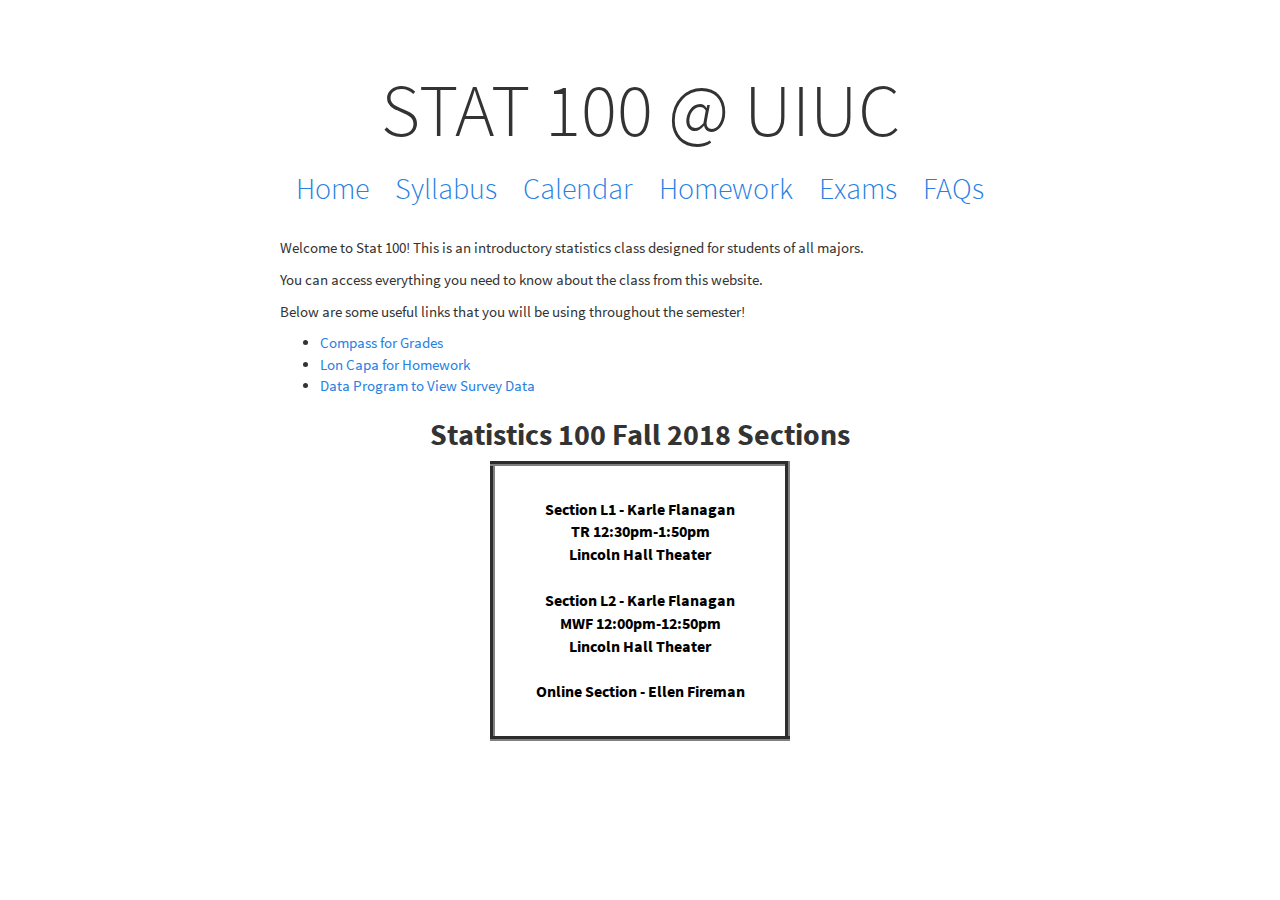
<file: index.html>
<!DOCTYPE html>

<html xmlns="http://www.w3.org/1999/xhtml">

<head>

<meta charset="utf-8" />
<meta http-equiv="Content-Type" content="text/html; charset=utf-8" />
<meta name="generator" content="pandoc" />




<title>Home | Stat 100</title>

<script src="libs/jquery-1.11.3/jquery.min.js"></script>
<meta name="viewport" content="width=device-width, initial-scale=1" />
<link href="libs/bootstrap-3.3.5/css/cosmo.min.css" rel="stylesheet" />
<script src="libs/bootstrap-3.3.5/js/bootstrap.min.js"></script>
<script src="libs/bootstrap-3.3.5/shim/html5shiv.min.js"></script>
<script src="libs/bootstrap-3.3.5/shim/respond.min.js"></script>
<script src="libs/navigation-1.1/tabsets.js"></script>
<link href="libs/highlightjs-1.1/default.css" rel="stylesheet" />
<script src="libs/highlightjs-1.1/highlight.js"></script>
<link rel="icon" type="image/png" sizes="70x70" href="icon.png">
<meta name="theme-color" content="#ffffff">

<style type="text/css">code{white-space: pre;}</style>
<style type="text/css">
  pre:not([class]) {
    background-color: white;
  }
</style>
<script type="text/javascript">
if (window.hljs && document.readyState && document.readyState === "complete") {
   window.setTimeout(function() {
      hljs.initHighlighting();
   }, 0);
}
</script>



<style type="text/css">
h1 {
  font-size: 34px;
}
h1.title {
  font-size: 38px;
}
h2 {
  font-size: 30px;
}
h3 {
  font-size: 24px;
}
h4 {
  font-size: 18px;
}
h5 {
  font-size: 16px;
}
h6 {
  font-size: 12px;
}
.table th:not([align]) {
  text-align: left;
}
</style>

<link rel="stylesheet" href="style.css" type="text/css" />

</head>

<body>

<style type = "text/css">
.main-container {
  max-width: 940px;
  margin-left: auto;
  margin-right: auto;
}
code {
  color: inherit;
  background-color: rgba(0, 0, 0, 0.04);
}
img {
  max-width:100%;
  height: auto;
}
.tabbed-pane {
  padding-top: 12px;
}
button.code-folding-btn:focus {
  outline: none;
}
</style>



<div class="container-fluid main-container">

<!-- tabsets -->
<script>
$(document).ready(function () {
  window.buildTabsets("TOC");
});
</script>

<!-- code folding -->





<br>
<br>
<br>
  <center><h1 class="realtitle">STAT 100 @ UIUC</h1></center>
<center>
  <h2>
    <a class="creatednav" href="index.html">Home</a> 
    <a class="creatednav" href="syllabus.html">Syllabus</a> 
    <a class="creatednav" href="calendar.html">Calendar</a> 
    <a class="creatednav" href="hw.html">Homework</a> 
     <a class="creatednav" href="exams.html">Exams</a> 
     <a class="creatednav" href="faqs.html">FAQs</a> 
  </h2>
</center>

<br>

<div class="fluid-row" id="header">



<h1 class="title toc-ignore">Home | Stat 100</h1>

</div>

<div>	
<p>Welcome to Stat 100! This is an introductory statistics class designed for students of all majors.</p>
	<p>You can access everything you need to know about the class from this website.</p>
	<p>Below are some useful links that you will be using throughout the semester!</p>
	<ul>
		<li>
			<a href="https://compass2g.illinois.edu">Compass for Grades</a>
		</li>
		<li>
			<a href="http://www.lon-capa.illinois.edu">Lon Capa for Homework</a>
		</li>
		<li>
			<a href="http://dataprogram.stat.illinois.edu/">Data Program to View Survey Data</a>
		</li>
	</ul>
</div>
	
<!--Middle Table-->
<div align=center>
		<h2><strong>Statistics 100 Fall 2018 Sections</strong></h2>
		<table bgcolor="white" border="5" width="300px">
			<tbody>
				<tr>
					<td width="33.3%">
						<br>
						<b><font color="black" size="3"></font></b>
						<center>
							<b><font color="black" size="3">Section L1 - Karle Flanagan<br>
							TR 12:30pm-1:50pm<br>
							Lincoln Hall Theater<br><br>
							
							Section L2 - Karle Flanagan<br>
							MWF 12:00pm-12:50pm<br>
							Lincoln Hall Theater<br>
							<br>
							<b>Online Section - Ellen Fireman</b><br>
							<br>
							</font></b>
						</center>
					</td>
				</tr>
			</tbody>
		</table>
	</div>

						
						
						
						
						
						



<script>

// add bootstrap table styles to pandoc tables
function bootstrapStylePandocTables() {
  $('tr.header').parent('thead').parent('table').addClass('table table-condensed');
}
$(document).ready(function () {
  bootstrapStylePandocTables();
});


</script>

<!-- dynamically load mathjax for compatibility with self-contained -->
<script>
  (function () {
    var script = document.createElement("script");
    script.type = "text/javascript";
    script.src  = "https://mathjax.rstudio.com/latest/MathJax.js?config=TeX-AMS-MML_HTMLorMML";
    document.getElementsByTagName("head")[0].appendChild(script);
  })();
</script>

</body>
</html>
</file>
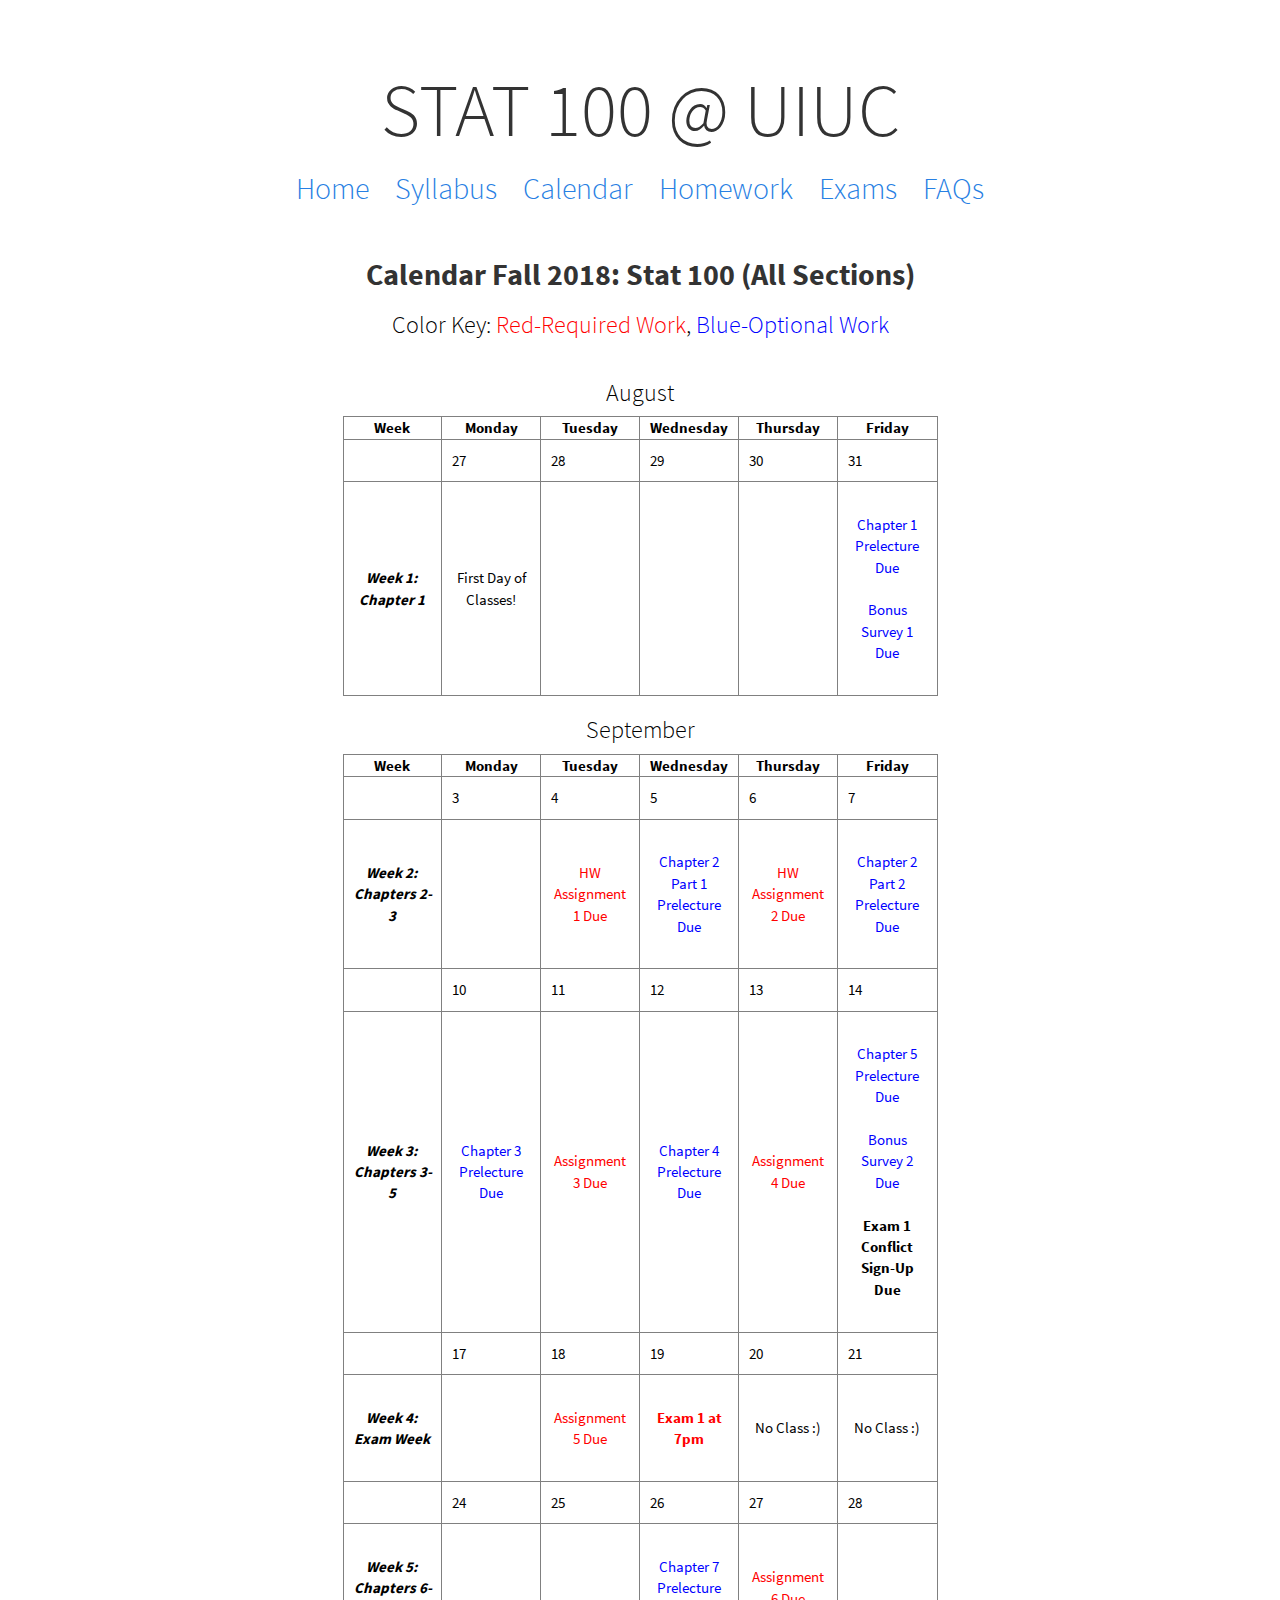
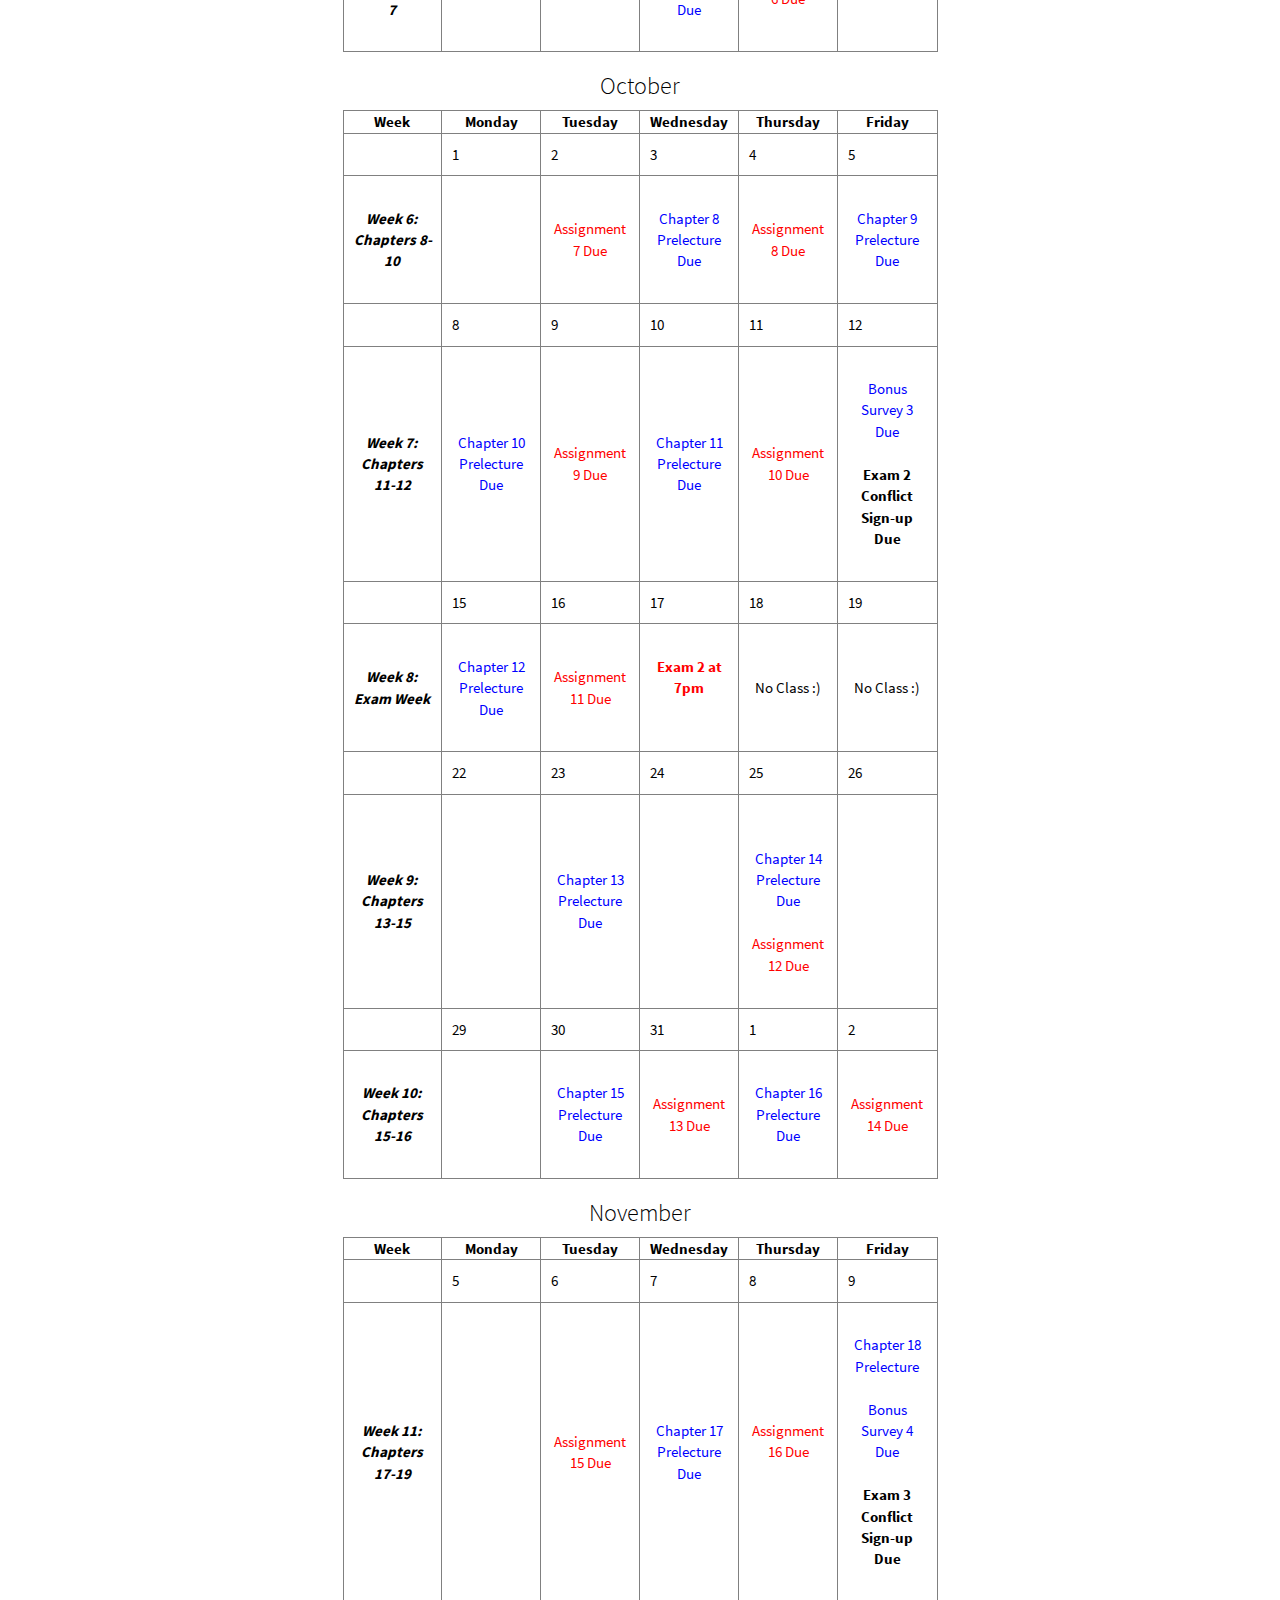
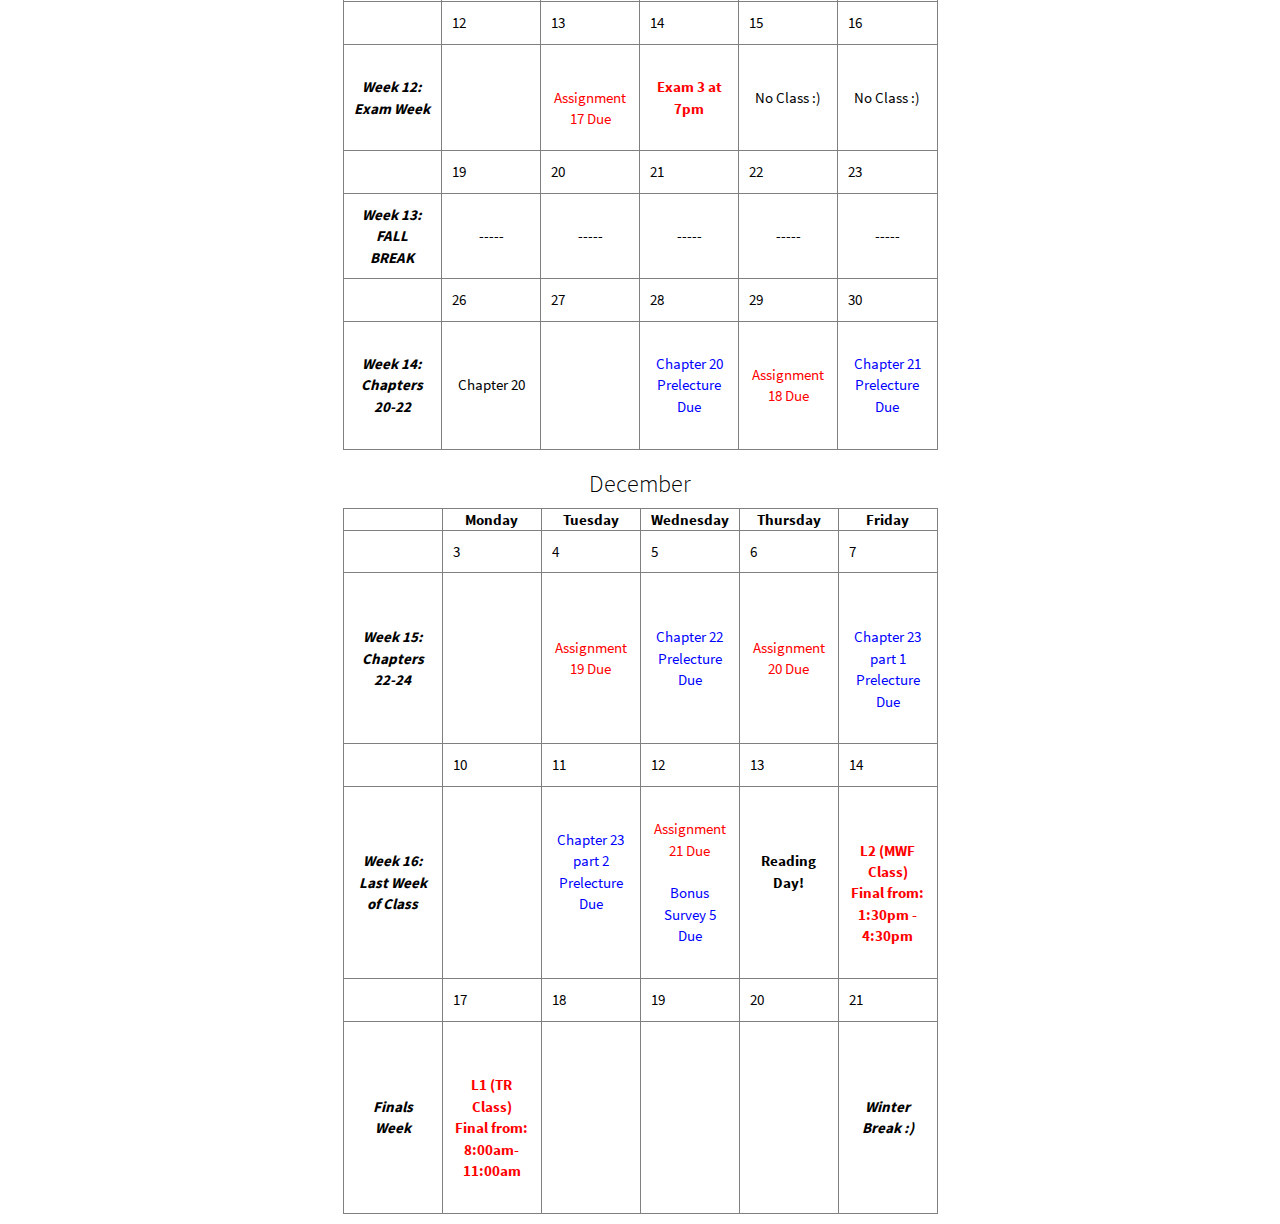
<file: calendar.html>
<!DOCTYPE html>

<html xmlns="http://www.w3.org/1999/xhtml">

<head>

<meta charset="utf-8" />
<meta http-equiv="Content-Type" content="text/html; charset=utf-8" />
<meta name="generator" content="pandoc" />




<title>Calendar | Stat 100</title>

<script src="libs/jquery-1.11.3/jquery.min.js"></script>
<meta name="viewport" content="width=device-width, initial-scale=1" />
<link href="libs/bootstrap-3.3.5/css/cosmo.min.css" rel="stylesheet" />
<script src="libs/bootstrap-3.3.5/js/bootstrap.min.js"></script>
<script src="libs/bootstrap-3.3.5/shim/html5shiv.min.js"></script>
<script src="libs/bootstrap-3.3.5/shim/respond.min.js"></script>
<script src="libs/navigation-1.1/tabsets.js"></script>
<link href="libs/highlightjs-1.1/default.css" rel="stylesheet" />
<script src="libs/highlightjs-1.1/highlight.js"></script>
<link rel="icon" type="image/png" sizes="70x70" href="icon.png">
<meta name="theme-color" content="#ffffff">

<style type="text/css">code{white-space: pre;}</style>
<style type="text/css">
  pre:not([class]) {
    background-color: white;
  }
</style>
<script type="text/javascript">
if (window.hljs && document.readyState && document.readyState === "complete") {
   window.setTimeout(function() {
      hljs.initHighlighting();
   }, 0);
}
</script>

<style>

			td red {color:red}

			td blue {color:blue}

			td black {color:black}

		</style>


<style type="text/css">
h1 {
  font-size: 34px;
}
h1.title {
  font-size: 38px;
}
h2 {
  font-size: 30px;
}
h3 {
  font-size: 24px;
}
h4 {
  font-size: 18px;
}
h5 {
  font-size: 16px;
}
h6 {
  font-size: 12px;
}
.table th:not([align]) {
  text-align: left;
}
</style>

<link rel="stylesheet" href="style.css" type="text/css" />

</head>

<body>

<style type = "text/css">
.main-container {
  max-width: 940px;
  margin-left: auto;
  margin-right: auto;
}
code {
  color: inherit;
  background-color: rgba(0, 0, 0, 0.04);
}
img {
  max-width:100%;
  height: auto;
}
.tabbed-pane {
  padding-top: 12px;
}
button.code-folding-btn:focus {
  outline: none;
}
</style>



<div class="container-fluid main-container">

<!-- tabsets -->
<script>
$(document).ready(function () {
  window.buildTabsets("TOC");
});
</script>

<!-- code folding -->





<br>
<br>
<br>
  <center><h1 class="realtitle">STAT 100 @ UIUC</h1></center>

<center>
  <h2>
    <a class="creatednav" href="index.html">Home</a> 
    <a class="creatednav" href="syllabus.html">Syllabus</a> 
    <a class="creatednav" href="calendar.html">Calendar</a> 
    <a class="creatednav" href="hw.html">Homework</a> 
     <a class="creatednav" href="exams.html">Exams</a> 
     <a class="creatednav" href="faqs.html">FAQs</a> 
  </h2>
</center>

<br>

<div class="fluid-row" id="header">



<h1 class="title toc-ignore">Home | Stat 100</h1>

</div>


	

	<h2 align=center><b>Calendar Fall 2018: Stat 100 (All Sections)</b></h2>


		<h3 align=center>

		<font color=black> Color Key: <font color=red>Red-Required Work</font>, <font color=blue>Blue-Optional Work</font></h2>


		<table width="100%" border="0" cellspacing="0" cellpadding="10" align="center">

		<TR>

			<TD>

				<div align=center>

					<h3 align=center>August</h3>

					<table width=85% border=1>

						<tr align=center>

							<th width=16.66%>Week

							<th width=16.66%>Monday	

							<th width=16.66%>Tuesday		

							<th width=16.66%>Wednesday

							<th width=16.66%>Thursday

							<th width=16.66%>Friday

						<TR> 

							<TD></TD>

							<TD>27</TD>

							<TD>28</TD>

							<TD>29</TD>

							<TD>30</TD>

							<TD>31</TD>

						</TR>

						<TR align="center" valign="middle"> 

							<TD><b><i>Week 1: Chapter 1 </TD>

							<TD>First Day of Classes!

							</TD>

							<TD>

							</TD>

							<TD>

							</TD>

							<TD>

							</TD>

							<TD>

							<br><blue>Chapter 1 Prelecture Due<br><br>

							Bonus Survey 1 Due<br><br>

							</TD>

						</TR>


						
						

					</table>
                                
                                
		
					

					<h3 align=center>September</h3>

					<table width=85% border=1>

						<tr align=center>

							<th width=16.66%>Week

							<th width=16.66%>Monday	

							<th width=16.66%>Tuesday		

							<th width=16.66%>Wednesday

							<th width=16.66%>Thursday

							<th width=16.66%>Friday						

						<TR>

							<TD></TD>

							<TD>3</TD>

							<TD>4</TD>

							<TD>5</TD>

							<TD>6</TD>

							<TD>7</TD>

						</TR>

						<TR align="center" valign="middle"> 

							<TD><b><i>Week 2: Chapters 2-3 </TD>

							<TD>

							</TD>

							<TD><red>HW Assignment 1 Due

							</TD>

							<TD>

								<br><blue>Chapter 2 Part 1 Prelecture Due<br><br>

							</TD>	

							<TD>	<br><red>HW Assignment 2 Due<br><br>					

							</TD>

							<TD>

								<blue><br>Chapter 2 Part 2 Prelecture Due<br><br>

								

									</TD></tr>
								
								<TR> 

							<TD></TD>

							<TD>10</TD>

							<TD>11</TD>

							<TD>12</TD>

							<TD>13</TD>

							<TD>14</TD>

						</TR>

								
						<TR align="center" valign="middle"> 

						<TD><b><i>Week 3: Chapters 3-5 </TD>

							<td>

							

							<blue> Chapter 3 Prelecture Due </blue>

							</td>		

							<td><red>Assignment 3 Due

							</td>

							<td>

							<blue>Chapter 4 Prelecture Due

							</td>

							<td><red>Assignment 4 Due

							</td>

							<td>

							<blue><br>Chapter 5 Prelecture Due<br><br>

							Bonus Survey 2 Due</blue><br><br>

							<b>Exam 1 Conflict Sign-Up Due<br><br>

							</td>

						</tr>

						<TR> 

							<TD></TD>

							<TD>17</TD>

							<TD>18</TD>

							<TD>19</TD>

							<TD>20</TD>

							<TD>21</TD>

						</TR>

						<TR align="center" valign="middle"> 

							<TD><b><i>Week 4: <br>Exam Week </TD>

							<td>

							</td>

							<td><red>Assignment 5 Due

							</td>

							<td>
							<red><b><br>Exam 1 at 7pm<br><br>

							</td>

							<td>No Class :)

							</td>

							<td>No Class :)

							</td>

					
                            </tr>
                                
            

						<p></p>

						<TR> 

							<TD></TD>

							<TD>24</TD>

							<TD>25</TD>

							<TD>26</TD>

							<TD>27</TD>

							<TD>28</TD>

						</TR>

						<TR align="center" valign="middle"> 

							<TD><b><i>Week 5: Chapters 6-7 </TD>

							<td></td>

							<td></td>

							<td>


								<blue><br>Chapter 7 Prelecture Due<br><br></td>

							<td><br><red>Assignment 6 Due<br><br></td>

							<td></td>

						</tr>

						</TR>

						

						

					</table>

					<p></p>

					<h3 align=center>October</h3>

					<table width=85% align=center border=1>

						<tr align=center>

							<th width=16.66%>Week

							<th width=16.66%>Monday	

							<th width=16.66%>Tuesday		

							<th width=16.66%>Wednesday

							<th width=16.66%>Thursday

							<th width=16.66%>Friday						

						</TR>

						<tr>

							<TD></TD>

							<td>1</td>

							<td>2</td>

							<td>3</td>

							<td>4</td>

							<td>5</td>

						</tr>
							<TR align="center" valign="middle"> 

							<TD><b><i>Week 6: Chapters 8-10 </TD>

							<td></td>

							<td><red><br>Assignment 7 Due<br><br></td>

							<td>
							<blue><br>Chapter 8 Prelecture Due<br><br>
								</td>

							<td><red>Assignment 8 Due</td>

							<td>


								<br><blue>Chapter 9 Prelecture Due<br><br></td>

						</tr>
								<tr>

							<TD></TD>

							<td>8</td>

							<td>9</td>

							<td>10</td>

							<td>11</td>

							<td>12</td>

						</tr>

						<tr align="center" valign="middle"> 

							<TD><b><i>Week 7: Chapters 11-12 </TD>

							<td>

							<blue>Chapter 10 Prelecture Due</td>

							<td><red>Assignment 9 Due</td>

							<td>

								<br><blue>Chapter 11 Prelecture Due<br><br></td>

							<td><red>Assignment 10 Due</td>

							<td>

								<br><blue>Bonus Survey 3 Due<br><br>
                                                                    

								<black><b>Exam 2 Conflict Sign-up Due<br><br></td>	

						</tr>

						<tr>

							<td></td>

							<td>15</td>

							<td>16</td>

							<td>17</td>

							<td>18</td>

							<td>19</td>

						</tr>

						<tr align="center" valign="middle"> 

							<TD><b><i>Week 8:<br>Exam Week </TD>

							<td><br>
                            <blue>Chapter 12 Prelecture Due<br><br>    
                            </td>

							<td><red>Assignment 11 Due</td>

							<td>

								<red><b>Exam 2 at 7pm<br><br></td>

							<td>No Class :)</td>

							<td>No Class :)</td>	

						</tr>

						

						<tr>

							<TD></TD>

							<td>22</td>

							<td>23</td>

							<td>24</td>

							<td>25</td>

							<td>26</td>

						</tr>

						<tr align="center" valign="middle"> 

							<TD><b><i>Week 9: Chapters 13-15 </TD>

							<td></td>

							<td><blue>Chapter 13 Prelecture Due</td>

							<td></td>

							<td><br><br><blue>Chapter 14 Prelecture Due<br><br>

							<red>Assignment 12 Due<br><br></td>

							<td></td>	

						</tr>
                                
                   
						<tr>

							<TD></TD>

							<td>29</td>

							<td>30</td>

							<td>31</td>

							<td>1</td>

							<td>2</td>

						</tr>
                                
                

						<tr align="center" valign="middle"> 

							<TD><b><i>Week 10: Chapters 15-16 </TD>

							<td></td>

							<td><blue>Chapter 15 Prelecture Due</td>

							<td>

								<red>Assignment 13 Due</td>

							<td><br><blue>Chapter 16 Prelecture Due<br><br></td>

							<td>

								

								<br><red>Assignment 14 Due<br><br></td>	

						</tr>

						

					</table>

					

					<p></p>

					<h3 align=center>November</h3>

					<table width=85% align=center border=1>

						<tr align=center>

							<th width=16.66%>Week

							<th width=16.66%>Monday	

							<th width=16.66%>Tuesday		

							<th width=16.66%>Wednesday

							<th width=16.66%>Thursday

							<th width=16.66%>Friday	

						</tr>

						

						

						<tr>

							<TD></TD>

							<td>5</td>

							<td>6</td>

							<td>7</td>

							<td>8</td>

							<td>9</td>

						</tr>

						<tr align="center" valign="middle"> 

							<TD><b><i>Week 11: Chapters 17-19</TD>

							<td></td>

							<td><red>Assignment 15 Due</td>

							<td>
								<blue>Chapter 17 Prelecture Due</td>

							<td><red>Assignment 16 Due</red><br><br></td>

							<td>
								<br><blue>Chapter 18 Prelecture<br><br>
								<blue>Bonus Survey 4 Due<br><br>

								<black><b>Exam 3 Conflict Sign-up Due<br><br></td>	

						</tr>

						<tr>

							<TD></TD>

							<td>12</td>

							<td>13</td>

							<td>14</td>

							<td>15</td>

							<td>16</td>

						</tr>

						<tr align="center" valign="middle">

							<TD><b><i>Week 12: <br>Exam Week</TD> 

							<td></td>

							<td><br><red>Assignment 17 Due</td>

							<td><br>

								<red><b>Exam 3 at 7pm<br><br></td>

							<td>No Class :)</td>

							<td>No Class :) </td>	

						</tr>





						<tr>

							<TD></TD>

							<td>19</td>

							<td>20</td>

							<td>21</td>

							<td>22</td>

							<td>23</td>

						</tr>





							<tr align="center" valign="middle"> 

							<TD><b><i>Week 13: <br>FALL BREAK</TD>

							<td>-----</td>

							<td>-----</td>

							<td>-----</td>

							<td>-----</td>

							<td>-----</td>	


						<tr>

							<TD></TD>

							<td>26</td>

							<td>27</td>

							<td>28</td>

							<td>29</td>

							<td>30</td>

						</tr>
						<tr align="center" valign="middle"> 		
						<TD><b><i>Week 14: Chapters 20-22 </TD>
						<td>Chapter 20</td>

							<td></td>

							<td>
								<br><blue>Chapter 20 Prelecture Due<br><br></td>

							<td><br><red>Assignment 18 Due<br><br></td>

							<td>

								<blue>Chapter 21 Prelecture Due</td>	

						</tr>
								</table>
								
								
								
					<h3 align=center>December</h3>

					<table width=85% align=center border=1>

						<tr align=center>
						
						<tr align="center" valign="middle"> 
							<TD></TD>

							<th width=16.66%>Monday	

							<th width=16.66%>Tuesday		

							<th width=16.66%>Wednesday

							<th width=16.66%>Thursday

							<th width=16.66%>Friday


						
							
							

								<tr>

							<TD></TD>

							<td>3</td>

							<td>4</td>

							<td>5</td>

							<td>6</td>

							<td>7</td>

						</tr>
						
						<tr align="center" valign="middle"> 

							<TD><b><i>Week 15: Chapters 22-24 </TD>
								
								<td></td>

							<td><red>Assignment 19 Due</td>

							<td>

								<blue>Chapter 22 Prelecture Due</td>

							<td><red>Assignment 20 Due</td>

							<td>

								

								<blue><br><br>Chapter 23 part 1 Prelecture Due<br><br>

								</td>	

						</tr>
								<tr>

							<TD></TD>

							<td>10</td>

							<td>11</td>

							<td>12</td>

							<td>13</td>

							<td>14</td>

						</tr>

						<tr align="center" valign="middle"> 

							<TD><b><i>Week 16: <br>Last Week of Class </TD>

							<td></td>

							<td><blue>Chapter 23 part 2 Prelecture Due<br><br>

                                </td>

							<td><br>
							

                                <red>Assignment 21 Due<br><br>
				<blue>Bonus Survey 5 Due</blue><br><br>

							</td>

							<td><b>Reading Day!</b><br><br></td>

							<td><br /><br />
                                <red><b>L2 (MWF Class)<br>Final from:<br />
                                1:30pm - 4:30pm</b>
                                <br><br></td>	

						</tr>

						<tr>

							<TD></TD>

							<td>17</td>

							<td>18</td>

							<td>19</td>

							<td>20</td>

							<td>21</td>

						</tr>

						<tr align="center" valign="middle"> 

                            <TD><b><i>Finals Week</i></b></TD>

							<td> <br /><br />
                                <red><b>L1 (TR Class)<br>Final from:<br />
                                8:00am-11:00am</b>
                                <br><br></td>

							<td></td>

							<td></td>

							<td>
                                
                               
                            </td>   

				            <td><b><i>Winter Break :)</i></b></td>

                               

						</tr>

					</table>

				</div>

				</TD>

				</TR>

      </table>

		</div>

		</div>


						
						
						
						
						
						



<script>
// add bootstrap table styles to pandoc tables
function bootstrapStylePandocTables() {
  $('tr.header').parent('thead').parent('table').addClass('table table-condensed');
}
$(document).ready(function () {
  bootstrapStylePandocTables();
});
</script>

<!-- dynamically load mathjax for compatibility with self-contained -->
<script>
  (function () {
    var script = document.createElement("script");
    script.type = "text/javascript";
    script.src  = "https://mathjax.rstudio.com/latest/MathJax.js?config=TeX-AMS-MML_HTMLorMML";
    document.getElementsByTagName("head")[0].appendChild(script);
  })();
</script>

</body>
</html>
</file>
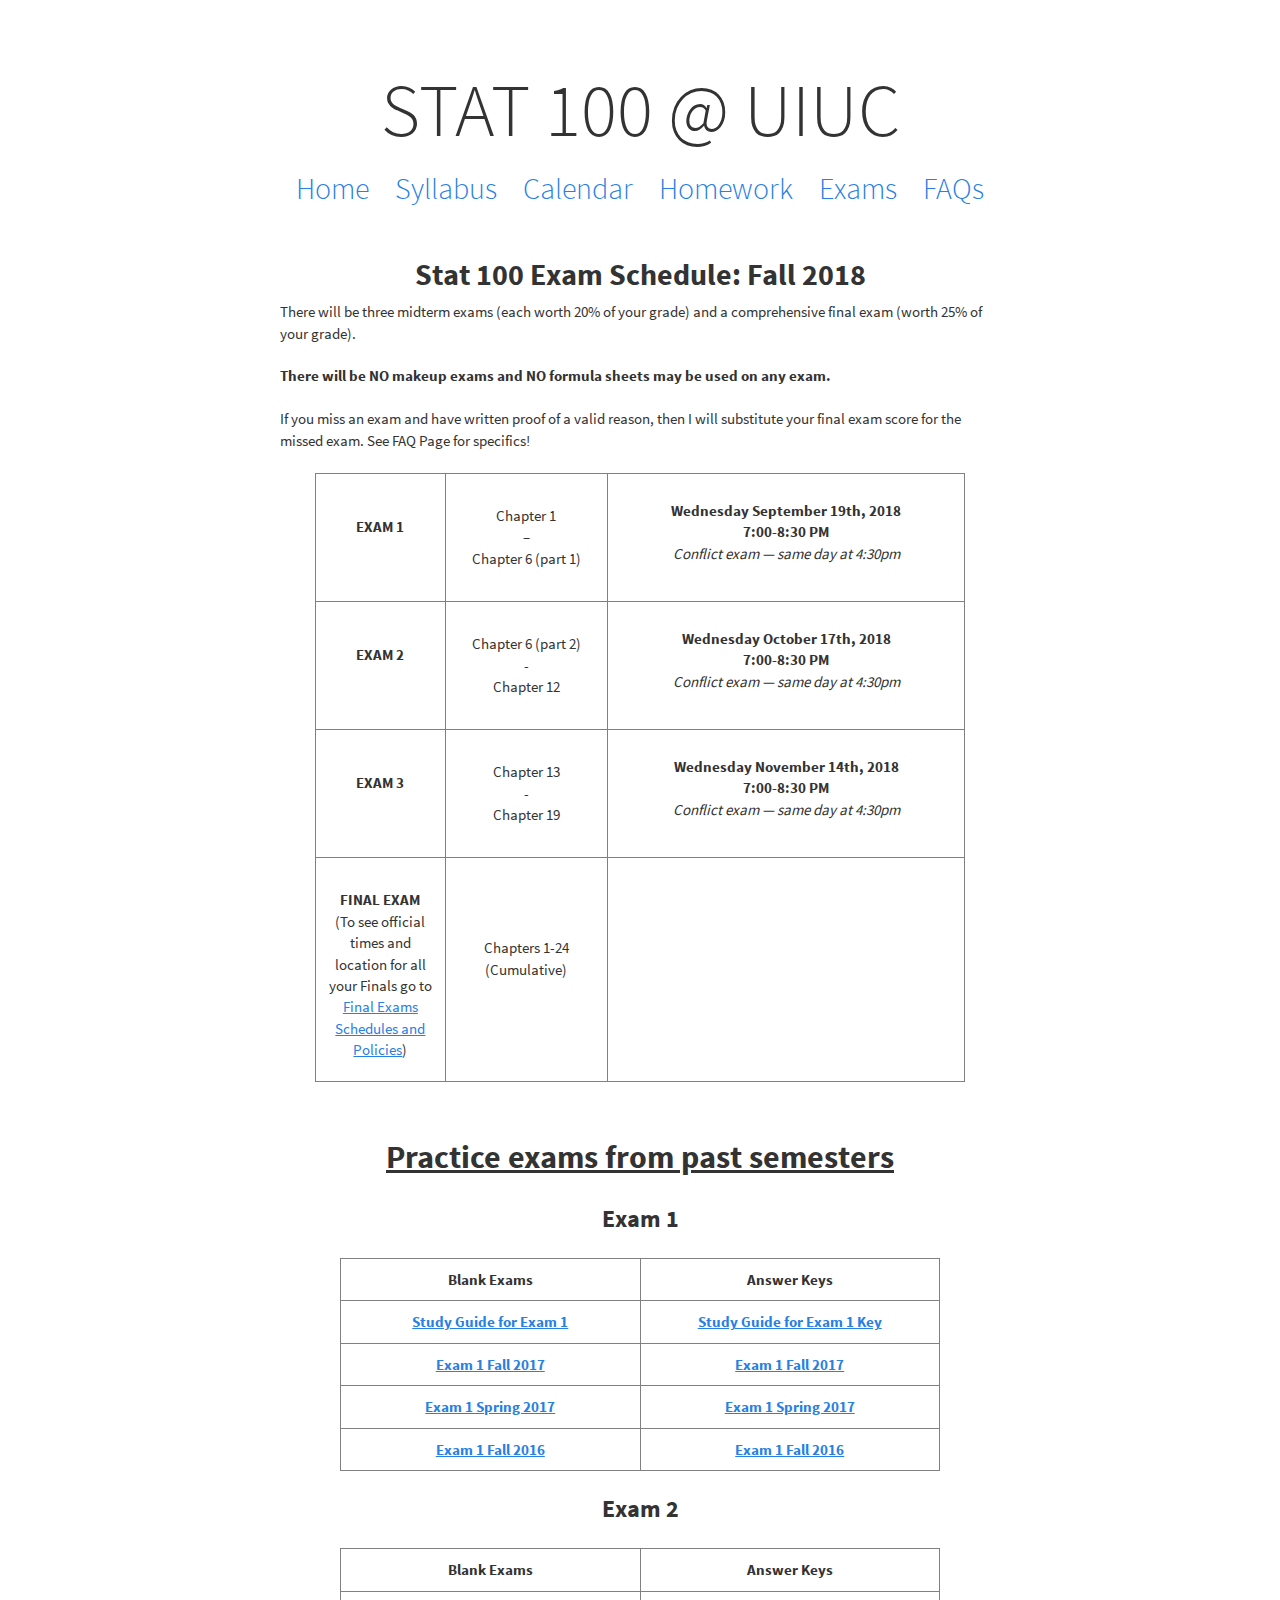
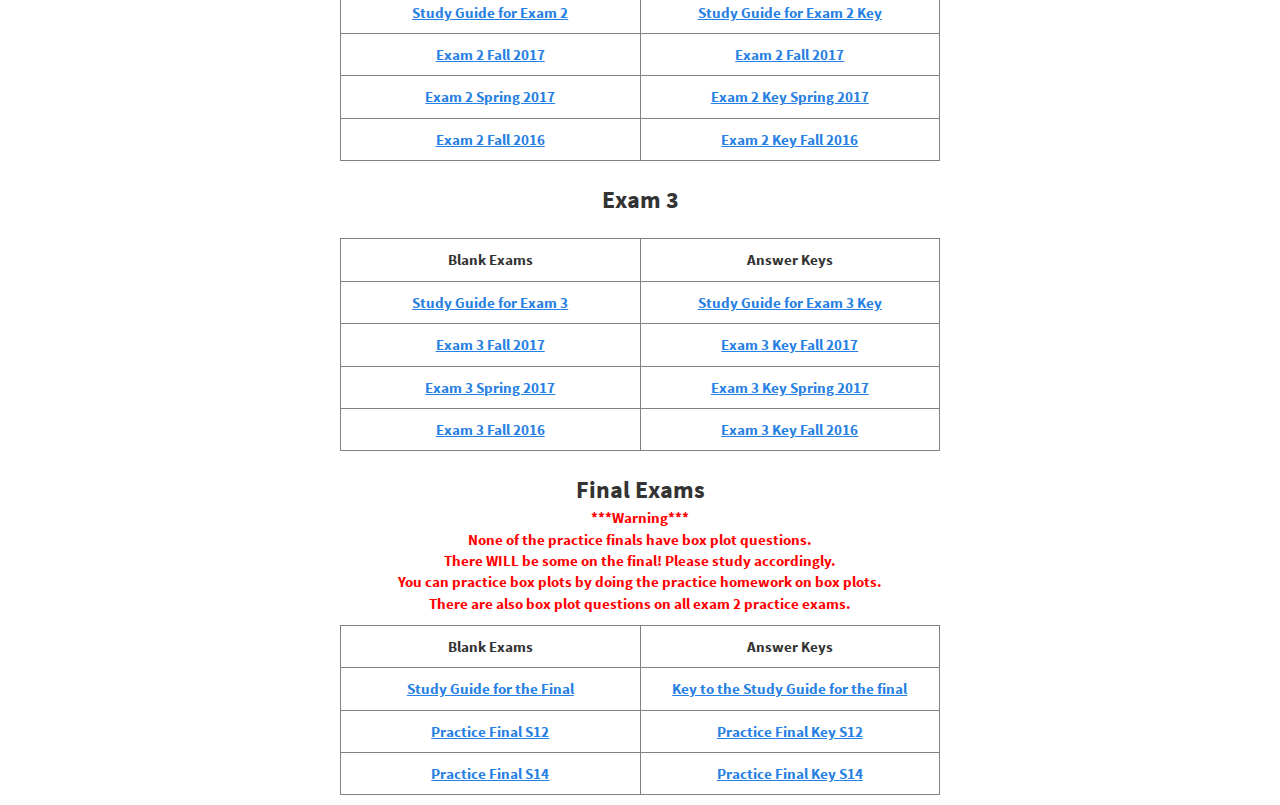
<file: exams.html>
<!DOCTYPE html>

<html xmlns="http://www.w3.org/1999/xhtml">

<head>

<meta charset="utf-8" />
<meta http-equiv="Content-Type" content="text/html; charset=utf-8" />
<meta name="generator" content="pandoc" />




<title>Exams | Stat 100</title>

<script src="libs/jquery-1.11.3/jquery.min.js"></script>
<meta name="viewport" content="width=device-width, initial-scale=1" />
<link href="libs/bootstrap-3.3.5/css/cosmo.min.css" rel="stylesheet" />
<script src="libs/bootstrap-3.3.5/js/bootstrap.min.js"></script>
<script src="libs/bootstrap-3.3.5/shim/html5shiv.min.js"></script>
<script src="libs/bootstrap-3.3.5/shim/respond.min.js"></script>
<script src="libs/navigation-1.1/tabsets.js"></script>
<link href="libs/highlightjs-1.1/default.css" rel="stylesheet" />
<script src="libs/highlightjs-1.1/highlight.js"></script>
<link rel="icon" type="image/png" sizes="70x70" href="icon.png">
<meta name="theme-color" content="#ffffff">

<style type="text/css">code{white-space: pre;}</style>
<style type="text/css">
  pre:not([class]) {
    background-color: white;
  }
</style>
<script type="text/javascript">
if (window.hljs && document.readyState && document.readyState === "complete") {
   window.setTimeout(function() {
      hljs.initHighlighting();
   }, 0);
}
</script>



<style type="text/css">
h1 {
  font-size: 34px;
}
h1.title {
  font-size: 38px;
}
h2 {
  font-size: 30px;
}
h3 {
  font-size: 24px;
}
h4 {
  font-size: 18px;
}
h5 {
  font-size: 16px;
}
h6 {
  font-size: 12px;
}
.table th:not([align]) {
  text-align: left;
}
</style>

<link rel="stylesheet" href="style.css" type="text/css" />

</head>

<body>

<style type = "text/css">
.main-container {
  max-width: 940px;
  margin-left: auto;
  margin-right: auto;
}
code {
  color: inherit;
  background-color: rgba(0, 0, 0, 0.04);
}
img {
  max-width:100%;
  height: auto;
}
.tabbed-pane {
  padding-top: 12px;
}
button.code-folding-btn:focus {
  outline: none;
}
</style>



<div class="container-fluid main-container">

<!-- tabsets -->
<script>
$(document).ready(function () {
  window.buildTabsets("TOC");
});
</script>

<!-- code folding -->





<br>
<br>
<br>
  <center><h1 class="realtitle">STAT 100 @ UIUC</h1></center>
<center>
  <h2>
    <a class="creatednav" href="index.html">Home</a> 
    <a class="creatednav" href="syllabus.html">Syllabus</a> 
    <a class="creatednav" href="calendar.html">Calendar</a> 
    <a class="creatednav" href="hw.html">Homework</a> 
     <a class="creatednav" href="exams.html">Exams</a> 
     <a class="creatednav" href="faqs.html">FAQs</a> 
  </h2>
</center>

<br>

<div class="fluid-row" id="header">



<h1 class="title toc-ignore">Exams | Stat 100</h1>

</div>

<div>	
<td bgcolor="white" valign="top" class="tdborder" align=center>
					<h2 align=center><b> Stat 100 Exam Schedule: Fall 2018</b></h2>
					<div align=left>
						There will be three midterm exams (each worth 20% of your grade) and a comprehensive final exam (worth 25% of your grade).<br><br> 
<b>There will be NO makeup exams and NO formula sheets may be used on any exam.</b><br><br>
If you miss an exam and have written proof of a valid reason, then I will substitute your final exam score for the missed exam. 
See FAQ Page for specifics!<br><br>
            
            
            <table width=650px border="1" cellspacing="0" cellpadding="10" align="center" style='text-align:center'>

					<tr>

						<td width=20%>

							<b>EXAM 1</b><br><br>
						</td>

						<td width=25%>

                            <br />Chapter 1<br />&ndash;<br /> Chapter 6 (part 1)</b><br><br>
                            

						</td>

						<td width=55%>

							<b>Wednesday September 19th, 2018</b><br />

							<b>7:00-8:30 PM</b><br />
                            
                         
                            <p><i>Conflict exam &mdash; same day at 4:30pm</i></p>	
						</td>

					</tr>

					<tr>

						<td>

							<b>EXAM 2</b><br><br>

		

						</td>

						<td>

							<br>Chapter 6 (part 2) <br>-<br> Chapter 12<br><br>

						</td>

						<td width=55%>

							<b>Wednesday October 17th, 2018</b><br>

							<b>7:00-8:30 PM</b>
							
							
							<p><i>Conflict exam &mdash; same day at 4:30pm</i></p>
							
                        

						</td>

					</tr>

					<tr>

						<td>

							<b>EXAM 3</b><br><br>

						

						</td>

						<td>

							<br>Chapter 13 <br>-<br> Chapter 19<br><br>
						</td>

						<td>

							<b>Wednesday November 14th, 2018</b><br>


							<b>7:00-8:30 PM</b>
							
							
                            <p><i>Conflict exam &mdash; same day at 4:30pm</i></p>


						</td>

					</tr>

					<tr>

						<td>

							<b><br>FINAL EXAM</b>

							<p>(To see official times and location for all your Finals go to

							<a href="http://registrar.illinois.edu/fall-2018-scheduling-guidelines">

							Final Exams Schedules and Policies</a>)

						</td>

						<td>

							Chapters 1-24 <br>
							(Cumulative)<br><br>

						</td>

						<td>


						
					</div>
				</td>
			</tr>
		</table><br><br>
	<table class="tableborder" width="100%" border="0" cellspacing="0" cellpadding="10" align="center">
		<tr>

	<td bgcolor="white" valign="top" class="tdborder" align=center>
		<font size="6"><b><u>Practice exams from past semesters</font></u><br><br>
				<font size="5"><b>Exam 1</font><br><br>
				<table width=600px border="1" cellspacing="0" cellpadding="10" align="center" style='text-align:center'>
				<tr>
					<td width=50%>Blank Exams</td>
					<td width=50%>Answer Keys</td>
				</tr>
                    					               

				<tr>
					<td><a href="PracticeExams/Exam1/StudyGuideExam1.pdf"
						target="_blank">Study Guide for Exam 1</a></td>
					<td><a href="PracticeExams/Exam1/StudyGuideKeyExam1.pdf"
						target="_blank">Study Guide for Exam 1 Key</a></td>
				</tr>
				
				
				<tr>
					<td><a href="PracticeExams/Exam1/F17Exam1.pdf"
					target="_blank">Exam 1 Fall 2017</a></td>
					<td><a href="PracticeExams/Exam1/F17Exam1Key.pdf"
					target="_blank">Exam 1 Fall 2017</a></td>
				</tr>
                    
                    
                 <tr>
					<td><a href="PracticeExams/Exam1/S17Exam1.pdf"
					target="_blank">Exam 1 Spring 2017</a></td>
					<td><a href="PracticeExams/Exam1/S17Exam1Key.pdf"
					target="_blank">Exam 1 Spring 2017</a></td>
				</tr>
                    
                    
                <tr>
					<td><a href="PracticeExams/Exam1/F16Exam1.pdf"
					target="_blank">Exam 1 Fall 2016</a></td>
					<td><a href="PracticeExams/Exam1/F16Exam1Key.pdf"
					target="_blank">Exam 1 Fall 2016</a></td>
				</tr>
                    


				
				</table>
				
				





				<br><font size="5"><b>Exam 2</font><br><br>
				<table width=600px border="1" cellspacing="0" cellpadding="10" align="center" style='text-align:center'>
				<tr>
					<td width=50%>Blank Exams</td>
					<td width=50%>Answer Keys</td>
				</tr>
				<tr>
					<td><a href="PracticeExams/Exam2/StudyGuideExam2.pdf"
						target="_blank">Study Guide for Exam 2</a>
					</td>
					<td><a href="PracticeExams/Exam2/StudyGuideExam2Key.pdf"
						target="_blank">Study Guide for Exam 2 Key</a>
					</td>
				</tr>
                    
  
				
				
				 <tr>
					<td><a href="PracticeExams/Exam2/F17Exam2.pdf"
					target="_blank">Exam 2 Fall 2017</a>
					</td>
					<td><a href="PracticeExams/Exam2/F17Exam2Key.pdf"
					target="_blank">Exam 2 Fall 2017</a>
					</td>
                                    
				</tr>
				
                    
                <tr>
					<td><a href="PracticeExams/Exam2/S17Exam2.pdf"
					target="_blank">Exam 2 Spring 2017</a>
					</td>
					<td><a href="PracticeExams/Exam2/S17Exam2Key.pdf"
					target="_blank">Exam 2 Key Spring 2017</a>
					</td>
				</tr>



				<tr>
					<td><a href="PracticeExams/Exam2/F16Exam2.pdf"
					target="_blank">Exam 2 Fall 2016</a>
					</td>

					<td><a href="PracticeExams/Exam2/F16Exam2Key.pdf"
					target="_blank">Exam 2 Key Fall 2016</a>
					</td>
				</tr>



				

		
				
			
				
				</table>
				





				<br><font size="5"><b>Exam 3</font><br><br>
				<table width=600px border="1" cellspacing="0" cellpadding="10" align="center" style='text-align:center'>
				<tr>
					<td width=50%>Blank Exams</td>
					<td width=50%>Answer Keys</td>
				</tr>
				<tr>
					<td><a href=
					"PracticeExams/Exam3/StudyGuide3.pdf"
					target="_blank">Study Guide for Exam 3<br></a>
					</td>
					<td><a href=
					"PracticeExams/Exam3/StudyGuide3Key.pdf"
					target="_blank">Study Guide for Exam 3 Key</a>
					</td>
				</tr>
				
				
				<tr>
					<td><a href=
					"PracticeExams/Exam3/F17Exam3.pdf"
					target="_blank">Exam 3 Fall 2017</a>
					</td>
					<td><a href="PracticeExams/Exam3/F17Exam3Key.pdf"
					target="_blank">Exam 3 Key Fall 2017</a>
					</td>
				</tr>
                    
                
                <tr>
					<td><a href="PracticeExams/Exam3/S17Exam3.pdf"
					target="_blank">Exam 3 Spring 2017</a>
					</td>
					<td><a href="PracticeExams/Exam3/S17Exam3Key.pdf"
					target="_blank">Exam 3 Key Spring 2017</a>
					</td>
				</tr>

				<tr>
					<td><a href="PracticeExams/Exam3/F16Exam3.pdf"
					target="_blank">Exam 3 Fall 2016</a>
					</td>
					<td><a href="PracticeExams/Exam3/F16Exam3Key.pdf"
					target="_blank">Exam 3 Key Fall 2016</a>
					</td>
				</tr>

			
				</table>
				
				<br><font size="5"><b>Final Exams</b></font><br>
				
            
				<p style="color:red">***Warning***<br>
				None of the practice finals have box plot questions.<br>
				There WILL be some on the final! Please study accordingly.<br>
				You can practice box plots by doing the practice homework on box plots.<br>
				There are also box plot questions on all exam 2 practice exams.
				</p> 				
			
				<table width=600px border="1" cellspacing="0" cellpadding="10" align="center" style='text-align:center'>
				<tr>
					<td width=50%>Blank Exams</td>
					<td>Answer Keys</td>
				</tr>
				<tr>
					<td><a href="PracticeExams/Final/StudyGuide.pdf"
					target=" _blank">Study Guide for the Final</a>
					</td>
					<td><a href="PracticeExams/Final/StudyGuideKey_explanations_edit.pdf"
					target=" _blank">Key to the Study Guide for the	final</a>
					</td>
				</tr>
				<tr>
					<td><a href="PracticeExams/Final/FinalS12.pdf"
					target=" _blank">Practice Final S12</a>
					</td>
					<td><a href="PracticeExams/Final/FinalKeyS12.pdf"
					target=" _blank">Practice Final Key S12</a>
					</td>
				</tr>
				<tr>
					<td><a href="PracticeExams/Final/FinalS14.pdf"
					target=" _blank">Practice Final S14</a>
					</td>
					<td><a href="PracticeExams/Final/FinalKeyS14.pdf"
					target=" _blank">Practice Final Key S14</a>
					</td>
				</tr>
			
				</table>	
			</td>
		</tr>
      </table>


</div>
	

						
						
						
						
						
						



<script>
// add bootstrap table styles to pandoc tables
function bootstrapStylePandocTables() {
  $('tr.header').parent('thead').parent('table').addClass('table table-condensed');
}
$(document).ready(function () {
  bootstrapStylePandocTables();
});
</script>

<!-- dynamically load mathjax for compatibility with self-contained -->
<script>
  (function () {
    var script = document.createElement("script");
    script.type = "text/javascript";
    script.src  = "https://mathjax.rstudio.com/latest/MathJax.js?config=TeX-AMS-MML_HTMLorMML";
    document.getElementsByTagName("head")[0].appendChild(script);
  })();
</script>

</body>
</html>
</file>
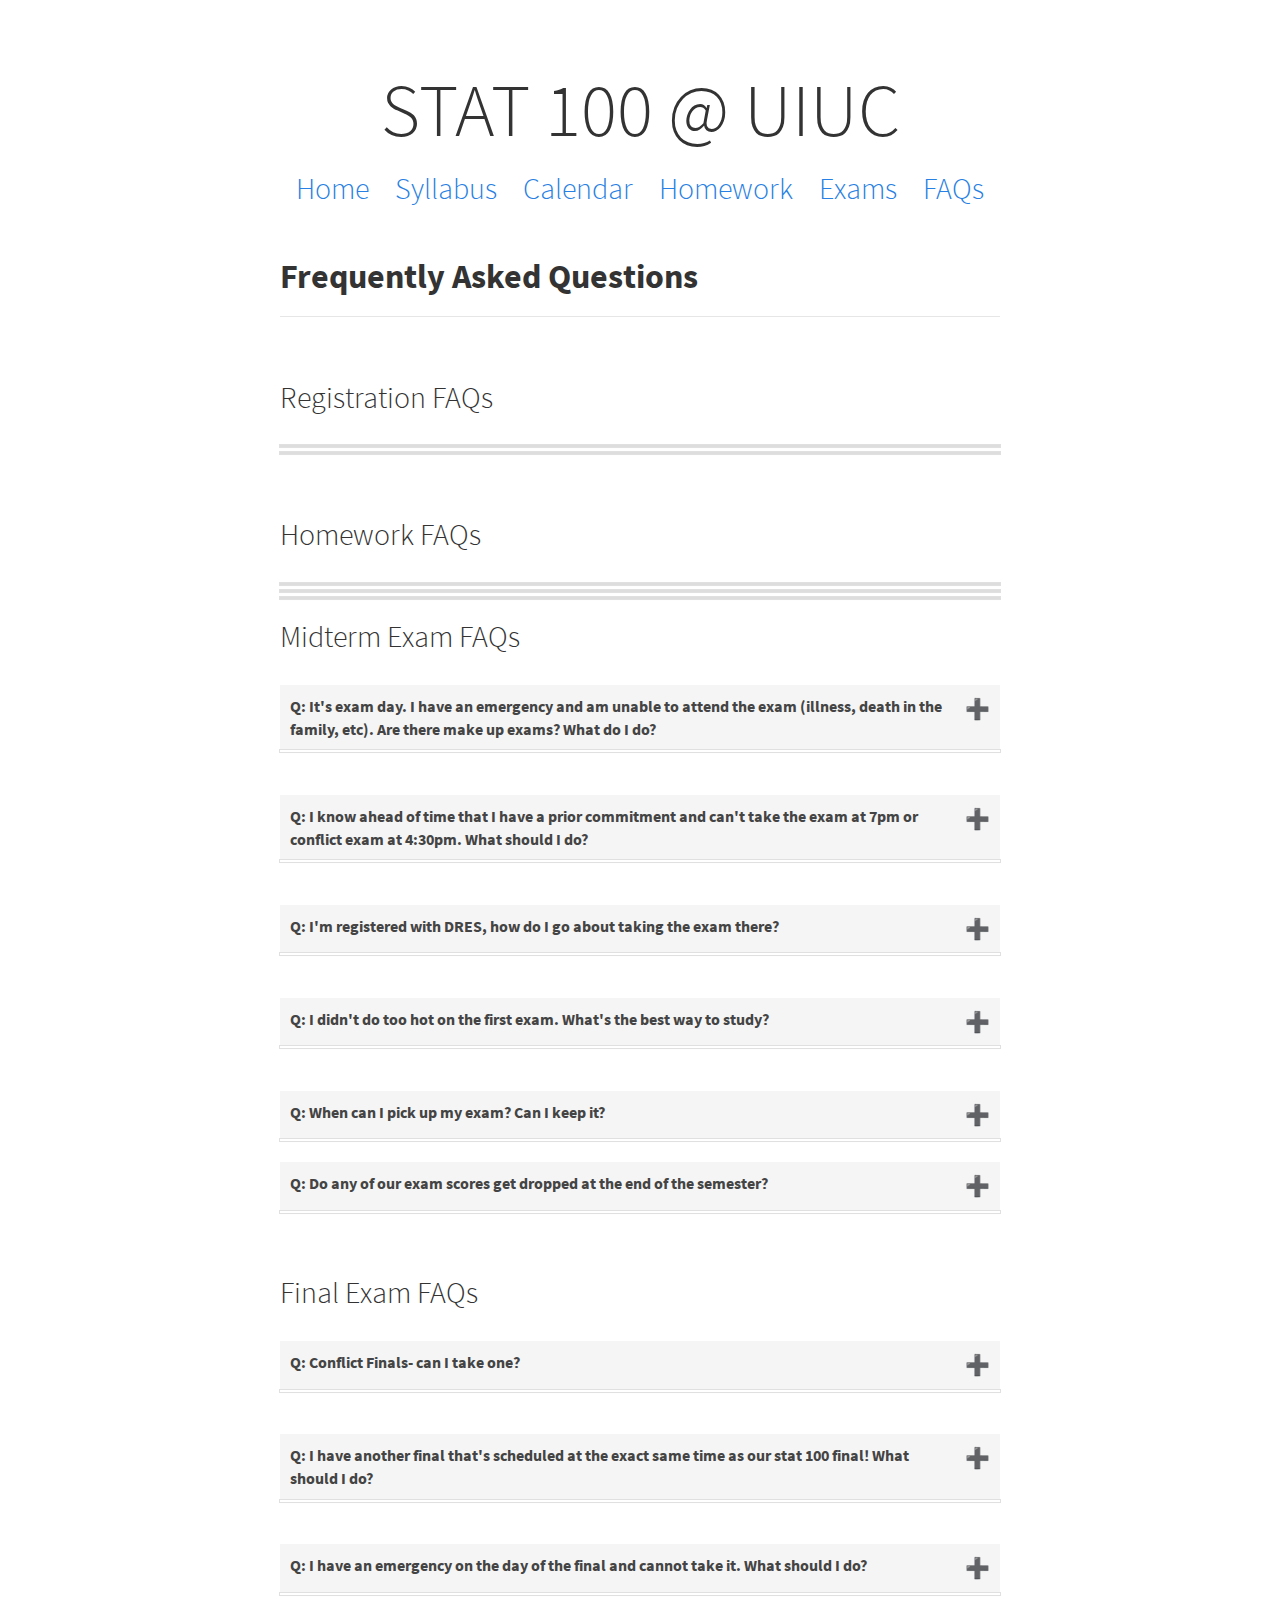
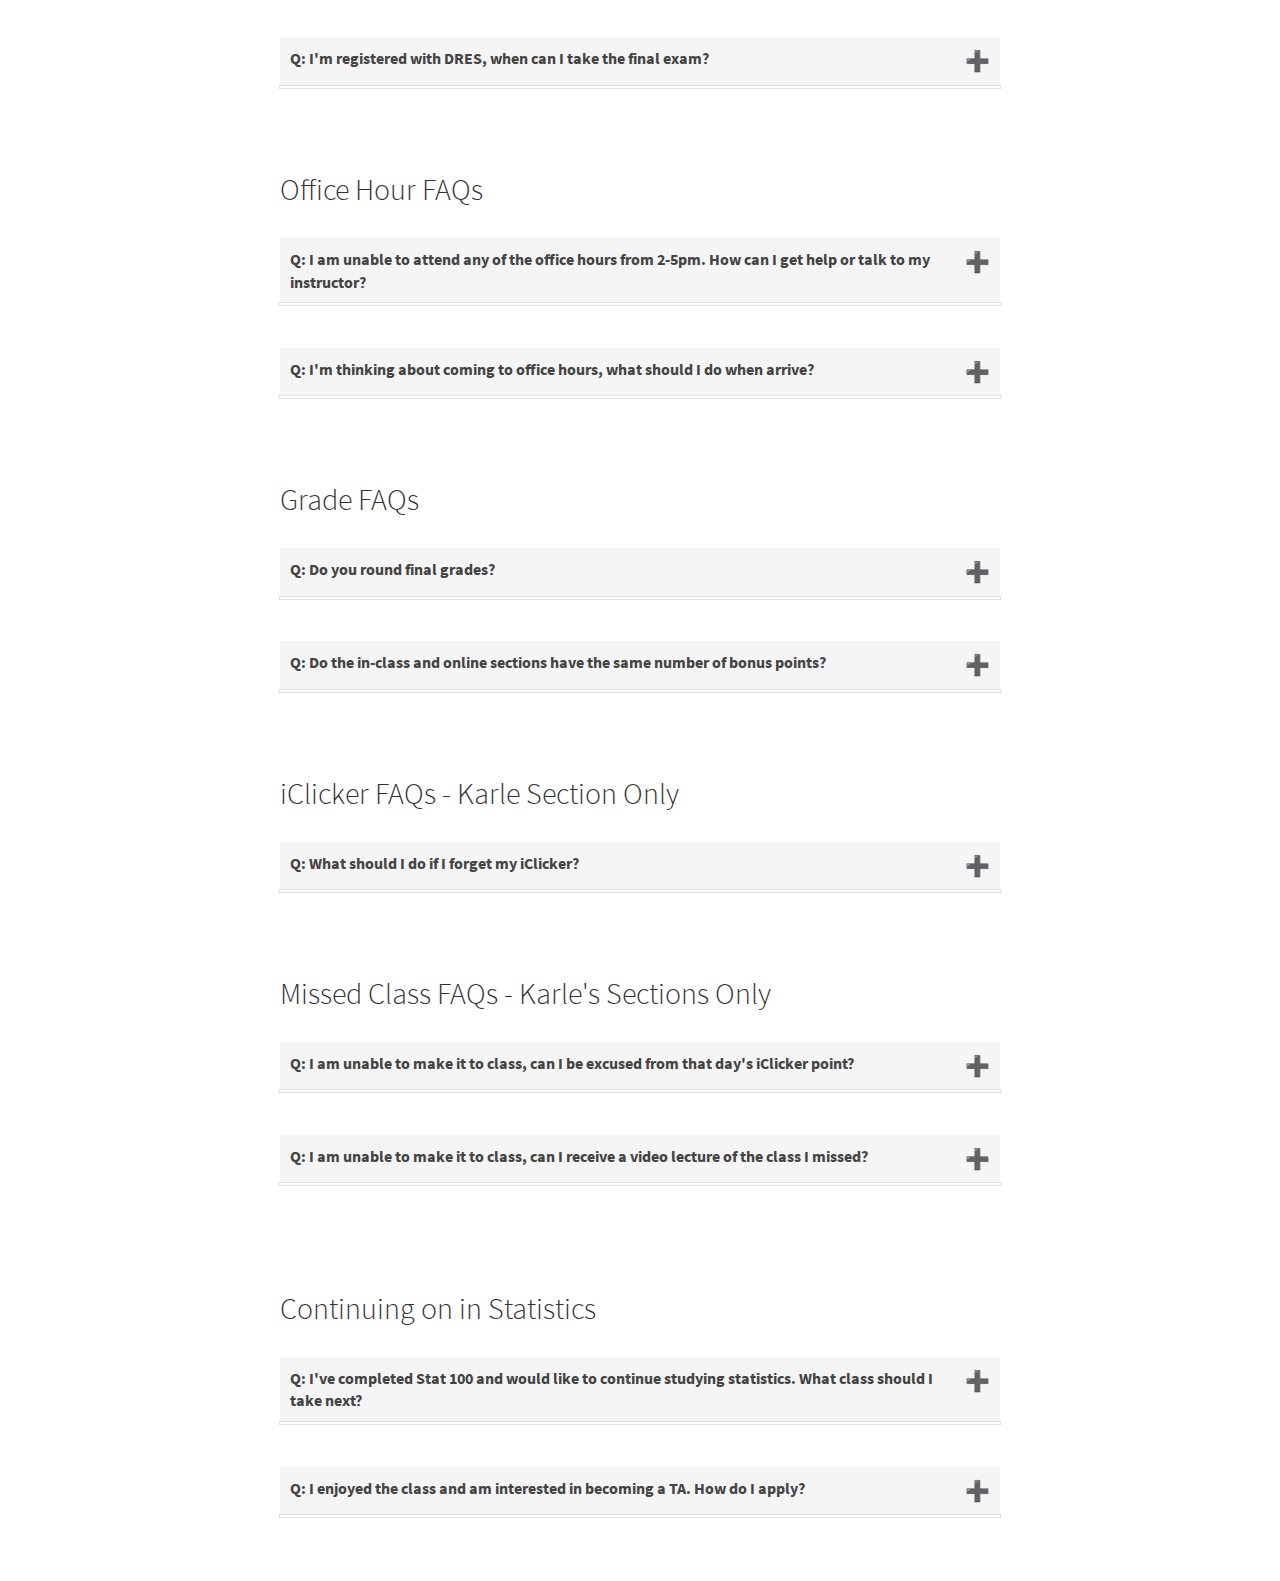
<file: faqs.html>
<!DOCTYPE html>

<html xmlns="http://www.w3.org/1999/xhtml">

<head>

<meta charset="utf-8" />
<meta http-equiv="Content-Type" content="text/html; charset=utf-8" />
<meta name="generator" content="pandoc" />




<title>FAQ | Stat 100</title>

<script src="libs/jquery-1.11.3/jquery.min.js"></script>
<meta name="viewport" content="width=device-width, initial-scale=1" />
<link href="libs/bootstrap-3.3.5/css/cosmo.min.css" rel="stylesheet" />
<script src="libs/bootstrap-3.3.5/js/bootstrap.min.js"></script>
<script src="libs/bootstrap-3.3.5/shim/html5shiv.min.js"></script>
<script src="libs/bootstrap-3.3.5/shim/respond.min.js"></script>
<script src="libs/navigation-1.1/tabsets.js"></script>
<link href="libs/highlightjs-1.1/default.css" rel="stylesheet" />
<script src="libs/highlightjs-1.1/highlight.js"></script>
<link href="style.css" rel="stylesheet" />
<link rel="icon" type="image/png" sizes="70x70" href="icon.png">
<meta name="theme-color" content="#ffffff">

<style type="text/css">code{white-space: pre;}</style>
<style type="text/css">
  pre:not([class]) {
    background-color: white;
  }
</style>
<script type="text/javascript">
if (window.hljs && document.readyState && document.readyState === "complete") {
   window.setTimeout(function() {
      hljs.initHighlighting();
   }, 0);
}
</script>



<style type="text/css">
h1 {
  font-size: 34px;
}
h1.title {
  font-size: 38px;
}
h2 {
  font-size: 30px;
}
h3 {
  font-size: 24px;
}
h4 {
  font-size: 18px;
}
h5 {
  font-size: 16px;
}
h6 {
  font-size: 12px;
}
.table th:not([align]) {
  text-align: left;
}
</style>

<link rel="stylesheet" href="style.css" type="text/css" />

</head>

<body>

<style type = "text/css">
.main-container {
  max-width: 940px;
  margin-left: auto;
  margin-right: auto;
}
code {
  color: inherit;
  background-color: rgba(0, 0, 0, 0.04);
}
img {
  max-width:100%;
  height: auto;
}
.tabbed-pane {
  padding-top: 12px;
}
button.code-folding-btn:focus {
  outline: none;
}
</style>



<div class="container-fluid main-container">

<!-- tabsets -->
<script>
$(document).ready(function () {
  window.buildTabsets("TOC");
});
</script>

<!-- code folding -->





<br>
<br>
<br>
  <center><h1 class="realtitle">STAT 100 @ UIUC</h1></center>
<center>
  <h2>
    <a class="creatednav" href="index.html">Home</a> 
    <a class="creatednav" href="syllabus.html">Syllabus</a> 
    <a class="creatednav" href="calendar.html">Calendar</a> 
    <a class="creatednav" href="hw.html">Homework</a> 
     <a class="creatednav" href="exams.html">Exams</a> 
     <a class="creatednav" href="faqs.html">FAQs</a> 
  </h2>
</center>

<br>

<div class="panel-group" id="header">



<h1 class="title toc-ignore">FAQ | Stat 100</h1>

	</div><h1><b>Frequently Asked Questions</b></h1>
					<hr /><br />
					
                    
                    <!-- Registration FAQs -->
               
                   <h2>Registration FAQs</h2><br>
				
        <div class="panel-group" id="registration_faq" role="tablist" aria-multiselectable="true">
          <div class="panel panel-default">
            <div class="panel-heading" role="tab" id="headingOne">
              <h4 class="panel-title">
                <a role="button" data-toggle="collapse" data-parent="#accordion" href="#collapseOne" aria-expanded="true" aria-controls="collapseOne">
                  Q: It says on Course Explorer that Stat 100 is full and I want to register, what should I do?
                </a>
              </h4>
            </div>
            <div id="collapseOne" class="panel-collapse collapse in" role="tabpanel" aria-labelledby="headingOne">
              <div class="panel-body">
                A: <i>Try registering anyway, sometimes this doesn't get updated.  If you get an error when registering,
                  contact your instructor ASAP.</i>
              </div>
            </div>
          </div>
          <div class="panel panel-default">
            <div class="panel-heading" role="tab" id="headingTwo">
              <h4 class="panel-title">
                <a class="collapsed" role="button" data-toggle="collapse" data-parent="#accordion" href="#collapseTwo" aria-expanded="false" aria-controls="collapseTwo">
                Q: I've registered late for Stat 100.  How do I get caught up?
                </a>
              </h4>
            </div>
            <div id="collapseTwo" class="panel-collapse collapse" role="tabpanel" aria-labelledby="headingTwo">
              <div class="panel-body">
                A: <i> Email our course technology specialist (David Collier) and he will get you caught up.  His email is <a href="mailto:dacollie@illinois.edu">dacollie@illinois.edu</a>.  Be sure to include your name, netID, and the section you are registered for.</i>
              </div>
            </div>
          </div>
        </div>

    <br />
					
                    
    <!-- Homework Questions -->

		<h2>Homework FAQs</h2><br>
				
        <div class="panel-group" id="homework_faq" role="tablist" aria-multiselectable="true">
          <div class="panel panel-default">
            <div class="panel-heading" role="tab" id="headingThree">
              <h4 class="panel-title">
                <a class="collapsed" role="button" data-toggle="collapse" data-parent="#accordion" href="#collapseThree" aria-expanded="false" aria-controls="collapseThree">
                  Q: I registered late for Stat 100. How can I make up late homework?
                </a>
              </h4>
            </div>
            <div id="collapseThree" class="panel-collapse collapse" role="tabpanel" aria-labelledby="headingThree">
              <div class="panel-body">
                A: <i>We drop your 3 lowest HW assignments so if you register late, the one or two assignments you miss will count as dropped assignments. Even though you won't get credit, we still encourage you to try the homework assignments you miss as practice on Lon Capa. </i>
              </div>
            </div>
          </div>
          <div class="panel panel-default">
            <div class="panel-heading" role="tab" id="headingFour">
              <h4 class="panel-title">
                <a class="collapsed" role="button" data-toggle="collapse" data-parent="#accordion" href="#collapseFour" aria-expanded="false" aria-controls="collapseFour">
                Q: I've had an emergency and was unable to do the homework in time. What should I do?
                </a>
              </h4>
            </div>
            <div id="collapseFour" class="panel-collapse collapse" role="tabpanel" aria-labelledby="headingFour">
              <div class="panel-body">
                A: <i> At some point or another, many of you will miss a HW or two due to unforeseen circumstances. This is why we allow you to drop your 3 lowest scores. </i>
              </div>
            </div>
          </div>
          <div class="panel panel-default">
            <div class="panel-heading" role="tab" id="headingFive">
              <h4 class="panel-title">
                <a class="collapsed" role="button" data-toggle="collapse" data-parent="#accordion" href="#collapseFive" aria-expanded="false" aria-controls="collapseFive">
                Q: I have a technical glitch with Lon Capa that is not allowing me to complete the homework. What should I do?
                </a>
              </h4>
            </div>
            <div id="collapseFive" class="panel-collapse collapse" role="tabpanel" aria-labelledby="headingFive">
              <div class="panel-body">
                A: <i>Contact our technical specialist, David Collier <a href="mailto:dacollie@illinois.edu">(dacollie@illinois.edu)</a>. Take a screenshot of what you are seeing and describe the problem thoroughly. Remember, there's bound to be computer glitches sometimes so try to start your homework early so you don't miss the assignment due date. Again, if you do miss the due date because of technical issues, it will just count as a dropped homework. </i>
              </div>
            </div>
          </div>


        </div>

                    
                    
					
					<!-- Midterm Questions -->

					
                    <h2>Midterm Exam FAQs</h2><br>
				
                
                    <button class="accordion">Q: It's exam day.  I have an emergency and am unable to attend the exam (illness, death in the family, etc).  Are there make up exams? What do I do?</button> 
				<div class="panel">	
					<p>A: <i>There are no make up exams for Stat 100. If you miss an exam and have a valid written excuse from McKinley, a doctor, the emergency dean, etc, we will excuse you from the exam and make your final exam worth 45% of your grade.</i></p>
                </div>
                    <br />
                    

					<button class="accordion">Q:  I know ahead of time that I have a prior commitment and can't take the exam at 7pm or conflict exam at 4:30pm. What should I do?</button>
                <div class="panel">
					<p>A: <i>If you notify us at least a week in advance, we'll try our best to find another time for you to take the test. If you notify us with less than a week's notice, we will substitute your final exam score in for that exam (assuming it's a legitimate conflict).</i></p>
                </div>
                    <br />

				
					<button class="accordion">Q:  I'm registered with DRES, how do I go about taking the exam there?</button>
				<div class="panel">
					<p>A: <i> Make sure to show your instructor a copy of your letter at the beginning of the semester. You can take the exam anytime on Wednesday or Thursday of exam week.</i></p>
                </div>
                    <br />
                    
					<button class="accordion">Q: I didn't do too hot on the first exam. What's the best way to study?</button>  
				<div class="panel">
					<p>A: <i> Do the <a href="http://www.stat.illinois.edu/courses/stat100/exams_practice2.html" target="blank">practice exams</a> as REAL exams without peeking at your notes or the key. The key is to take the practice exams under real conditions, then grade yourself, identify weak areas, and study what you got wrong. Keep doing practice exams until you are consistently getting the grade you want on the real exam. Come to office hours to get help!</i></p> 
                </div>
                    <br />
                    
				   <button class="accordion">Q: When can I pick up my exam?  Can I keep it?</button>
                <div class="panel">
					<p>A: <i>After the exam, I'll bring the exams to class.  If you don't want to pick them up in class that day, stop by office hours anytime to pick up your exam.  You can do this up to two weeks after the exam was taken.  You can keep your exams. </i></p>
                </div>
                
                  <button class="accordion">Q: Do any of our exam scores get dropped at the end of the semester?</button>
                <div class="panel">
					<p>A: <i>No. </i></p>
                </div>

					
					

					<!-- Final Exam Questions -->
                    
                    
                    <br /><h2>Final Exam FAQs</h2><br />
		
                    <button class="accordion">Q: Conflict Finals- can I take one?</button>
                <div class="panel">
                    <p>A: <i> As per <a href="http://studentcode.illinois.edu/article3_part2_3-201.html" target="blank">University Policy</a>, only those who have 3 finals within 24 hours or are observing a religious holiday are allowed to request to take a conflict exam.
                        We have a very limited amount of extra seating so if you have 3 finals within 24 hours, please send an email to our course technology specialist, David Collier <a href="mailto:dacollie@illinois.edu">(dacollie@illinois.edu)</a>  with a screenshot of your schedule and say which finals you have that are within 24 hours of each other. <b style="color:red;">The deadline to request a conflict is May 2nd (the last day of class) at 11:59pm!</b></i></p>
                </div>
                    <br />
                    
                    <button class="accordion">Q:  I have another final that's scheduled at the exact same time as our stat 100 final!  What should I do?</button>  
				<div class="panel">
                    <p>A: <i>The <a href="http://registrar.illinois.edu/spring2017schedulingguidelinespublic" target="blank">university schedules the finals</a> based on when your class meets- so unless it's an online class, you should not have two finals that overlap unless your other professor isn't using the date that's assigned.  If that's the case (or if the class is online), they are required to offer a conflict so please contact them.</i></p>

                    <p> A: For Online Stat 100 students:<i> If you have a final during the time(s) that we offer the Stat 100 final, follow instructions above for requesting a conflict final.</i></p>
                </div>
                    <br />
                                         
                    <button class="accordion">Q: I have an emergency on the day of the final and cannot take it.  What should I do?</button>
                <div class="panel">
					<p>A: <i>There are no make up exams for the final.  Unless you have a note from the emergency dean or are granted permission by the university to take the final late, you must come to the final at your assigned date and time or you will receive a zero.</i></p>
                </div>
					<br />
                
                    <button class="accordion">Q:  I'm registered with DRES, when can I take the final exam?</button>
				<div class="panel">	
					<p>A: <i>You can take the exam anytime during finals week.</i></p>
                </div>
                    <br />

                    
                    
                    <!-- Office Hours Questions -->
                    

					<br /><h2>Office Hour FAQs</h2><br />
            
                    <button class="accordion">Q:  I am unable to attend any of the office hours from 2-5pm. How can I get help or talk to my instructor?</button> 
               <div class="panel">          
					<p>A: <i>If you have a homework question, post it on the Lon Capa discussion board. If you are still confused or have a question specifically for your instructor, email them to set up a time to meet! We want to accommodate everyone so don't be afraid to reach out!</i></p>
				</div>	
                    <br />
                    <button class="accordion">Q: I'm thinking about coming to office hours, what should I do when arrive?</button>
				<div class="panel">
					A: <i>Once you get to 23 Illini Hall, you can sit at any chair/computer.  Feel free to ask the TAs and instructors any questions, but make sure you have at least looked at and attempted the problem before asking about it.  TAs are not responsible for giving lectures, but can help clarify concepts and answer questions students have on HW.</i>
                </div>
                    <br />
                    
                    
                    
                    
                    <!-- Grades Questions -->
                    
                    <br /><h2>Grade FAQs</h2><br />
		
                    
                    <button class="accordion">Q: Do you round final grades?</button>
				<div class="panel">
                    <p>A: <i>Due to the bonus work we offer in stat 100, we do not round grades at the end of the semester.</i></p>
                </div>
                    <br />
                    
                    <button class="accordion">Q: Do the in-class and online sections have the same number of bonus points?</button>
				<div class="panel">
                         <p>A: <i>Yes. Both the in-class and online section can earn the same number of bonus points. Since iClickers are not used in the online class, we simply weigh the other bonus assignments more heavily for those students in the online section.</i></p>
                </div>
                    <br />
                    
                    <!-- iClicker Questions -->
                    
                
                    <br ><h2>iClicker FAQs - Karle Section Only</h2><br />
                    
                      
                    <button class="accordion">Q: What should I do if I forget my iClicker?</button>
                <div class="panel">    
                    <p>A: <i>If you forget your iClicker, write down your answers on a sheet of paper and turn it in at the end of class. You can do this twice throughout the semester.  Make sure to write out the full question and answer to get credit.</i></p>  
                </div>
                    <br />
                    

                    
					<!-- Missed Class Questions (Karle Section) -->
										
					
					<br /><h2>Missed Class FAQs - Karle's Sections Only</h2><br />
                    
                    
                    <button class="accordion">Q:  I am unable to make it to class, can I be excused from that day's iClicker point?</button> 
                <div class="panel">
                    <p>A: <i>You can miss a few iClicker points without penalty. Also, iClicker points are extra credit anyway so this won't hurt your grade! See <a href="http://www.stat.illinois.edu/courses/stat100/clicker2.html" target="blank">iClicker policy</a> for more details about iClickers. </i></p>
                </div>
					<br />
            
                    <button class="accordion">Q: I am unable to make it to class, can I receive a video lecture of the class I missed?</button>   
               <div class="panel">    
                    <p>A: <i>Sure, videos will be posted on Compass.</i></p>
                </div>
                
					<br><br>
                    
                    <br /><h2>Continuing on in Statistics</h2><br />
                    
                    <button class="accordion">Q: I've completed Stat 100 and would like to continue studying statistics. What class should I take next?</button> 
                <div class="panel">
                    <p>A: <i>We highly recommend taking Stat 200! This class starts with a quick review of Stat 100 material and then moves on to talk about things like hypothesis testing, power, multiple regression, ANOVA, etc. Like Stat 100, it uses a partially completed notebook that you fill in during class. There are also weekly Lon Capa assignments that are very similar in format to those we do in Stat 100.</i></p>
                </div>
				<br />
            
                    <button class="accordion">Q: I enjoyed the class and am interested in becoming a TA. How do I apply?</button>   
               <div class="panel">    
                    <p>A: <i>Details to come!</i></p>
                </div>			<br><br />


<script src="accordion.js"></script> 

<script>
// add bootstrap table styles to pandoc tables
function bootstrapStylePandocTables() {
  $('tr.header').parent('thead').parent('table').addClass('table table-condensed');
}
$(document).ready(function () {
  bootstrapStylePandocTables();
});
</script>

<!-- dynamically load mathjax for compatibility with self-contained -->
<script>
  (function () {
    var script = document.createElement("script");
    script.type = "text/javascript";
    script.src  = "https://mathjax.rstudio.com/latest/MathJax.js?config=TeX-AMS-MML_HTMLorMML";
    document.getElementsByTagName("head")[0].appendChild(script);
  })();
</script>

</div>
</body>
</html>
</file>
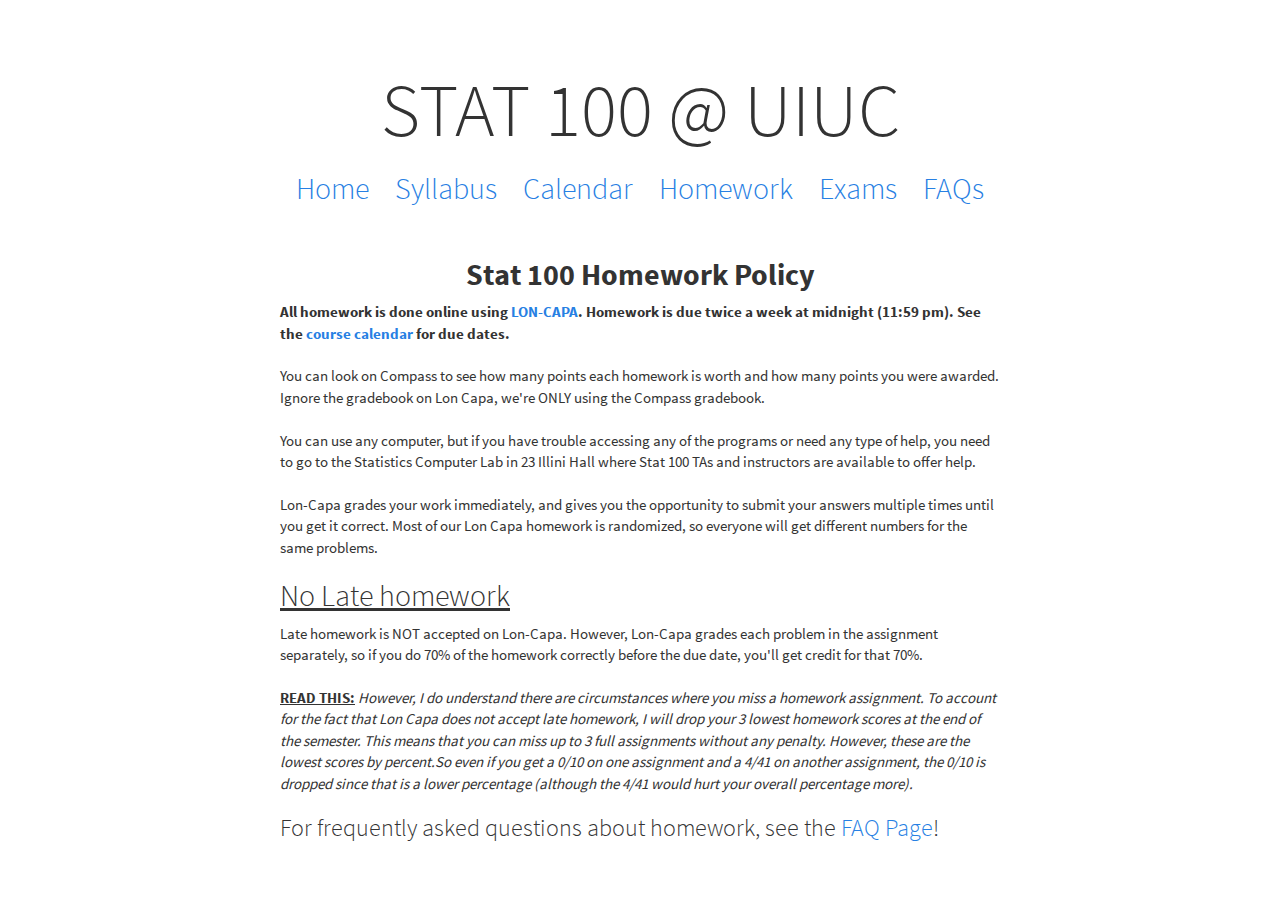
<file: hw.html>
<!DOCTYPE html>

<html xmlns="http://www.w3.org/1999/xhtml">

<head>

<meta charset="utf-8" />
<meta http-equiv="Content-Type" content="text/html; charset=utf-8" />
<meta name="generator" content="pandoc" />




<title>Homework | Stat 100</title>

<script src="libs/jquery-1.11.3/jquery.min.js"></script>
<meta name="viewport" content="width=device-width, initial-scale=1" />
<link href="libs/bootstrap-3.3.5/css/cosmo.min.css" rel="stylesheet" />
<script src="libs/bootstrap-3.3.5/js/bootstrap.min.js"></script>
<script src="libs/bootstrap-3.3.5/shim/html5shiv.min.js"></script>
<script src="libs/bootstrap-3.3.5/shim/respond.min.js"></script>
<script src="libs/navigation-1.1/tabsets.js"></script>
<link href="libs/highlightjs-1.1/default.css" rel="stylesheet" />
<script src="libs/highlightjs-1.1/highlight.js"></script>
<link rel="icon" type="image/png" sizes="70x70" href="icon.png">
<meta name="theme-color" content="#ffffff">

<style type="text/css">code{white-space: pre;}</style>
<style type="text/css">
  pre:not([class]) {
    background-color: white;
  }
</style>
<script type="text/javascript">
if (window.hljs && document.readyState && document.readyState === "complete") {
   window.setTimeout(function() {
      hljs.initHighlighting();
   }, 0);
}
</script>



<style type="text/css">
h1 {
  font-size: 34px;
}
h1.title {
  font-size: 38px;
}
h2 {
  font-size: 30px;
}
h3 {
  font-size: 24px;
}
h4 {
  font-size: 18px;
}
h5 {
  font-size: 16px;
}
h6 {
  font-size: 12px;
}
.table th:not([align]) {
  text-align: left;
}
</style>

<link rel="stylesheet" href="style.css" type="text/css" />

</head>

<body>

<style type = "text/css">
.main-container {
  max-width: 940px;
  margin-left: auto;
  margin-right: auto;
}
code {
  color: inherit;
  background-color: rgba(0, 0, 0, 0.04);
}
img {
  max-width:100%;
  height: auto;
}
.tabbed-pane {
  padding-top: 12px;
}
button.code-folding-btn:focus {
  outline: none;
}
</style>



<div class="container-fluid main-container">

<!-- tabsets -->
<script>
$(document).ready(function () {
  window.buildTabsets("TOC");
});
</script>

<!-- code folding -->





<br>
<br>
<br>
  <center><h1 class="realtitle">STAT 100 @ UIUC</h1></center>
<center>
  <h2>
    <a class="creatednav" href="index.html">Home</a> 
    <a class="creatednav" href="syllabus.html">Syllabus</a> 
    <a class="creatednav" href="calendar.html">Calendar</a> 
    <a class="creatednav" href="hw.html">Homework</a> 
     <a class="creatednav" href="exams.html">Exams</a> 
     <a class="creatednav" href="faqs.html">FAQs</a> 
  </h2>
</center>

<br>

<div class="fluid-row" id="header">



<h1 class="title toc-ignore">Homework | Stat 100</h1>

</div>

<div>	
<td bgcolor="white" valign="top" class="tdborder" align=center>
					<h2 align=center><b> Stat 100 Homework Policy</b></h2>
					<div align=left>
						<b>All homework is done online using <a href="http://www.lon-capa.uiuc.edu" 
						target="_blank">LON-CAPA</a>. Homework is due twice a week at midnight 
						(11:59 pm).  See the <a href="https://karleflanagan.github.io/stat100fall18/calendar.html" 
						target="_blank">course calendar</a> for due dates. </b>
						<br><br>
						You can look on Compass to see how many points each homework is worth and how many points you were awarded. 
						Ignore the gradebook on Lon Capa, we're ONLY using the Compass gradebook.
						<br><br>
						You can use any computer, but if you have trouble accessing any of the 
						programs or need any type of help, you need to go to the Statistics 
						Computer Lab in 23 Illini Hall where Stat 100 TAs and instructors are 
						available to offer help.
						<br><br>
						Lon-Capa grades your work immediately, and gives you the opportunity 
						to submit your answers multiple times until you get it correct.  Most of our
						Lon Capa homework is randomized, so everyone will get different numbers for the
						same problems.
						
						<H2 align=left><u>No Late homework</u></H2><p>
						
						Late homework is NOT accepted on Lon-Capa. However, Lon-Capa grades 
						each problem in the assignment separately, so if you do 70% of the homework 
						correctly before the due date, you'll get credit for that 70%. 
						<br><br>
						
						<b><u><red>READ THIS:</u></b>
						<i>However, I do understand there are circumstances where you miss a homework 
						assignment. To account for the fact that Lon Capa does not accept late homework, 
						I will drop your 3 lowest homework scores at the end of the semester.  This means 
						that you can miss up to 3 full assignments without any penalty.  However, these are 
						the lowest scores by percent.So even if you get a 0/10 on one assignment and a 4/41 on 
						another assignment, the 0/10 is dropped since 
						that is a lower percentage (although the 4/41 would hurt your overall percentage more).
						</i></red>

						
						<H3 align=left>For frequently asked questions about homework,
						 see the <a h ref="faq.html" 
						target="_blank">FAQ Page</a>!</H3>
						
						
					</div>
				</td>
			</tr>
		</table>

</div>
	

						
						
						
						
						
						



<script>
// add bootstrap table styles to pandoc tables
function bootstrapStylePandocTables() {
  $('tr.header').parent('thead').parent('table').addClass('table table-condensed');
}
$(document).ready(function () {
  bootstrapStylePandocTables();
});
</script>

<!-- dynamically load mathjax for compatibility with self-contained -->
<script>
  (function () {
    var script = document.createElement("script");
    script.type = "text/javascript";
    script.src  = "https://mathjax.rstudio.com/latest/MathJax.js?config=TeX-AMS-MML_HTMLorMML";
    document.getElementsByTagName("head")[0].appendChild(script);
  })();
</script>

</body>
</html>
</file>
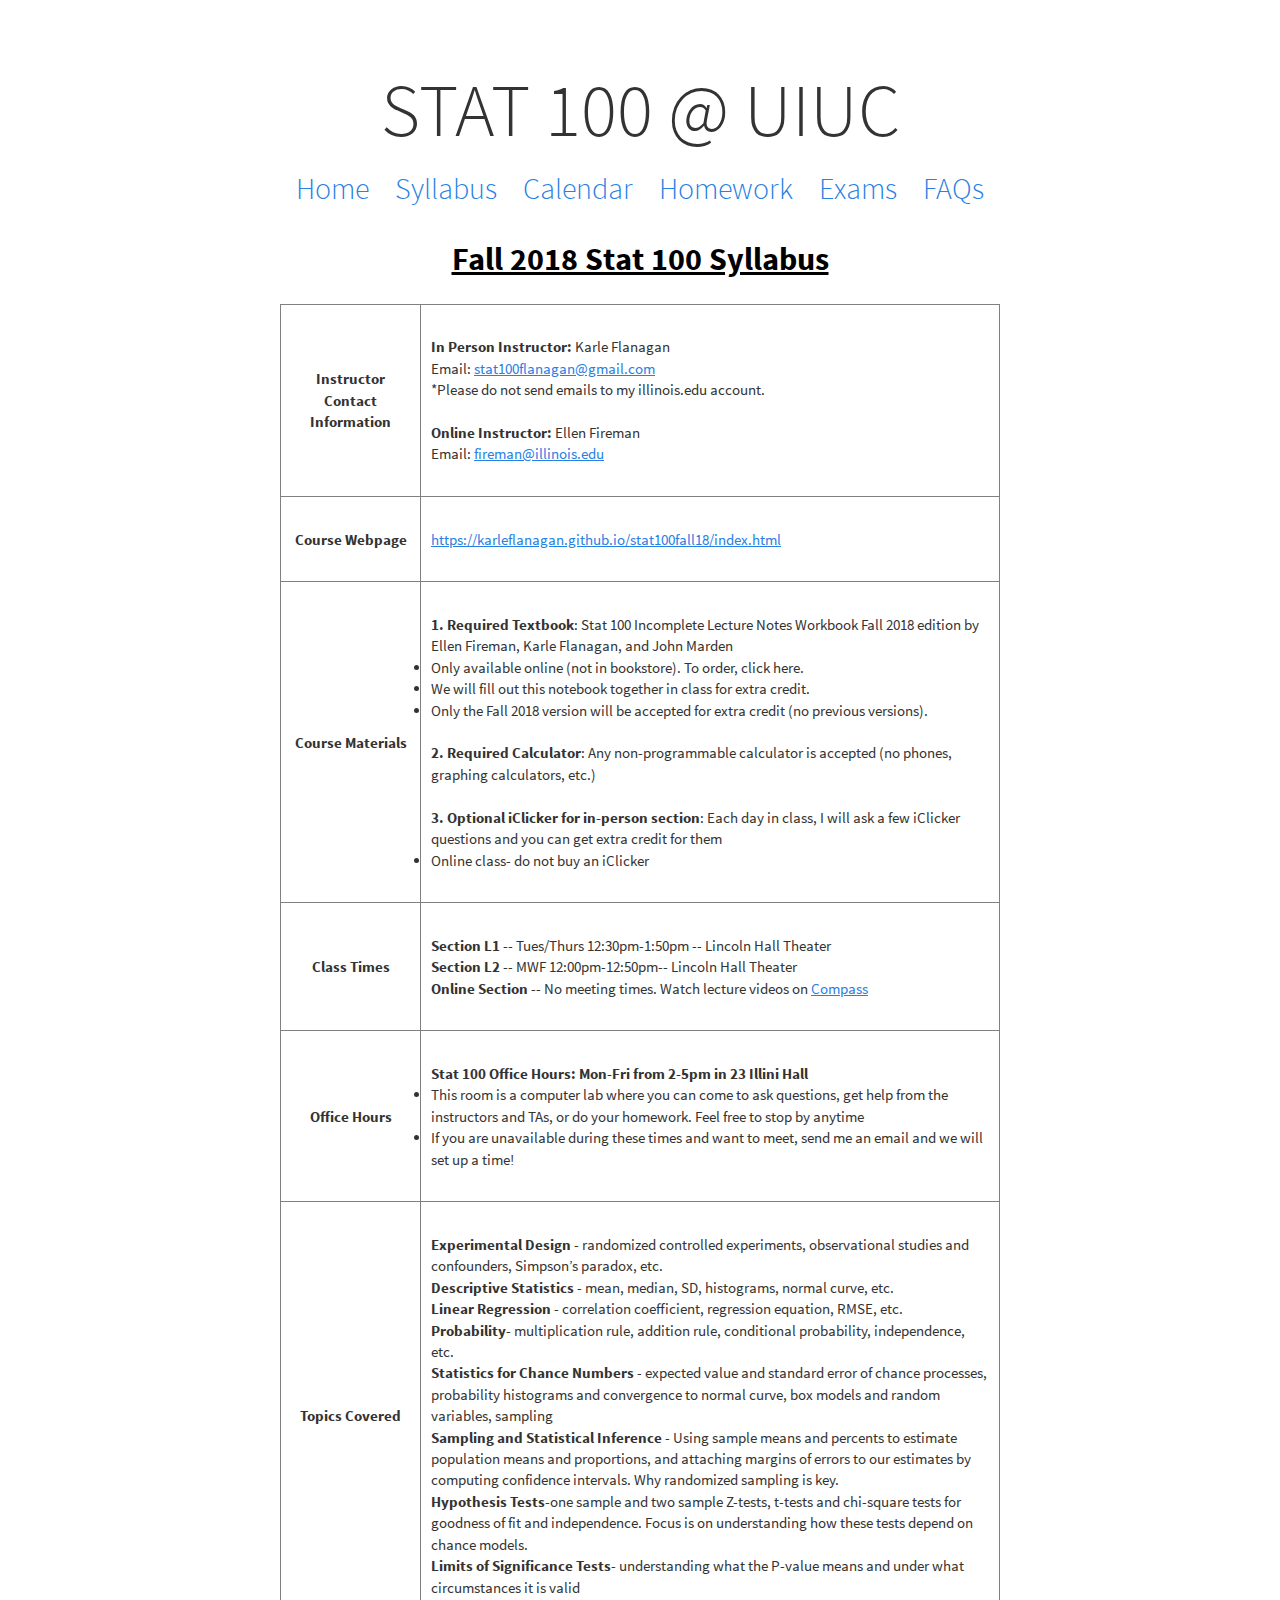
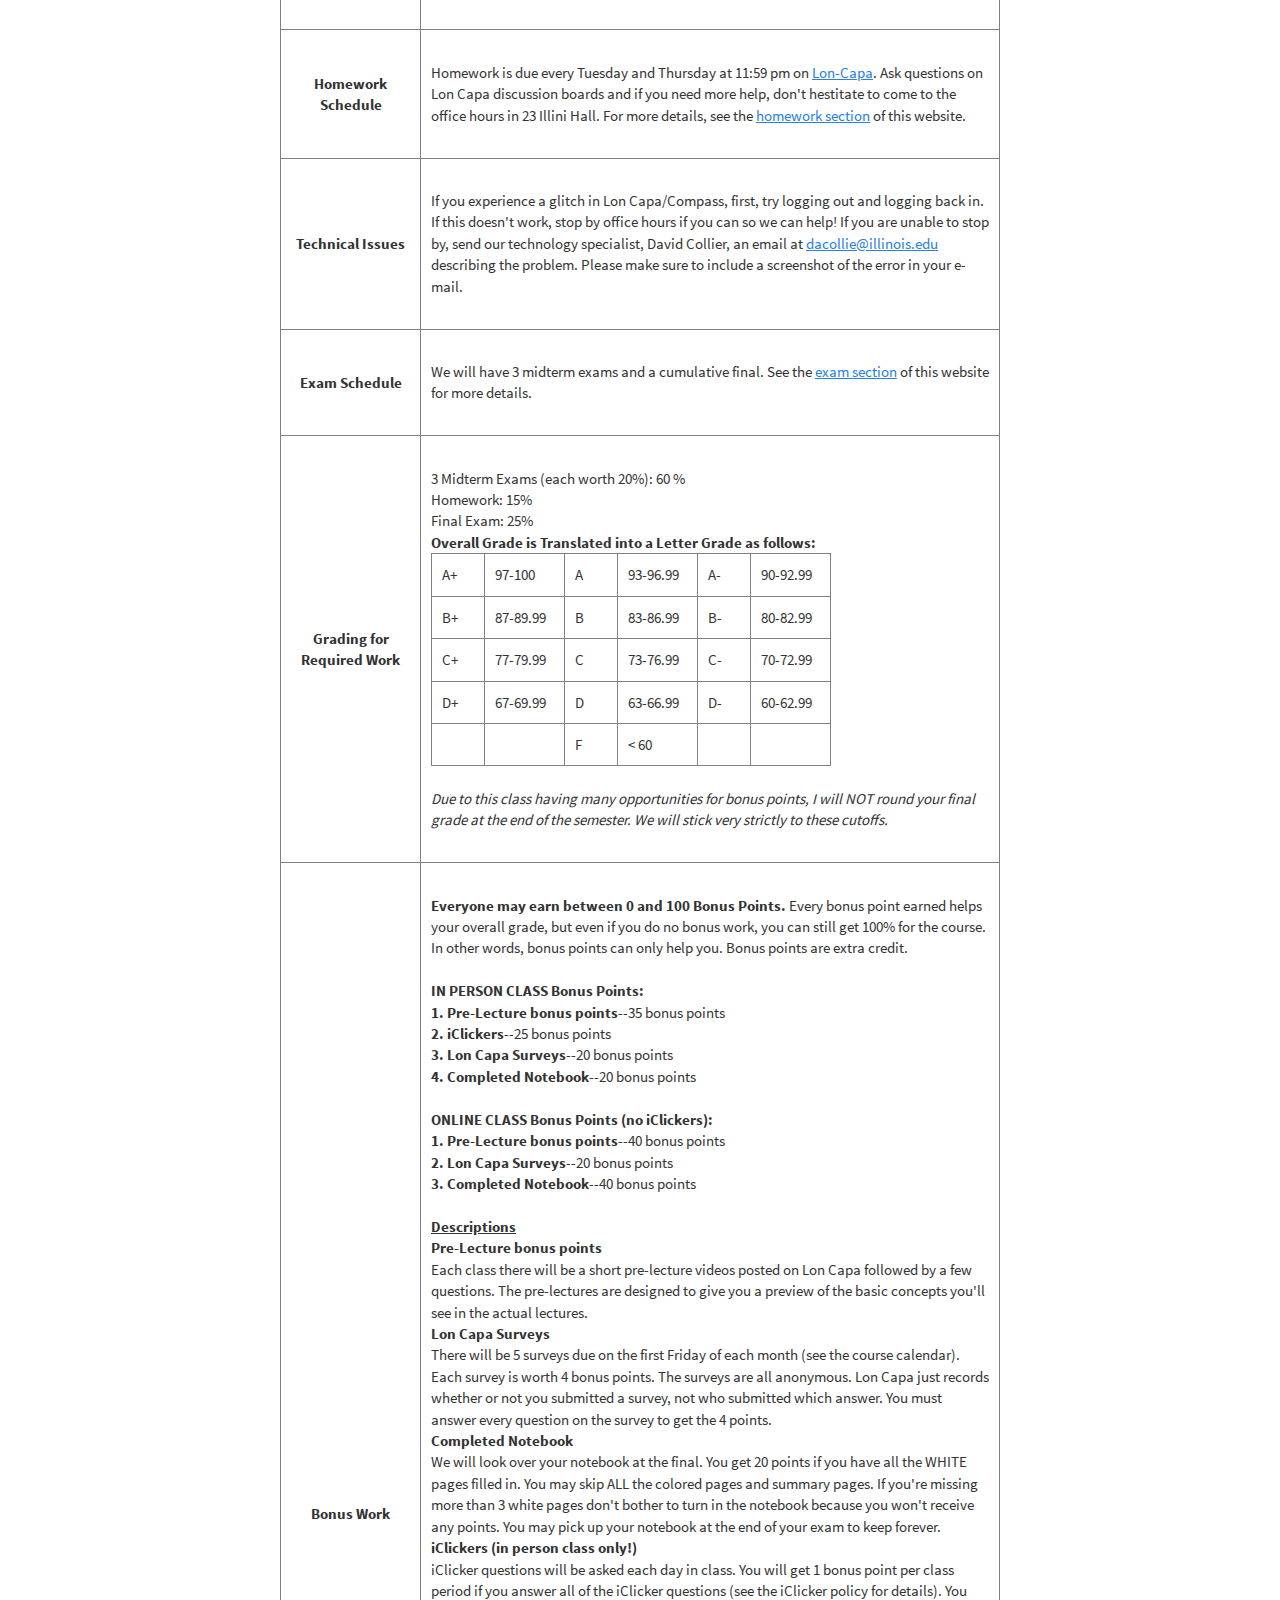
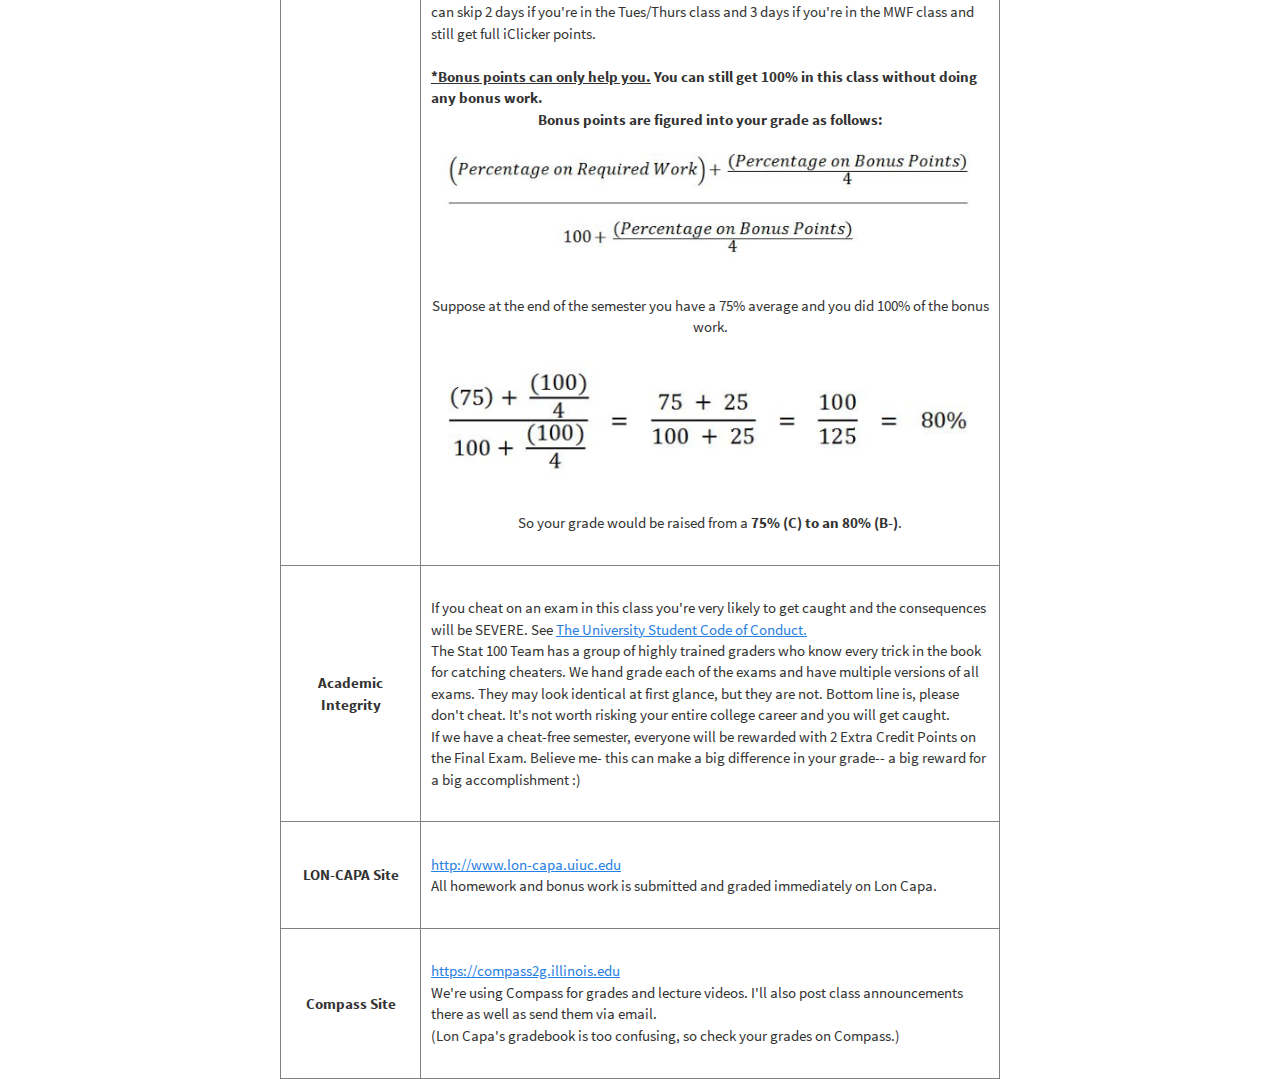
<file: syllabus.html>
<!DOCTYPE html>

<html xmlns="http://www.w3.org/1999/xhtml">

<head>

<meta charset="utf-8" />
<meta http-equiv="Content-Type" content="text/html; charset=utf-8" />
<meta name="generator" content="pandoc" />




<title>Syllabus | Stat 100</title>

<script src="libs/jquery-1.11.3/jquery.min.js"></script>
<meta name="viewport" content="width=device-width, initial-scale=1" />
<link href="libs/bootstrap-3.3.5/css/cosmo.min.css" rel="stylesheet" />
<script src="libs/bootstrap-3.3.5/js/bootstrap.min.js"></script>
<script src="libs/bootstrap-3.3.5/shim/html5shiv.min.js"></script>
<script src="libs/bootstrap-3.3.5/shim/respond.min.js"></script>
<script src="libs/navigation-1.1/tabsets.js"></script>
<link href="libs/highlightjs-1.1/default.css" rel="stylesheet" />
<script src="libs/highlightjs-1.1/highlight.js"></script>
<link rel="stylesheet" href="style.css" />
<link rel="icon" type="image/png" sizes="70x70" href="icon.png">
<meta name="theme-color" content="#ffffff">

<style type="text/css">code{white-space: pre;}</style>
<style type="text/css">
  pre:not([class]) {
    background-color: white;
  }
</style>
<script type="text/javascript">
if (window.hljs && document.readyState && document.readyState === "complete") {
   window.setTimeout(function() {
      hljs.initHighlighting();
   }, 0);
}
</script>



<style type="text/css">
h1 {
  font-size: 34px;
}
h1.title {
  font-size: 38px;
}
h2 {
  font-size: 30px;
}
h3 {
  font-size: 24px;
}
h4 {
  font-size: 18px;
}
h5 {
  font-size: 16px;
}
h6 {
  font-size: 12px;
}
.table th:not([align]) {
  text-align: left;
}
</style>

<link rel="stylesheet" href="style.css" type="text/css" />

</head>

<body>

<style type = "text/css">
.main-container {
  max-width: 940px;
  margin-left: auto;
  margin-right: auto;
}
code {
  color: inherit;
  background-color: rgba(0, 0, 0, 0.04);
}
img {
  max-width:100%;
  height: auto;
}
.tabbed-pane {
  padding-top: 12px;
}
button.code-folding-btn:focus {
  outline: none;
}
</style>



<div class="container-fluid main-container">

<!-- tabsets -->
<script>
$(document).ready(function () {
  window.buildTabsets("TOC");
});
</script>

<!-- code folding -->





<br>
<br>
<br>
  <center><h1 class="realtitle">STAT 100 @ UIUC</h1></center>
<center>
  <h2>
    <a class="creatednav" href="index.html">Home</a> 
    <a class="creatednav" href="syllabus.html">Syllabus</a> 
    <a class="creatednav" href="calendar.html">Calendar</a> 
    <a class="creatednav" href="hw.html">Homework</a> 
     <a class="creatednav" href="exams.html">Exams</a> 
     <a class="creatednav" href="faqs.html">FAQs</a> 
  </h2>
</center>

<br>

<div class="fluid-row" id="header">



<h1 class="title toc-ignore">Syllabus | Stat 100</h1>

</div>
			<!--Middle Table-->
			<td bgcolor="white" valign="top" class="tdborder" align=center>
				<div align=center>
					<font size="6" color="black"><b><u>
					Fall 2018 Stat 100 Syllabus</u></b></font>
					<br><br>
					<table width=100% align=center border=1 bgcolor="white" cellpadding="5">
						<TR>
							<TD width=140px><center><b>Instructor Contact Information</b></center></a>
							</TD>
						<TD><b><br>In Person Instructor:</b> Karle Flanagan <br>
							Email: <A href="mailto:stat100flanagan@gmail.com">stat100flanagan@gmail.com</A></b> 
								<br>*Please do not send emails to my illinois.edu account.<br><br>
						<b>Online Instructor:</b> Ellen Fireman <br>
							Email: <A href="mailto:fireman@illinois.edu">fireman@illinois.edu</A><br><br>
							</TD>
						</TR>
				<TR>
					<TD><center><b>Course Webpage</b></center>
							</TD>
							<TD><br><a href="https://karleflanagan.github.io/stat100fall18/index.html">https://karleflanagan.github.io/stat100fall18/index.html</a><br><br>
							</TD>
						</TR>
				<TD><b><center>Course Materials</b></center>
				</TD><TD><b><br>1. Required Textbook</b>: Stat 100 Incomplete Lecture Notes Workbook Fall 2018 edition by Ellen Fireman, Karle Flanagan, and John Marden 
				<li>Only available online (not in bookstore). To order, click here.</li>
				<li>We will fill out this notebook together in class for extra credit.</li>
								<li>Only the Fall 2018 version will be accepted for extra credit (no previous versions).</li><br>
				<b>2. Required Calculator</b>:  Any non-programmable calculator is accepted (no phones, graphing calculators, etc.)<br><br>
				<b>3. Optional iClicker for in-person section</b>: Each day in class, I will ask a few iClicker questions and you can get extra credit for them
				<li>Online class- do not buy an iClicker</li><br>

							
							</TD>
						</TR>
						<TR>
							<TD><center><b>Class Times</b></center>
							</TD>
							<TD><br><b>Section L1</b> -- Tues/Thurs 12:30pm-1:50pm -- Lincoln Hall Theater<br>
							<b>Section L2 </b>-- MWF 12:00pm-12:50pm-- Lincoln Hall Theater<br>
							<b>Online Section </b>-- No meeting times. Watch lecture videos on <A href="https://compass2g.illinois.edu/" target="_blank">Compass</A>
							<br><br>
							</TD>
						</TR>
						<TR>
							<TD>
								<b><center>Office Hours</b></center>
							</TD>
							<TD><b><br>Stat 100 Office Hours: Mon-Fri from 2-5pm in 23 Illini Hall</b>
							<br><li>This room is a computer lab where you can come to ask questions, 
								get help from the instructors and TAs, or do your homework. Feel free to stop by anytime </li>
							<li>If you are unavailable during these times and want to meet, send me an email and we will set up a time!</li><br>
							</TD>
						</TR>
	
	
	<TR>
							<TD>
								<b><center>Topics Covered</center></b>
							</TD>
							<TD><br>
								<b>Experimental Design</b> - randomized controlled experiments, observational studies and confounders, Simpson’s paradox, etc.<br>
								<b>Descriptive Statistics</b> - mean, median, SD, histograms, normal curve, etc.<br>
								<b>Linear Regression </b>- correlation coefficient, regression equation, RMSE, etc.<br>
								<b>Probability</b>- multiplication rule, addition rule, conditional probability, independence, etc.<br>
								<b>Statistics for Chance Numbers </b>- expected value and standard error of chance processes, probability histograms and convergence to normal curve, box models and random variables, sampling<br>
								<b>Sampling and Statistical Inference </b>- Using sample means and percents to estimate population means and proportions, and attaching margins of errors to our estimates by computing confidence intervals. Why randomized sampling is key.<br>
								<b>Hypothesis Tests</b>-one sample and two sample Z-tests, t-tests and chi-square tests for goodness of fit and independence. Focus is on understanding how these tests depend on chance models.<br>
								<b>Limits of Significance Tests</b>- understanding what the P-value means and under what circumstances it is valid<br><br>
									
								
								
							</TD>
						</TR>
	<TR>
							<TD>
								<center><b>Homework <br>Schedule</b></center>
							</TD>
							<TD>
								<br>Homework is due every Tuesday and Thursday at 11:59 pm on <a href="http://www.lon-capa.illinois.edu" target="_blabk">Lon-Capa</a>. Ask questions on Lon Capa discussion boards and 
								if you need more help, don't hestitate to come to the office hours in 23 Illini Hall. 
								For more details, see the <a href="https://karleflanagan.github.io/stat100fall18/hw.html" target="_blabk">homework section</a> of this website.
								<br><br>
							</TD>
						</TR>
						<TR>
							<TD>
								<center><b>Technical Issues</b></center>
							</TD>
							<TD>
								<br>If you experience a glitch in Lon Capa/Compass, first, try logging out								
								and logging back in.  If this doesn't work, stop by office hours if you can so we can help!
								If you are unable to stop by, send our technology specialist, David Collier, an email at <a href="mailto:dacollie@illinois.edu">dacollie@illinois.edu</a> describing the problem.  Please make sure to include 
                                    a screenshot of the error in your e-mail.<br><br>
							</TD>
						</TR>
						
						<tr>
							<td><b><center>Exam Schedule</b></center></td>
							<TD>
								<br>We will have 3 midterm exams and a cumulative final.  See the <a href="https://karleflanagan.github.io/stat100fall18/exams.html" target="_blabk">exam section</a> of this website for more details.  <br><br>
                          		
							</TD>
						</tr>
						
							<tr>
							<td><b><center>Grading for <br>Required Work</b></center></td>
							<TD>
								 <br>3 Midterm Exams (each worth 20%): 60 %<br>
								Homework: 15%<br>
								Final Exam: 25%<br>
								<b>Overall Grade is Translated into a Letter Grade as follows:</b><br>
 								<table BORDER CELLPADDING=2 WIDTH="400" >
					<tr>
						<td WIDTH="10%">A+</td>
						<td WIDTH="15%">97-100</td>
						<td WIDTH="10%">A</td>
						<td WIDTH="15%">93-96.99</td>
						<td WIDTH="10%">A-</td>
						<td WIDTH="15%">90-92.99</td>
					<tr>
						<td WIDTH="10%">B+</td>
						<td WIDTH="15%">87-89.99</td>
						<td WIDTH="10%">B</td>
						<td WIDTH="15%">83-86.99</td>
						<td WIDTH="10%">B-</td>
						<td WIDTH="15%">80-82.99</td>
					<tr>
						<td WIDTH="10%">C+</td>
						<td WIDTH="15%">77-79.99</td>
						<td WIDTH="10%">C</td>
						<td WIDTH="15%">73-76.99</td>
						<td WIDTH="10%">C-</td>
						<td WIDTH="15%">70-72.99</td>
					<tr>
						<td WIDTH="10%">D+</td>
						<td WIDTH="15%">67-69.99</td>
						<td WIDTH="10%">D</td>
						<td WIDTH="15%">63-66.99</td>
						<td WIDTH="10%">D-</td>
						<td WIDTH="15%">60-62.99</td>
					<tr>
						<td WIDTH="10%"></td>
						<td WIDTH="15%"></td>
						<td WIDTH="10%">F</td>
						<td WIDTH="15%">&lt; 60</td>
						<td WIDTH="10%"></td>
						<td WIDTH="15%"></td>
				</table><br>
						<i>Due to this class having many opportunities for bonus points, I will NOT round your final grade at the end of the semester. We will stick very strictly to these cutoffs.</i><br><br>
	
                          		
							</TD>
						</tr>
					<tr>
							<td><b><center>Bonus Work</b></center></td>
							<TD>
					<br><b>Everyone may earn between 0 and 100 Bonus Points.</b>
					Every bonus point earned helps your overall grade, but even if you do no bonus work, you can still get 100% for the course. 
					In other words, bonus points can only help you. Bonus points are extra credit. 
								<br><br><b>IN PERSON CLASS Bonus Points:</b><br>
								<b>1. Pre-Lecture bonus points</b>--35 bonus points<br>
								<b>2. iClickers</b>--25 bonus points<br>
								<b>3. Lon Capa Surveys</b>--20 bonus points<br>
								<b>4. Completed Notebook</b>--20 bonus points<br>
								
								<br><b>ONLINE CLASS Bonus Points (no iClickers):</b><br>
								<b>1. Pre-Lecture bonus points</b>--40 bonus points<br>
								<b>2. Lon Capa Surveys</b>--20 bonus points<br>
								<b>3. Completed Notebook</b>--40 bonus points<br><br>

								<b><u>Descriptions</b></u><br>
								<b>Pre-Lecture bonus points</b><br>
								Each class there will be a short pre-lecture videos posted on Lon Capa followed by a few questions. The pre-lectures are designed to give you a preview of the basic concepts you'll see in the actual lectures.<br>

								<b>Lon Capa Surveys</b><br>
								There will be 5 surveys due on the first Friday of each month (see the course calendar). Each survey is worth 4 bonus points.
								The surveys are all anonymous. Lon Capa just records whether or not you submitted a survey, not who submitted which answer. You must answer every question on the survey to get the 4 points.<br>

								<b>Completed Notebook</b><br>
								We will look over your notebook at the final. You get 20 points if you have all the WHITE pages filled in. You may skip ALL the colored pages and summary pages.
								If you're missing more than 3 white pages don't bother to turn in the notebook because you won't receive any points. You may pick up your notebook at the end of your exam to keep forever.<br>
								
								<b>iClickers (in person class only!)</b><br>
								iClicker questions will be asked each day in class. You will get 1 bonus point per class period if you answer all of the iClicker questions (see the iClicker policy for details). You can skip 2 days if you're in the Tues/Thurs class and 3 days if you're in the MWF class and still get full iClicker points.<br><br>



								<b><u>*Bonus points can only help you.</u> You can still get 100% in this class without doing any bonus work.</b><br>
								
								<b><center>Bonus points are figured into your grade as follows:</b>
				
				<center><img align=center width=600px src='BonusGrade.png'>
				<br><br>
				Suppose at the end of the semester you have a 75% average
				and you did 100% of the bonus work. 
				<br><br>
				<img align=center width=600px src='BonusExample.png'>
				<br><br>So your grade would be raised from a <b>75% (C) to an 80% (B-)</b>.
				<br><br>

								
								
								
                          		
							</TD>
						</tr>
						<TR>
							<TD><b><center>Academic Integrity</b></center>
							</TD>
							<TD><br>If you cheat on an exam in this class you're very likely to get caught and the consequences will be SEVERE.
							See <A href="http://studentcode.illinois.edu/FullCodeInside2017-2018_web.pdf" target="_blank">The University Student Code of Conduct. </a><BR>

							The Stat 100 Team has a group of highly trained graders who know every trick in the book for catching cheaters. We hand grade each of the exams and have multiple versions of all exams. They may look identical at first glance, but they are not. Bottom line is, please don't cheat. It's not worth risking your entire college career and you will get caught.<br> 

							If we have a cheat-free semester, everyone will be rewarded with 2 Extra Credit Points on the Final Exam. Believe me- this can make a big difference in your grade-- a big reward for a big accomplishment :)<br><br>
							</TD>
						</TR>
						<TR>
							<TD><b><center>LON-CAPA Site</b></center>
							</TD>
							<TD><br><A href="http://www.lon-capa.uiuc.edu" target="_blank">http://www.lon-capa.uiuc.edu</A>
								<br>All homework and bonus work is submitted and graded immediately on Lon Capa.<br><br>
							</TD>
						</TR>
						<TR>
							<TD>
								<center><b>Compass Site</b></center>
							</TD>
							<TD><br><A href="https://compass2g.illinois.edu/" target="_blank">https://compass2g.illinois.edu</A>
								<br>We're using Compass for grades and lecture videos.  I'll also post class announcements there as well as send them via email.
								<br>(Lon Capa's gradebook is too confusing, so check your grades on Compass.) <br><br>
							</TD>
						</TR>
						</td>
						</tr>
					</table>
				</div>
				</div>
			</td>
		</tr>
      </table>
		</div>
		</div>
		<script>
  (function(i,s,o,g,r,a,m){i['GoogleAnalyticsObject']=r;i[r]=i[r]||function(){
  (i[r].q=i[r].q||[]).push(arguments)},i[r].l=1*new Date();a=s.createElement(o),
  m=s.getElementsByTagName(o)[0];a.async=1;a.src=g;m.parentNode.insertBefore(a,m)
  })(window,document,'script','//www.google-analytics.com/analytics.js','ga');

  ga('create', 'UA-61658518-1', 'auto');
  ga('send', 'pageview');

</script>
	</body>
</html>
</file>
<file: libs/highlightjs-1.1/default.css>
pre .operator,
pre .paren {
 color: rgb(104, 118, 135)
}

pre .literal {
 color: #990073
}

pre .number {
 color: #099;
}

pre .comment {
 color: #998;
 font-style: italic
}

pre .keyword {
 color: #900;
 font-weight: bold
}

pre .identifier {
 color: rgb(0, 0, 0);
}

pre .string {
 color: #d14;
}
</file>
<file: style.css>
.title.toc-ignore {
  display: none;
}

.realtitle {
  font-size: 500%;
}

body .main-container {
 max-width: 750px;
 margin-left: auto;
 margin-right: auto;
}

h1.realtitle {
  margin-top: 4px;
}

.creatednav {
  padding-right: 10px;
  padding-left: 10px;
}

table, tr, td {
  padding:10px;
}

button.accordion {
     background-color: #F5F5F5;
     color: #444;
     cursor: pointer;
     padding: 10px;
     width: 100%;
     border: none;
     text-align: left;
     outline: none;
     font-size: 16px;
     font-weight: bold;
}

button.accordion.active, button.accordion:hover {
     background-color: #E0E0E0;
}

button.accordion:before {
     content: '\2795';
     font-size: 20px;
     color: #777;
     font-weight: bold;
     margin-left: 0.5em;
     float: right;
}

button.accordion.active:before {
     content: '\2796';
}

div.panel {
     padding: 0px 18px;
     background-color: white;
     max-height: 0;
     overflow: hidden;
     outline: 1px solid #E0E0E0;
}
</file>
<file: libs/bootstrap-3.3.5/css/cosmo.min.css>
@font-face {
  font-family: 'Source Sans Pro';
  font-style: normal;
  font-weight: 300;
  src: url(fonts/SourceSansProLight.ttf) format('truetype');
}
@font-face {
  font-family: 'Source Sans Pro';
  font-style: normal;
  font-weight: 400;
  src: url(fonts/SourceSansPro.ttf) format('truetype');
}
@font-face {
  font-family: 'Source Sans Pro';
  font-style: normal;
  font-weight: 700;
  src: url(fonts/SourceSansProBold.ttf) format('truetype');
}

/*!
 * bootswatch v3.3.6
 * Homepage: http://bootswatch.com
 * Copyright 2012-2015 Thomas Park
 * Licensed under MIT
 * Based on Bootstrap
*//*!
 * Bootstrap v3.3.6 (http://getbootstrap.com)
 * Copyright 2011-2015 Twitter, Inc.
 * Licensed under MIT (https://github.com/twbs/bootstrap/blob/master/LICENSE)
 *//*! normalize.css v3.0.3 | MIT License | github.com/necolas/normalize.css */html{font-family:sans-serif;-ms-text-size-adjust:100%;-webkit-text-size-adjust:100%}body{margin:0}article,aside,details,figcaption,figure,footer,header,hgroup,main,menu,nav,section,summary{display:block}audio,canvas,progress,video{display:inline-block;vertical-align:baseline}audio:not([controls]){display:none;height:0}[hidden],template{display:none}a{background-color:transparent}a:active,a:hover{outline:0}abbr[title]{border-bottom:1px dotted}b,strong{font-weight:bold}dfn{font-style:italic}h1{font-size:2em;margin:0.67em 0}mark{background:#ff0;color:#000}small{font-size:80%}sub,sup{font-size:75%;line-height:0;position:relative;vertical-align:baseline}sup{top:-0.5em}sub{bottom:-0.25em}img{border:0}svg:not(:root){overflow:hidden}figure{margin:1em 40px}hr{-webkit-box-sizing:content-box;-moz-box-sizing:content-box;box-sizing:content-box;height:0}pre{overflow:auto}code,kbd,pre,samp{font-family:monospace, monospace;font-size:1em}button,input,optgroup,select,textarea{color:inherit;font:inherit;margin:0}button{overflow:visible}button,select{text-transform:none}button,html input[type="button"],input[type="reset"],input[type="submit"]{-webkit-appearance:button;cursor:pointer}button[disabled],html input[disabled]{cursor:default}button::-moz-focus-inner,input::-moz-focus-inner{border:0;padding:0}input{line-height:normal}input[type="checkbox"],input[type="radio"]{-webkit-box-sizing:border-box;-moz-box-sizing:border-box;box-sizing:border-box;padding:0}input[type="number"]::-webkit-inner-spin-button,input[type="number"]::-webkit-outer-spin-button{height:auto}input[type="search"]{-webkit-appearance:textfield;-webkit-box-sizing:content-box;-moz-box-sizing:content-box;box-sizing:content-box}input[type="search"]::-webkit-search-cancel-button,input[type="search"]::-webkit-search-decoration{-webkit-appearance:none}fieldset{border:1px solid #c0c0c0;margin:0 2px;padding:0.35em 0.625em 0.75em}legend{border:0;padding:0}textarea{overflow:auto}optgroup{font-weight:bold}table{border-collapse:collapse;border-spacing:0}td,th{padding:0}/*! Source: https://github.com/h5bp/html5-boilerplate/blob/master/src/css/main.css */@media print{*,*:before,*:after{background:transparent !important;color:#000 !important;-webkit-box-shadow:none !important;box-shadow:none !important;text-shadow:none !important}a,a:visited{text-decoration:underline}a[href]:after{content:" (" attr(href) ")"}abbr[title]:after{content:" (" attr(title) ")"}a[href^="#"]:after,a[href^="javascript:"]:after{content:""}pre,blockquote{border:1px solid #999;page-break-inside:avoid}thead{display:table-header-group}tr,img{page-break-inside:avoid}img{max-width:100% !important}p,h2,h3{orphans:3;widows:3}h2,h3{page-break-after:avoid}.navbar{display:none}.btn>.caret,.dropup>.btn>.caret{border-top-color:#000 !important}.label{border:1px solid #000}.table{border-collapse:collapse !important}.table td,.table th{background-color:#fff !important}.table-bordered th,.table-bordered td{border:1px solid #ddd !important}}@font-face{font-family:'Glyphicons Halflings';src:url('../fonts/glyphicons-halflings-regular.eot');src:url('../fonts/glyphicons-halflings-regular.eot?#iefix') format('embedded-opentype'),url('../fonts/glyphicons-halflings-regular.woff') format('woff'),url('../fonts/glyphicons-halflings-regular.ttf') format('truetype'),url('../fonts/glyphicons-halflings-regular.svg#glyphicons_halflingsregular') format('svg')}.glyphicon{position:relative;top:1px;display:inline-block;font-family:'Glyphicons Halflings';font-style:normal;font-weight:normal;line-height:1;-webkit-font-smoothing:antialiased;-moz-osx-font-smoothing:grayscale}.glyphicon-asterisk:before{content:"\002a"}.glyphicon-plus:before{content:"\002b"}.glyphicon-euro:before,.glyphicon-eur:before{content:"\20ac"}.glyphicon-minus:before{content:"\2212"}.glyphicon-cloud:before{content:"\2601"}.glyphicon-envelope:before{content:"\2709"}.glyphicon-pencil:before{content:"\270f"}.glyphicon-glass:before{content:"\e001"}.glyphicon-music:before{content:"\e002"}.glyphicon-search:before{content:"\e003"}.glyphicon-heart:before{content:"\e005"}.glyphicon-star:before{content:"\e006"}.glyphicon-star-empty:before{content:"\e007"}.glyphicon-user:before{content:"\e008"}.glyphicon-film:before{content:"\e009"}.glyphicon-th-large:before{content:"\e010"}.glyphicon-th:before{content:"\e011"}.glyphicon-th-list:before{content:"\e012"}.glyphicon-ok:before{content:"\e013"}.glyphicon-remove:before{content:"\e014"}.glyphicon-zoom-in:before{content:"\e015"}.glyphicon-zoom-out:before{content:"\e016"}.glyphicon-off:before{content:"\e017"}.glyphicon-signal:before{content:"\e018"}.glyphicon-cog:before{content:"\e019"}.glyphicon-trash:before{content:"\e020"}.glyphicon-home:before{content:"\e021"}.glyphicon-file:before{content:"\e022"}.glyphicon-time:before{content:"\e023"}.glyphicon-road:before{content:"\e024"}.glyphicon-download-alt:before{content:"\e025"}.glyphicon-download:before{content:"\e026"}.glyphicon-upload:before{content:"\e027"}.glyphicon-inbox:before{content:"\e028"}.glyphicon-play-circle:before{content:"\e029"}.glyphicon-repeat:before{content:"\e030"}.glyphicon-refresh:before{content:"\e031"}.glyphicon-list-alt:before{content:"\e032"}.glyphicon-lock:before{content:"\e033"}.glyphicon-flag:before{content:"\e034"}.glyphicon-headphones:before{content:"\e035"}.glyphicon-volume-off:before{content:"\e036"}.glyphicon-volume-down:before{content:"\e037"}.glyphicon-volume-up:before{content:"\e038"}.glyphicon-qrcode:before{content:"\e039"}.glyphicon-barcode:before{content:"\e040"}.glyphicon-tag:before{content:"\e041"}.glyphicon-tags:before{content:"\e042"}.glyphicon-book:before{content:"\e043"}.glyphicon-bookmark:before{content:"\e044"}.glyphicon-print:before{content:"\e045"}.glyphicon-camera:before{content:"\e046"}.glyphicon-font:before{content:"\e047"}.glyphicon-bold:before{content:"\e048"}.glyphicon-italic:before{content:"\e049"}.glyphicon-text-height:before{content:"\e050"}.glyphicon-text-width:before{content:"\e051"}.glyphicon-align-left:before{content:"\e052"}.glyphicon-align-center:before{content:"\e053"}.glyphicon-align-right:before{content:"\e054"}.glyphicon-align-justify:before{content:"\e055"}.glyphicon-list:before{content:"\e056"}.glyphicon-indent-left:before{content:"\e057"}.glyphicon-indent-right:before{content:"\e058"}.glyphicon-facetime-video:before{content:"\e059"}.glyphicon-picture:before{content:"\e060"}.glyphicon-map-marker:before{content:"\e062"}.glyphicon-adjust:before{content:"\e063"}.glyphicon-tint:before{content:"\e064"}.glyphicon-edit:before{content:"\e065"}.glyphicon-share:before{content:"\e066"}.glyphicon-check:before{content:"\e067"}.glyphicon-move:before{content:"\e068"}.glyphicon-step-backward:before{content:"\e069"}.glyphicon-fast-backward:before{content:"\e070"}.glyphicon-backward:before{content:"\e071"}.glyphicon-play:before{content:"\e072"}.glyphicon-pause:before{content:"\e073"}.glyphicon-stop:before{content:"\e074"}.glyphicon-forward:before{content:"\e075"}.glyphicon-fast-forward:before{content:"\e076"}.glyphicon-step-forward:before{content:"\e077"}.glyphicon-eject:before{content:"\e078"}.glyphicon-chevron-left:before{content:"\e079"}.glyphicon-chevron-right:before{content:"\e080"}.glyphicon-plus-sign:before{content:"\e081"}.glyphicon-minus-sign:before{content:"\e082"}.glyphicon-remove-sign:before{content:"\e083"}.glyphicon-ok-sign:before{content:"\e084"}.glyphicon-question-sign:before{content:"\e085"}.glyphicon-info-sign:before{content:"\e086"}.glyphicon-screenshot:before{content:"\e087"}.glyphicon-remove-circle:before{content:"\e088"}.glyphicon-ok-circle:before{content:"\e089"}.glyphicon-ban-circle:before{content:"\e090"}.glyphicon-arrow-left:before{content:"\e091"}.glyphicon-arrow-right:before{content:"\e092"}.glyphicon-arrow-up:before{content:"\e093"}.glyphicon-arrow-down:before{content:"\e094"}.glyphicon-share-alt:before{content:"\e095"}.glyphicon-resize-full:before{content:"\e096"}.glyphicon-resize-small:before{content:"\e097"}.glyphicon-exclamation-sign:before{content:"\e101"}.glyphicon-gift:before{content:"\e102"}.glyphicon-leaf:before{content:"\e103"}.glyphicon-fire:before{content:"\e104"}.glyphicon-eye-open:before{content:"\e105"}.glyphicon-eye-close:before{content:"\e106"}.glyphicon-warning-sign:before{content:"\e107"}.glyphicon-plane:before{content:"\e108"}.glyphicon-calendar:before{content:"\e109"}.glyphicon-random:before{content:"\e110"}.glyphicon-comment:before{content:"\e111"}.glyphicon-magnet:before{content:"\e112"}.glyphicon-chevron-up:before{content:"\e113"}.glyphicon-chevron-down:before{content:"\e114"}.glyphicon-retweet:before{content:"\e115"}.glyphicon-shopping-cart:before{content:"\e116"}.glyphicon-folder-close:before{content:"\e117"}.glyphicon-folder-open:before{content:"\e118"}.glyphicon-resize-vertical:before{content:"\e119"}.glyphicon-resize-horizontal:before{content:"\e120"}.glyphicon-hdd:before{content:"\e121"}.glyphicon-bullhorn:before{content:"\e122"}.glyphicon-bell:before{content:"\e123"}.glyphicon-certificate:before{content:"\e124"}.glyphicon-thumbs-up:before{content:"\e125"}.glyphicon-thumbs-down:before{content:"\e126"}.glyphicon-hand-right:before{content:"\e127"}.glyphicon-hand-left:before{content:"\e128"}.glyphicon-hand-up:before{content:"\e129"}.glyphicon-hand-down:before{content:"\e130"}.glyphicon-circle-arrow-right:before{content:"\e131"}.glyphicon-circle-arrow-left:before{content:"\e132"}.glyphicon-circle-arrow-up:before{content:"\e133"}.glyphicon-circle-arrow-down:before{content:"\e134"}.glyphicon-globe:before{content:"\e135"}.glyphicon-wrench:before{content:"\e136"}.glyphicon-tasks:before{content:"\e137"}.glyphicon-filter:before{content:"\e138"}.glyphicon-briefcase:before{content:"\e139"}.glyphicon-fullscreen:before{content:"\e140"}.glyphicon-dashboard:before{content:"\e141"}.glyphicon-paperclip:before{content:"\e142"}.glyphicon-heart-empty:before{content:"\e143"}.glyphicon-link:before{content:"\e144"}.glyphicon-phone:before{content:"\e145"}.glyphicon-pushpin:before{content:"\e146"}.glyphicon-usd:before{content:"\e148"}.glyphicon-gbp:before{content:"\e149"}.glyphicon-sort:before{content:"\e150"}.glyphicon-sort-by-alphabet:before{content:"\e151"}.glyphicon-sort-by-alphabet-alt:before{content:"\e152"}.glyphicon-sort-by-order:before{content:"\e153"}.glyphicon-sort-by-order-alt:before{content:"\e154"}.glyphicon-sort-by-attributes:before{content:"\e155"}.glyphicon-sort-by-attributes-alt:before{content:"\e156"}.glyphicon-unchecked:before{content:"\e157"}.glyphicon-expand:before{content:"\e158"}.glyphicon-collapse-down:before{content:"\e159"}.glyphicon-collapse-up:before{content:"\e160"}.glyphicon-log-in:before{content:"\e161"}.glyphicon-flash:before{content:"\e162"}.glyphicon-log-out:before{content:"\e163"}.glyphicon-new-window:before{content:"\e164"}.glyphicon-record:before{content:"\e165"}.glyphicon-save:before{content:"\e166"}.glyphicon-open:before{content:"\e167"}.glyphicon-saved:before{content:"\e168"}.glyphicon-import:before{content:"\e169"}.glyphicon-export:before{content:"\e170"}.glyphicon-send:before{content:"\e171"}.glyphicon-floppy-disk:before{content:"\e172"}.glyphicon-floppy-saved:before{content:"\e173"}.glyphicon-floppy-remove:before{content:"\e174"}.glyphicon-floppy-save:before{content:"\e175"}.glyphicon-floppy-open:before{content:"\e176"}.glyphicon-credit-card:before{content:"\e177"}.glyphicon-transfer:before{content:"\e178"}.glyphicon-cutlery:before{content:"\e179"}.glyphicon-header:before{content:"\e180"}.glyphicon-compressed:before{content:"\e181"}.glyphicon-earphone:before{content:"\e182"}.glyphicon-phone-alt:before{content:"\e183"}.glyphicon-tower:before{content:"\e184"}.glyphicon-stats:before{content:"\e185"}.glyphicon-sd-video:before{content:"\e186"}.glyphicon-hd-video:before{content:"\e187"}.glyphicon-subtitles:before{content:"\e188"}.glyphicon-sound-stereo:before{content:"\e189"}.glyphicon-sound-dolby:before{content:"\e190"}.glyphicon-sound-5-1:before{content:"\e191"}.glyphicon-sound-6-1:before{content:"\e192"}.glyphicon-sound-7-1:before{content:"\e193"}.glyphicon-copyright-mark:before{content:"\e194"}.glyphicon-registration-mark:before{content:"\e195"}.glyphicon-cloud-download:before{content:"\e197"}.glyphicon-cloud-upload:before{content:"\e198"}.glyphicon-tree-conifer:before{content:"\e199"}.glyphicon-tree-deciduous:before{content:"\e200"}.glyphicon-cd:before{content:"\e201"}.glyphicon-save-file:before{content:"\e202"}.glyphicon-open-file:before{content:"\e203"}.glyphicon-level-up:before{content:"\e204"}.glyphicon-copy:before{content:"\e205"}.glyphicon-paste:before{content:"\e206"}.glyphicon-alert:before{content:"\e209"}.glyphicon-equalizer:before{content:"\e210"}.glyphicon-king:before{content:"\e211"}.glyphicon-queen:before{content:"\e212"}.glyphicon-pawn:before{content:"\e213"}.glyphicon-bishop:before{content:"\e214"}.glyphicon-knight:before{content:"\e215"}.glyphicon-baby-formula:before{content:"\e216"}.glyphicon-tent:before{content:"\26fa"}.glyphicon-blackboard:before{content:"\e218"}.glyphicon-bed:before{content:"\e219"}.glyphicon-apple:before{content:"\f8ff"}.glyphicon-erase:before{content:"\e221"}.glyphicon-hourglass:before{content:"\231b"}.glyphicon-lamp:before{content:"\e223"}.glyphicon-duplicate:before{content:"\e224"}.glyphicon-piggy-bank:before{content:"\e225"}.glyphicon-scissors:before{content:"\e226"}.glyphicon-bitcoin:before{content:"\e227"}.glyphicon-btc:before{content:"\e227"}.glyphicon-xbt:before{content:"\e227"}.glyphicon-yen:before{content:"\00a5"}.glyphicon-jpy:before{content:"\00a5"}.glyphicon-ruble:before{content:"\20bd"}.glyphicon-rub:before{content:"\20bd"}.glyphicon-scale:before{content:"\e230"}.glyphicon-ice-lolly:before{content:"\e231"}.glyphicon-ice-lolly-tasted:before{content:"\e232"}.glyphicon-education:before{content:"\e233"}.glyphicon-option-horizontal:before{content:"\e234"}.glyphicon-option-vertical:before{content:"\e235"}.glyphicon-menu-hamburger:before{content:"\e236"}.glyphicon-modal-window:before{content:"\e237"}.glyphicon-oil:before{content:"\e238"}.glyphicon-grain:before{content:"\e239"}.glyphicon-sunglasses:before{content:"\e240"}.glyphicon-text-size:before{content:"\e241"}.glyphicon-text-color:before{content:"\e242"}.glyphicon-text-background:before{content:"\e243"}.glyphicon-object-align-top:before{content:"\e244"}.glyphicon-object-align-bottom:before{content:"\e245"}.glyphicon-object-align-horizontal:before{content:"\e246"}.glyphicon-object-align-left:before{content:"\e247"}.glyphicon-object-align-vertical:before{content:"\e248"}.glyphicon-object-align-right:before{content:"\e249"}.glyphicon-triangle-right:before{content:"\e250"}.glyphicon-triangle-left:before{content:"\e251"}.glyphicon-triangle-bottom:before{content:"\e252"}.glyphicon-triangle-top:before{content:"\e253"}.glyphicon-console:before{content:"\e254"}.glyphicon-superscript:before{content:"\e255"}.glyphicon-subscript:before{content:"\e256"}.glyphicon-menu-left:before{content:"\e257"}.glyphicon-menu-right:before{content:"\e258"}.glyphicon-menu-down:before{content:"\e259"}.glyphicon-menu-up:before{content:"\e260"}*{-webkit-box-sizing:border-box;-moz-box-sizing:border-box;box-sizing:border-box}*:before,*:after{-webkit-box-sizing:border-box;-moz-box-sizing:border-box;box-sizing:border-box}html{font-size:10px;-webkit-tap-highlight-color:rgba(0,0,0,0)}body{font-family:"Source Sans Pro",Calibri,Candara,Arial,sans-serif;font-size:15px;line-height:1.42857143;color:#333333;background-color:#ffffff}input,button,select,textarea{font-family:inherit;font-size:inherit;line-height:inherit}a{color:#2780e3;text-decoration:none}a:hover,a:focus{color:#165ba8;text-decoration:underline}a:focus{outline:thin dotted;outline:5px auto -webkit-focus-ring-color;outline-offset:-2px}figure{margin:0}img{vertical-align:middle}.img-responsive,.thumbnail>img,.thumbnail a>img,.carousel-inner>.item>img,.carousel-inner>.item>a>img{display:block;max-width:100%;height:auto}.img-rounded{border-radius:0}.img-thumbnail{padding:4px;line-height:1.42857143;background-color:#ffffff;border:1px solid #dddddd;border-radius:0;-webkit-transition:all .2s ease-in-out;-o-transition:all .2s ease-in-out;transition:all .2s ease-in-out;display:inline-block;max-width:100%;height:auto}.img-circle{border-radius:50%}hr{margin-top:21px;margin-bottom:21px;border:0;border-top:1px solid #e6e6e6}.sr-only{position:absolute;width:1px;height:1px;margin:-1px;padding:0;overflow:hidden;clip:rect(0, 0, 0, 0);border:0}.sr-only-focusable:active,.sr-only-focusable:focus{position:static;width:auto;height:auto;margin:0;overflow:visible;clip:auto}[role="button"]{cursor:pointer}h1,h2,h3,h4,h5,h6,.h1,.h2,.h3,.h4,.h5,.h6{font-family:"Source Sans Pro",Calibri,Candara,Arial,sans-serif;font-weight:300;line-height:1.1;color:inherit}h1 small,h2 small,h3 small,h4 small,h5 small,h6 small,.h1 small,.h2 small,.h3 small,.h4 small,.h5 small,.h6 small,h1 .small,h2 .small,h3 .small,h4 .small,h5 .small,h6 .small,.h1 .small,.h2 .small,.h3 .small,.h4 .small,.h5 .small,.h6 .small{font-weight:normal;line-height:1;color:#999999}h1,.h1,h2,.h2,h3,.h3{margin-top:21px;margin-bottom:10.5px}h1 small,.h1 small,h2 small,.h2 small,h3 small,.h3 small,h1 .small,.h1 .small,h2 .small,.h2 .small,h3 .small,.h3 .small{font-size:65%}h4,.h4,h5,.h5,h6,.h6{margin-top:10.5px;margin-bottom:10.5px}h4 small,.h4 small,h5 small,.h5 small,h6 small,.h6 small,h4 .small,.h4 .small,h5 .small,.h5 .small,h6 .small,.h6 .small{font-size:75%}h1,.h1{font-size:39px}h2,.h2{font-size:32px}h3,.h3{font-size:26px}h4,.h4{font-size:19px}h5,.h5{font-size:15px}h6,.h6{font-size:13px}p{margin:0 0 10.5px}.lead{margin-bottom:21px;font-size:17px;font-weight:300;line-height:1.4}@media (min-width:768px){.lead{font-size:22.5px}}small,.small{font-size:86%}mark,.mark{background-color:#ff7518;padding:.2em}.text-left{text-align:left}.text-right{text-align:right}.text-center{text-align:center}.text-justify{text-align:justify}.text-nowrap{white-space:nowrap}.text-lowercase{text-transform:lowercase}.text-uppercase{text-transform:uppercase}.text-capitalize{text-transform:capitalize}.text-muted{color:#999999}.text-primary{color:#2780e3}a.text-primary:hover,a.text-primary:focus{color:#1967be}.text-success{color:#ffffff}a.text-success:hover,a.text-success:focus{color:#e6e6e6}.text-info{color:#ffffff}a.text-info:hover,a.text-info:focus{color:#e6e6e6}.text-warning{color:#ffffff}a.text-warning:hover,a.text-warning:focus{color:#e6e6e6}.text-danger{color:#ffffff}a.text-danger:hover,a.text-danger:focus{color:#e6e6e6}.bg-primary{color:#fff;background-color:#2780e3}a.bg-primary:hover,a.bg-primary:focus{background-color:#1967be}.bg-success{background-color:#3fb618}a.bg-success:hover,a.bg-success:focus{background-color:#2f8912}.bg-info{background-color:#9954bb}a.bg-info:hover,a.bg-info:focus{background-color:#7e3f9d}.bg-warning{background-color:#ff7518}a.bg-warning:hover,a.bg-warning:focus{background-color:#e45c00}.bg-danger{background-color:#ff0039}a.bg-danger:hover,a.bg-danger:focus{background-color:#cc002e}.page-header{padding-bottom:9.5px;margin:42px 0 21px;border-bottom:1px solid #e6e6e6}ul,ol{margin-top:0;margin-bottom:10.5px}ul ul,ol ul,ul ol,ol ol{margin-bottom:0}.list-unstyled{padding-left:0;list-style:none}.list-inline{padding-left:0;list-style:none;margin-left:-5px}.list-inline>li{display:inline-block;padding-left:5px;padding-right:5px}dl{margin-top:0;margin-bottom:21px}dt,dd{line-height:1.42857143}dt{font-weight:bold}dd{margin-left:0}@media (min-width:768px){.dl-horizontal dt{float:left;width:160px;clear:left;text-align:right;overflow:hidden;text-overflow:ellipsis;white-space:nowrap}.dl-horizontal dd{margin-left:180px}}abbr[title],abbr[data-original-title]{cursor:help;border-bottom:1px dotted #999999}.initialism{font-size:90%;text-transform:uppercase}blockquote{padding:10.5px 21px;margin:0 0 21px;font-size:18.75px;border-left:5px solid #e6e6e6}blockquote p:last-child,blockquote ul:last-child,blockquote ol:last-child{margin-bottom:0}blockquote footer,blockquote small,blockquote .small{display:block;font-size:80%;line-height:1.42857143;color:#999999}blockquote footer:before,blockquote small:before,blockquote .small:before{content:'\2014 \00A0'}.blockquote-reverse,blockquote.pull-right{padding-right:15px;padding-left:0;border-right:5px solid #e6e6e6;border-left:0;text-align:right}.blockquote-reverse footer:before,blockquote.pull-right footer:before,.blockquote-reverse small:before,blockquote.pull-right small:before,.blockquote-reverse .small:before,blockquote.pull-right .small:before{content:''}.blockquote-reverse footer:after,blockquote.pull-right footer:after,.blockquote-reverse small:after,blockquote.pull-right small:after,.blockquote-reverse .small:after,blockquote.pull-right .small:after{content:'\00A0 \2014'}address{margin-bottom:21px;font-style:normal;line-height:1.42857143}code,kbd,pre,samp{font-family:monospace}code{padding:2px 4px;font-size:90%;color:#c7254e;background-color:#f9f2f4;border-radius:0}kbd{padding:2px 4px;font-size:90%;color:#ffffff;background-color:#333333;border-radius:0;-webkit-box-shadow:inset 0 -1px 0 rgba(0,0,0,0.25);box-shadow:inset 0 -1px 0 rgba(0,0,0,0.25)}kbd kbd{padding:0;font-size:100%;font-weight:bold;-webkit-box-shadow:none;box-shadow:none}pre{display:block;padding:10px;margin:0 0 10.5px;font-size:14px;line-height:1.42857143;word-break:break-all;word-wrap:break-word;color:#333333;background-color:#f5f5f5;border:1px solid #cccccc;border-radius:0}pre code{padding:0;font-size:inherit;color:inherit;white-space:pre-wrap;background-color:transparent;border-radius:0}.pre-scrollable{max-height:340px;overflow-y:scroll}.container{margin-right:auto;margin-left:auto;padding-left:15px;padding-right:15px}@media (min-width:768px){.container{width:750px}}@media (min-width:992px){.container{width:970px}}@media (min-width:1200px){.container{width:1170px}}.container-fluid{margin-right:auto;margin-left:auto;padding-left:15px;padding-right:15px}.row{margin-left:-15px;margin-right:-15px}.col-xs-1,.col-sm-1,.col-md-1,.col-lg-1,.col-xs-2,.col-sm-2,.col-md-2,.col-lg-2,.col-xs-3,.col-sm-3,.col-md-3,.col-lg-3,.col-xs-4,.col-sm-4,.col-md-4,.col-lg-4,.col-xs-5,.col-sm-5,.col-md-5,.col-lg-5,.col-xs-6,.col-sm-6,.col-md-6,.col-lg-6,.col-xs-7,.col-sm-7,.col-md-7,.col-lg-7,.col-xs-8,.col-sm-8,.col-md-8,.col-lg-8,.col-xs-9,.col-sm-9,.col-md-9,.col-lg-9,.col-xs-10,.col-sm-10,.col-md-10,.col-lg-10,.col-xs-11,.col-sm-11,.col-md-11,.col-lg-11,.col-xs-12,.col-sm-12,.col-md-12,.col-lg-12{position:relative;min-height:1px;padding-left:15px;padding-right:15px}.col-xs-1,.col-xs-2,.col-xs-3,.col-xs-4,.col-xs-5,.col-xs-6,.col-xs-7,.col-xs-8,.col-xs-9,.col-xs-10,.col-xs-11,.col-xs-12{float:left}.col-xs-12{width:100%}.col-xs-11{width:91.66666667%}.col-xs-10{width:83.33333333%}.col-xs-9{width:75%}.col-xs-8{width:66.66666667%}.col-xs-7{width:58.33333333%}.col-xs-6{width:50%}.col-xs-5{width:41.66666667%}.col-xs-4{width:33.33333333%}.col-xs-3{width:25%}.col-xs-2{width:16.66666667%}.col-xs-1{width:8.33333333%}.col-xs-pull-12{right:100%}.col-xs-pull-11{right:91.66666667%}.col-xs-pull-10{right:83.33333333%}.col-xs-pull-9{right:75%}.col-xs-pull-8{right:66.66666667%}.col-xs-pull-7{right:58.33333333%}.col-xs-pull-6{right:50%}.col-xs-pull-5{right:41.66666667%}.col-xs-pull-4{right:33.33333333%}.col-xs-pull-3{right:25%}.col-xs-pull-2{right:16.66666667%}.col-xs-pull-1{right:8.33333333%}.col-xs-pull-0{right:auto}.col-xs-push-12{left:100%}.col-xs-push-11{left:91.66666667%}.col-xs-push-10{left:83.33333333%}.col-xs-push-9{left:75%}.col-xs-push-8{left:66.66666667%}.col-xs-push-7{left:58.33333333%}.col-xs-push-6{left:50%}.col-xs-push-5{left:41.66666667%}.col-xs-push-4{left:33.33333333%}.col-xs-push-3{left:25%}.col-xs-push-2{left:16.66666667%}.col-xs-push-1{left:8.33333333%}.col-xs-push-0{left:auto}.col-xs-offset-12{margin-left:100%}.col-xs-offset-11{margin-left:91.66666667%}.col-xs-offset-10{margin-left:83.33333333%}.col-xs-offset-9{margin-left:75%}.col-xs-offset-8{margin-left:66.66666667%}.col-xs-offset-7{margin-left:58.33333333%}.col-xs-offset-6{margin-left:50%}.col-xs-offset-5{margin-left:41.66666667%}.col-xs-offset-4{margin-left:33.33333333%}.col-xs-offset-3{margin-left:25%}.col-xs-offset-2{margin-left:16.66666667%}.col-xs-offset-1{margin-left:8.33333333%}.col-xs-offset-0{margin-left:0%}@media (min-width:768px){.col-sm-1,.col-sm-2,.col-sm-3,.col-sm-4,.col-sm-5,.col-sm-6,.col-sm-7,.col-sm-8,.col-sm-9,.col-sm-10,.col-sm-11,.col-sm-12{float:left}.col-sm-12{width:100%}.col-sm-11{width:91.66666667%}.col-sm-10{width:83.33333333%}.col-sm-9{width:75%}.col-sm-8{width:66.66666667%}.col-sm-7{width:58.33333333%}.col-sm-6{width:50%}.col-sm-5{width:41.66666667%}.col-sm-4{width:33.33333333%}.col-sm-3{width:25%}.col-sm-2{width:16.66666667%}.col-sm-1{width:8.33333333%}.col-sm-pull-12{right:100%}.col-sm-pull-11{right:91.66666667%}.col-sm-pull-10{right:83.33333333%}.col-sm-pull-9{right:75%}.col-sm-pull-8{right:66.66666667%}.col-sm-pull-7{right:58.33333333%}.col-sm-pull-6{right:50%}.col-sm-pull-5{right:41.66666667%}.col-sm-pull-4{right:33.33333333%}.col-sm-pull-3{right:25%}.col-sm-pull-2{right:16.66666667%}.col-sm-pull-1{right:8.33333333%}.col-sm-pull-0{right:auto}.col-sm-push-12{left:100%}.col-sm-push-11{left:91.66666667%}.col-sm-push-10{left:83.33333333%}.col-sm-push-9{left:75%}.col-sm-push-8{left:66.66666667%}.col-sm-push-7{left:58.33333333%}.col-sm-push-6{left:50%}.col-sm-push-5{left:41.66666667%}.col-sm-push-4{left:33.33333333%}.col-sm-push-3{left:25%}.col-sm-push-2{left:16.66666667%}.col-sm-push-1{left:8.33333333%}.col-sm-push-0{left:auto}.col-sm-offset-12{margin-left:100%}.col-sm-offset-11{margin-left:91.66666667%}.col-sm-offset-10{margin-left:83.33333333%}.col-sm-offset-9{margin-left:75%}.col-sm-offset-8{margin-left:66.66666667%}.col-sm-offset-7{margin-left:58.33333333%}.col-sm-offset-6{margin-left:50%}.col-sm-offset-5{margin-left:41.66666667%}.col-sm-offset-4{margin-left:33.33333333%}.col-sm-offset-3{margin-left:25%}.col-sm-offset-2{margin-left:16.66666667%}.col-sm-offset-1{margin-left:8.33333333%}.col-sm-offset-0{margin-left:0%}}@media (min-width:992px){.col-md-1,.col-md-2,.col-md-3,.col-md-4,.col-md-5,.col-md-6,.col-md-7,.col-md-8,.col-md-9,.col-md-10,.col-md-11,.col-md-12{float:left}.col-md-12{width:100%}.col-md-11{width:91.66666667%}.col-md-10{width:83.33333333%}.col-md-9{width:75%}.col-md-8{width:66.66666667%}.col-md-7{width:58.33333333%}.col-md-6{width:50%}.col-md-5{width:41.66666667%}.col-md-4{width:33.33333333%}.col-md-3{width:25%}.col-md-2{width:16.66666667%}.col-md-1{width:8.33333333%}.col-md-pull-12{right:100%}.col-md-pull-11{right:91.66666667%}.col-md-pull-10{right:83.33333333%}.col-md-pull-9{right:75%}.col-md-pull-8{right:66.66666667%}.col-md-pull-7{right:58.33333333%}.col-md-pull-6{right:50%}.col-md-pull-5{right:41.66666667%}.col-md-pull-4{right:33.33333333%}.col-md-pull-3{right:25%}.col-md-pull-2{right:16.66666667%}.col-md-pull-1{right:8.33333333%}.col-md-pull-0{right:auto}.col-md-push-12{left:100%}.col-md-push-11{left:91.66666667%}.col-md-push-10{left:83.33333333%}.col-md-push-9{left:75%}.col-md-push-8{left:66.66666667%}.col-md-push-7{left:58.33333333%}.col-md-push-6{left:50%}.col-md-push-5{left:41.66666667%}.col-md-push-4{left:33.33333333%}.col-md-push-3{left:25%}.col-md-push-2{left:16.66666667%}.col-md-push-1{left:8.33333333%}.col-md-push-0{left:auto}.col-md-offset-12{margin-left:100%}.col-md-offset-11{margin-left:91.66666667%}.col-md-offset-10{margin-left:83.33333333%}.col-md-offset-9{margin-left:75%}.col-md-offset-8{margin-left:66.66666667%}.col-md-offset-7{margin-left:58.33333333%}.col-md-offset-6{margin-left:50%}.col-md-offset-5{margin-left:41.66666667%}.col-md-offset-4{margin-left:33.33333333%}.col-md-offset-3{margin-left:25%}.col-md-offset-2{margin-left:16.66666667%}.col-md-offset-1{margin-left:8.33333333%}.col-md-offset-0{margin-left:0%}}@media (min-width:1200px){.col-lg-1,.col-lg-2,.col-lg-3,.col-lg-4,.col-lg-5,.col-lg-6,.col-lg-7,.col-lg-8,.col-lg-9,.col-lg-10,.col-lg-11,.col-lg-12{float:left}.col-lg-12{width:100%}.col-lg-11{width:91.66666667%}.col-lg-10{width:83.33333333%}.col-lg-9{width:75%}.col-lg-8{width:66.66666667%}.col-lg-7{width:58.33333333%}.col-lg-6{width:50%}.col-lg-5{width:41.66666667%}.col-lg-4{width:33.33333333%}.col-lg-3{width:25%}.col-lg-2{width:16.66666667%}.col-lg-1{width:8.33333333%}.col-lg-pull-12{right:100%}.col-lg-pull-11{right:91.66666667%}.col-lg-pull-10{right:83.33333333%}.col-lg-pull-9{right:75%}.col-lg-pull-8{right:66.66666667%}.col-lg-pull-7{right:58.33333333%}.col-lg-pull-6{right:50%}.col-lg-pull-5{right:41.66666667%}.col-lg-pull-4{right:33.33333333%}.col-lg-pull-3{right:25%}.col-lg-pull-2{right:16.66666667%}.col-lg-pull-1{right:8.33333333%}.col-lg-pull-0{right:auto}.col-lg-push-12{left:100%}.col-lg-push-11{left:91.66666667%}.col-lg-push-10{left:83.33333333%}.col-lg-push-9{left:75%}.col-lg-push-8{left:66.66666667%}.col-lg-push-7{left:58.33333333%}.col-lg-push-6{left:50%}.col-lg-push-5{left:41.66666667%}.col-lg-push-4{left:33.33333333%}.col-lg-push-3{left:25%}.col-lg-push-2{left:16.66666667%}.col-lg-push-1{left:8.33333333%}.col-lg-push-0{left:auto}.col-lg-offset-12{margin-left:100%}.col-lg-offset-11{margin-left:91.66666667%}.col-lg-offset-10{margin-left:83.33333333%}.col-lg-offset-9{margin-left:75%}.col-lg-offset-8{margin-left:66.66666667%}.col-lg-offset-7{margin-left:58.33333333%}.col-lg-offset-6{margin-left:50%}.col-lg-offset-5{margin-left:41.66666667%}.col-lg-offset-4{margin-left:33.33333333%}.col-lg-offset-3{margin-left:25%}.col-lg-offset-2{margin-left:16.66666667%}.col-lg-offset-1{margin-left:8.33333333%}.col-lg-offset-0{margin-left:0%}}table{background-color:transparent}caption{padding-top:8px;padding-bottom:8px;color:#999999;text-align:left}th{}.table{width:100%;max-width:100%;margin-bottom:21px}.table>thead>tr>th,.table>tbody>tr>th,.table>tfoot>tr>th,.table>thead>tr>td,.table>tbody>tr>td,.table>tfoot>tr>td{padding:8px;line-height:1.42857143;vertical-align:top;border-top:1px solid #dddddd}.table>thead>tr>th{vertical-align:bottom;border-bottom:2px solid #dddddd}.table>caption+thead>tr:first-child>th,.table>colgroup+thead>tr:first-child>th,.table>thead:first-child>tr:first-child>th,.table>caption+thead>tr:first-child>td,.table>colgroup+thead>tr:first-child>td,.table>thead:first-child>tr:first-child>td{border-top:0}.table>tbody+tbody{border-top:2px solid #dddddd}.table .table{background-color:#ffffff}.table-condensed>thead>tr>th,.table-condensed>tbody>tr>th,.table-condensed>tfoot>tr>th,.table-condensed>thead>tr>td,.table-condensed>tbody>tr>td,.table-condensed>tfoot>tr>td{padding:5px}.table-bordered{border:1px solid #dddddd}.table-bordered>thead>tr>th,.table-bordered>tbody>tr>th,.table-bordered>tfoot>tr>th,.table-bordered>thead>tr>td,.table-bordered>tbody>tr>td,.table-bordered>tfoot>tr>td{border:1px solid #dddddd}.table-bordered>thead>tr>th,.table-bordered>thead>tr>td{border-bottom-width:2px}.table-striped>tbody>tr:nth-of-type(odd){background-color:#f9f9f9}.table-hover>tbody>tr:hover{background-color:#f5f5f5}table col[class*="col-"]{position:static;float:none;display:table-column}table td[class*="col-"],table th[class*="col-"]{position:static;float:none;display:table-cell}.table>thead>tr>td.active,.table>tbody>tr>td.active,.table>tfoot>tr>td.active,.table>thead>tr>th.active,.table>tbody>tr>th.active,.table>tfoot>tr>th.active,.table>thead>tr.active>td,.table>tbody>tr.active>td,.table>tfoot>tr.active>td,.table>thead>tr.active>th,.table>tbody>tr.active>th,.table>tfoot>tr.active>th{background-color:#f5f5f5}.table-hover>tbody>tr>td.active:hover,.table-hover>tbody>tr>th.active:hover,.table-hover>tbody>tr.active:hover>td,.table-hover>tbody>tr:hover>.active,.table-hover>tbody>tr.active:hover>th{background-color:#e8e8e8}.table>thead>tr>td.success,.table>tbody>tr>td.success,.table>tfoot>tr>td.success,.table>thead>tr>th.success,.table>tbody>tr>th.success,.table>tfoot>tr>th.success,.table>thead>tr.success>td,.table>tbody>tr.success>td,.table>tfoot>tr.success>td,.table>thead>tr.success>th,.table>tbody>tr.success>th,.table>tfoot>tr.success>th{background-color:#3fb618}.table-hover>tbody>tr>td.success:hover,.table-hover>tbody>tr>th.success:hover,.table-hover>tbody>tr.success:hover>td,.table-hover>tbody>tr:hover>.success,.table-hover>tbody>tr.success:hover>th{background-color:#379f15}.table>thead>tr>td.info,.table>tbody>tr>td.info,.table>tfoot>tr>td.info,.table>thead>tr>th.info,.table>tbody>tr>th.info,.table>tfoot>tr>th.info,.table>thead>tr.info>td,.table>tbody>tr.info>td,.table>tfoot>tr.info>td,.table>thead>tr.info>th,.table>tbody>tr.info>th,.table>tfoot>tr.info>th{background-color:#9954bb}.table-hover>tbody>tr>td.info:hover,.table-hover>tbody>tr>th.info:hover,.table-hover>tbody>tr.info:hover>td,.table-hover>tbody>tr:hover>.info,.table-hover>tbody>tr.info:hover>th{background-color:#8d46b0}.table>thead>tr>td.warning,.table>tbody>tr>td.warning,.table>tfoot>tr>td.warning,.table>thead>tr>th.warning,.table>tbody>tr>th.warning,.table>tfoot>tr>th.warning,.table>thead>tr.warning>td,.table>tbody>tr.warning>td,.table>tfoot>tr.warning>td,.table>thead>tr.warning>th,.table>tbody>tr.warning>th,.table>tfoot>tr.warning>th{background-color:#ff7518}.table-hover>tbody>tr>td.warning:hover,.table-hover>tbody>tr>th.warning:hover,.table-hover>tbody>tr.warning:hover>td,.table-hover>tbody>tr:hover>.warning,.table-hover>tbody>tr.warning:hover>th{background-color:#fe6600}.table>thead>tr>td.danger,.table>tbody>tr>td.danger,.table>tfoot>tr>td.danger,.table>thead>tr>th.danger,.table>tbody>tr>th.danger,.table>tfoot>tr>th.danger,.table>thead>tr.danger>td,.table>tbody>tr.danger>td,.table>tfoot>tr.danger>td,.table>thead>tr.danger>th,.table>tbody>tr.danger>th,.table>tfoot>tr.danger>th{background-color:#ff0039}.table-hover>tbody>tr>td.danger:hover,.table-hover>tbody>tr>th.danger:hover,.table-hover>tbody>tr.danger:hover>td,.table-hover>tbody>tr:hover>.danger,.table-hover>tbody>tr.danger:hover>th{background-color:#e60033}.table-responsive{overflow-x:auto;min-height:0.01%}@media screen and (max-width:767px){.table-responsive{width:100%;margin-bottom:15.75px;overflow-y:hidden;-ms-overflow-style:-ms-autohiding-scrollbar;border:1px solid #dddddd}.table-responsive>.table{margin-bottom:0}.table-responsive>.table>thead>tr>th,.table-responsive>.table>tbody>tr>th,.table-responsive>.table>tfoot>tr>th,.table-responsive>.table>thead>tr>td,.table-responsive>.table>tbody>tr>td,.table-responsive>.table>tfoot>tr>td{white-space:nowrap}.table-responsive>.table-bordered{border:0}.table-responsive>.table-bordered>thead>tr>th:first-child,.table-responsive>.table-bordered>tbody>tr>th:first-child,.table-responsive>.table-bordered>tfoot>tr>th:first-child,.table-responsive>.table-bordered>thead>tr>td:first-child,.table-responsive>.table-bordered>tbody>tr>td:first-child,.table-responsive>.table-bordered>tfoot>tr>td:first-child{border-left:0}.table-responsive>.table-bordered>thead>tr>th:last-child,.table-responsive>.table-bordered>tbody>tr>th:last-child,.table-responsive>.table-bordered>tfoot>tr>th:last-child,.table-responsive>.table-bordered>thead>tr>td:last-child,.table-responsive>.table-bordered>tbody>tr>td:last-child,.table-responsive>.table-bordered>tfoot>tr>td:last-child{border-right:0}.table-responsive>.table-bordered>tbody>tr:last-child>th,.table-responsive>.table-bordered>tfoot>tr:last-child>th,.table-responsive>.table-bordered>tbody>tr:last-child>td,.table-responsive>.table-bordered>tfoot>tr:last-child>td{border-bottom:0}}fieldset{padding:0;margin:0;border:0;min-width:0}legend{display:block;width:100%;padding:0;margin-bottom:21px;font-size:22.5px;line-height:inherit;color:#333333;border:0;border-bottom:1px solid #e5e5e5}label{display:inline-block;max-width:100%;margin-bottom:5px;font-weight:bold}input[type="search"]{-webkit-box-sizing:border-box;-moz-box-sizing:border-box;box-sizing:border-box}input[type="radio"],input[type="checkbox"]{margin:4px 0 0;margin-top:1px \9;line-height:normal}input[type="file"]{display:block}input[type="range"]{display:block;width:100%}select[multiple],select[size]{height:auto}input[type="file"]:focus,input[type="radio"]:focus,input[type="checkbox"]:focus{outline:thin dotted;outline:5px auto -webkit-focus-ring-color;outline-offset:-2px}output{display:block;padding-top:11px;font-size:15px;line-height:1.42857143;color:#333333}.form-control{display:block;width:100%;height:43px;padding:10px 18px;font-size:15px;line-height:1.42857143;color:#333333;background-color:#ffffff;background-image:none;border:1px solid #cccccc;border-radius:0;-webkit-box-shadow:inset 0 1px 1px rgba(0,0,0,0.075);box-shadow:inset 0 1px 1px rgba(0,0,0,0.075);-webkit-transition:border-color ease-in-out .15s,-webkit-box-shadow ease-in-out .15s;-o-transition:border-color ease-in-out .15s,box-shadow ease-in-out .15s;transition:border-color ease-in-out .15s,box-shadow ease-in-out .15s}.form-control:focus{border-color:#66afe9;outline:0;-webkit-box-shadow:inset 0 1px 1px rgba(0,0,0,0.075),0 0 8px rgba(102,175,233,0.6);box-shadow:inset 0 1px 1px rgba(0,0,0,0.075),0 0 8px rgba(102,175,233,0.6)}.form-control::-moz-placeholder{color:#999999;opacity:1}.form-control:-ms-input-placeholder{color:#999999}.form-control::-webkit-input-placeholder{color:#999999}.form-control::-ms-expand{border:0;background-color:transparent}.form-control[disabled],.form-control[readonly],fieldset[disabled] .form-control{background-color:#e6e6e6;opacity:1}.form-control[disabled],fieldset[disabled] .form-control{cursor:not-allowed}textarea.form-control{height:auto}input[type="search"]{-webkit-appearance:none}@media screen and (-webkit-min-device-pixel-ratio:0){input[type="date"].form-control,input[type="time"].form-control,input[type="datetime-local"].form-control,input[type="month"].form-control{line-height:43px}input[type="date"].input-sm,input[type="time"].input-sm,input[type="datetime-local"].input-sm,input[type="month"].input-sm,.input-group-sm input[type="date"],.input-group-sm input[type="time"],.input-group-sm input[type="datetime-local"],.input-group-sm input[type="month"]{line-height:31px}input[type="date"].input-lg,input[type="time"].input-lg,input[type="datetime-local"].input-lg,input[type="month"].input-lg,.input-group-lg input[type="date"],.input-group-lg input[type="time"],.input-group-lg input[type="datetime-local"],.input-group-lg input[type="month"]{line-height:64px}}.form-group{margin-bottom:15px}.radio,.checkbox{position:relative;display:block;margin-top:10px;margin-bottom:10px}.radio label,.checkbox label{min-height:21px;padding-left:20px;margin-bottom:0;font-weight:normal;cursor:pointer}.radio input[type="radio"],.radio-inline input[type="radio"],.checkbox input[type="checkbox"],.checkbox-inline input[type="checkbox"]{position:absolute;margin-left:-20px;margin-top:4px \9}.radio+.radio,.checkbox+.checkbox{margin-top:-5px}.radio-inline,.checkbox-inline{position:relative;display:inline-block;padding-left:20px;margin-bottom:0;vertical-align:middle;font-weight:normal;cursor:pointer}.radio-inline+.radio-inline,.checkbox-inline+.checkbox-inline{margin-top:0;margin-left:10px}input[type="radio"][disabled],input[type="checkbox"][disabled],input[type="radio"].disabled,input[type="checkbox"].disabled,fieldset[disabled] input[type="radio"],fieldset[disabled] input[type="checkbox"]{cursor:not-allowed}.radio-inline.disabled,.checkbox-inline.disabled,fieldset[disabled] .radio-inline,fieldset[disabled] .checkbox-inline{cursor:not-allowed}.radio.disabled label,.checkbox.disabled label,fieldset[disabled] .radio label,fieldset[disabled] .checkbox label{cursor:not-allowed}.form-control-static{padding-top:11px;padding-bottom:11px;margin-bottom:0;min-height:36px}.form-control-static.input-lg,.form-control-static.input-sm{padding-left:0;padding-right:0}.input-sm{height:31px;padding:5px 10px;font-size:13px;line-height:1.5;border-radius:0}select.input-sm{height:31px;line-height:31px}textarea.input-sm,select[multiple].input-sm{height:auto}.form-group-sm .form-control{height:31px;padding:5px 10px;font-size:13px;line-height:1.5;border-radius:0}.form-group-sm select.form-control{height:31px;line-height:31px}.form-group-sm textarea.form-control,.form-group-sm select[multiple].form-control{height:auto}.form-group-sm .form-control-static{height:31px;min-height:34px;padding:6px 10px;font-size:13px;line-height:1.5}.input-lg{height:64px;padding:18px 30px;font-size:19px;line-height:1.3333333;border-radius:0}select.input-lg{height:64px;line-height:64px}textarea.input-lg,select[multiple].input-lg{height:auto}.form-group-lg .form-control{height:64px;padding:18px 30px;font-size:19px;line-height:1.3333333;border-radius:0}.form-group-lg select.form-control{height:64px;line-height:64px}.form-group-lg textarea.form-control,.form-group-lg select[multiple].form-control{height:auto}.form-group-lg .form-control-static{height:64px;min-height:40px;padding:19px 30px;font-size:19px;line-height:1.3333333}.has-feedback{position:relative}.has-feedback .form-control{padding-right:53.75px}.form-control-feedback{position:absolute;top:0;right:0;z-index:2;display:block;width:43px;height:43px;line-height:43px;text-align:center;pointer-events:none}.input-lg+.form-control-feedback,.input-group-lg+.form-control-feedback,.form-group-lg .form-control+.form-control-feedback{width:64px;height:64px;line-height:64px}.input-sm+.form-control-feedback,.input-group-sm+.form-control-feedback,.form-group-sm .form-control+.form-control-feedback{width:31px;height:31px;line-height:31px}.has-success .help-block,.has-success .control-label,.has-success .radio,.has-success .checkbox,.has-success .radio-inline,.has-success .checkbox-inline,.has-success.radio label,.has-success.checkbox label,.has-success.radio-inline label,.has-success.checkbox-inline label{color:#ffffff}.has-success .form-control{border-color:#ffffff;-webkit-box-shadow:inset 0 1px 1px rgba(0,0,0,0.075);box-shadow:inset 0 1px 1px rgba(0,0,0,0.075)}.has-success .form-control:focus{border-color:#e6e6e6;-webkit-box-shadow:inset 0 1px 1px rgba(0,0,0,0.075),0 0 6px #fff;box-shadow:inset 0 1px 1px rgba(0,0,0,0.075),0 0 6px #fff}.has-success .input-group-addon{color:#ffffff;border-color:#ffffff;background-color:#3fb618}.has-success .form-control-feedback{color:#ffffff}.has-warning .help-block,.has-warning .control-label,.has-warning .radio,.has-warning .checkbox,.has-warning .radio-inline,.has-warning .checkbox-inline,.has-warning.radio label,.has-warning.checkbox label,.has-warning.radio-inline label,.has-warning.checkbox-inline label{color:#ffffff}.has-warning .form-control{border-color:#ffffff;-webkit-box-shadow:inset 0 1px 1px rgba(0,0,0,0.075);box-shadow:inset 0 1px 1px rgba(0,0,0,0.075)}.has-warning .form-control:focus{border-color:#e6e6e6;-webkit-box-shadow:inset 0 1px 1px rgba(0,0,0,0.075),0 0 6px #fff;box-shadow:inset 0 1px 1px rgba(0,0,0,0.075),0 0 6px #fff}.has-warning .input-group-addon{color:#ffffff;border-color:#ffffff;background-color:#ff7518}.has-warning .form-control-feedback{color:#ffffff}.has-error .help-block,.has-error .control-label,.has-error .radio,.has-error .checkbox,.has-error .radio-inline,.has-error .checkbox-inline,.has-error.radio label,.has-error.checkbox label,.has-error.radio-inline label,.has-error.checkbox-inline label{color:#ffffff}.has-error .form-control{border-color:#ffffff;-webkit-box-shadow:inset 0 1px 1px rgba(0,0,0,0.075);box-shadow:inset 0 1px 1px rgba(0,0,0,0.075)}.has-error .form-control:focus{border-color:#e6e6e6;-webkit-box-shadow:inset 0 1px 1px rgba(0,0,0,0.075),0 0 6px #fff;box-shadow:inset 0 1px 1px rgba(0,0,0,0.075),0 0 6px #fff}.has-error .input-group-addon{color:#ffffff;border-color:#ffffff;background-color:#ff0039}.has-error .form-control-feedback{color:#ffffff}.has-feedback label~.form-control-feedback{top:26px}.has-feedback label.sr-only~.form-control-feedback{top:0}.help-block{display:block;margin-top:5px;margin-bottom:10px;color:#737373}@media (min-width:768px){.form-inline .form-group{display:inline-block;margin-bottom:0;vertical-align:middle}.form-inline .form-control{display:inline-block;width:auto;vertical-align:middle}.form-inline .form-control-static{display:inline-block}.form-inline .input-group{display:inline-table;vertical-align:middle}.form-inline .input-group .input-group-addon,.form-inline .input-group .input-group-btn,.form-inline .input-group .form-control{width:auto}.form-inline .input-group>.form-control{width:100%}.form-inline .control-label{margin-bottom:0;vertical-align:middle}.form-inline .radio,.form-inline .checkbox{display:inline-block;margin-top:0;margin-bottom:0;vertical-align:middle}.form-inline .radio label,.form-inline .checkbox label{padding-left:0}.form-inline .radio input[type="radio"],.form-inline .checkbox input[type="checkbox"]{position:relative;margin-left:0}.form-inline .has-feedback .form-control-feedback{top:0}}.form-horizontal .radio,.form-horizontal .checkbox,.form-horizontal .radio-inline,.form-horizontal .checkbox-inline{margin-top:0;margin-bottom:0;padding-top:11px}.form-horizontal .radio,.form-horizontal .checkbox{min-height:32px}.form-horizontal .form-group{margin-left:-15px;margin-right:-15px}@media (min-width:768px){.form-horizontal .control-label{text-align:right;margin-bottom:0;padding-top:11px}}.form-horizontal .has-feedback .form-control-feedback{right:15px}@media (min-width:768px){.form-horizontal .form-group-lg .control-label{padding-top:19px;font-size:19px}}@media (min-width:768px){.form-horizontal .form-group-sm .control-label{padding-top:6px;font-size:13px}}.btn{display:inline-block;margin-bottom:0;font-weight:normal;text-align:center;vertical-align:middle;-ms-touch-action:manipulation;touch-action:manipulation;cursor:pointer;background-image:none;border:1px solid transparent;white-space:nowrap;padding:10px 18px;font-size:15px;line-height:1.42857143;border-radius:0;-webkit-user-select:none;-moz-user-select:none;-ms-user-select:none;user-select:none}.btn:focus,.btn:active:focus,.btn.active:focus,.btn.focus,.btn:active.focus,.btn.active.focus{outline:thin dotted;outline:5px auto -webkit-focus-ring-color;outline-offset:-2px}.btn:hover,.btn:focus,.btn.focus{color:#ffffff;text-decoration:none}.btn:active,.btn.active{outline:0;background-image:none;-webkit-box-shadow:inset 0 3px 5px rgba(0,0,0,0.125);box-shadow:inset 0 3px 5px rgba(0,0,0,0.125)}.btn.disabled,.btn[disabled],fieldset[disabled] .btn{cursor:not-allowed;opacity:0.65;filter:alpha(opacity=65);-webkit-box-shadow:none;box-shadow:none}a.btn.disabled,fieldset[disabled] a.btn{pointer-events:none}.btn-default{color:#ffffff;background-color:#222222;border-color:#222222}.btn-default:focus,.btn-default.focus{color:#ffffff;background-color:#090909;border-color:#000000}.btn-default:hover{color:#ffffff;background-color:#090909;border-color:#040404}.btn-default:active,.btn-default.active,.open>.dropdown-toggle.btn-default{color:#ffffff;background-color:#090909;border-color:#040404}.btn-default:active:hover,.btn-default.active:hover,.open>.dropdown-toggle.btn-default:hover,.btn-default:active:focus,.btn-default.active:focus,.open>.dropdown-toggle.btn-default:focus,.btn-default:active.focus,.btn-default.active.focus,.open>.dropdown-toggle.btn-default.focus{color:#ffffff;background-color:#000000;border-color:#000000}.btn-default:active,.btn-default.active,.open>.dropdown-toggle.btn-default{background-image:none}.btn-default.disabled:hover,.btn-default[disabled]:hover,fieldset[disabled] .btn-default:hover,.btn-default.disabled:focus,.btn-default[disabled]:focus,fieldset[disabled] .btn-default:focus,.btn-default.disabled.focus,.btn-default[disabled].focus,fieldset[disabled] .btn-default.focus{background-color:#222222;border-color:#222222}.btn-default .badge{color:#222222;background-color:#ffffff}.btn-primary{color:#ffffff;background-color:#2780e3;border-color:#2780e3}.btn-primary:focus,.btn-primary.focus{color:#ffffff;background-color:#1967be;border-color:#10427b}.btn-primary:hover{color:#ffffff;background-color:#1967be;border-color:#1862b5}.btn-primary:active,.btn-primary.active,.open>.dropdown-toggle.btn-primary{color:#ffffff;background-color:#1967be;border-color:#1862b5}.btn-primary:active:hover,.btn-primary.active:hover,.open>.dropdown-toggle.btn-primary:hover,.btn-primary:active:focus,.btn-primary.active:focus,.open>.dropdown-toggle.btn-primary:focus,.btn-primary:active.focus,.btn-primary.active.focus,.open>.dropdown-toggle.btn-primary.focus{color:#ffffff;background-color:#15569f;border-color:#10427b}.btn-primary:active,.btn-primary.active,.open>.dropdown-toggle.btn-primary{background-image:none}.btn-primary.disabled:hover,.btn-primary[disabled]:hover,fieldset[disabled] .btn-primary:hover,.btn-primary.disabled:focus,.btn-primary[disabled]:focus,fieldset[disabled] .btn-primary:focus,.btn-primary.disabled.focus,.btn-primary[disabled].focus,fieldset[disabled] .btn-primary.focus{background-color:#2780e3;border-color:#2780e3}.btn-primary .badge{color:#2780e3;background-color:#ffffff}.btn-success{color:#ffffff;background-color:#3fb618;border-color:#3fb618}.btn-success:focus,.btn-success.focus{color:#ffffff;background-color:#2f8912;border-color:#184509}.btn-success:hover{color:#ffffff;background-color:#2f8912;border-color:#2c8011}.btn-success:active,.btn-success.active,.open>.dropdown-toggle.btn-success{color:#ffffff;background-color:#2f8912;border-color:#2c8011}.btn-success:active:hover,.btn-success.active:hover,.open>.dropdown-toggle.btn-success:hover,.btn-success:active:focus,.btn-success.active:focus,.open>.dropdown-toggle.btn-success:focus,.btn-success:active.focus,.btn-success.active.focus,.open>.dropdown-toggle.btn-success.focus{color:#ffffff;background-color:#24690e;border-color:#184509}.btn-success:active,.btn-success.active,.open>.dropdown-toggle.btn-success{background-image:none}.btn-success.disabled:hover,.btn-success[disabled]:hover,fieldset[disabled] .btn-success:hover,.btn-success.disabled:focus,.btn-success[disabled]:focus,fieldset[disabled] .btn-success:focus,.btn-success.disabled.focus,.btn-success[disabled].focus,fieldset[disabled] .btn-success.focus{background-color:#3fb618;border-color:#3fb618}.btn-success .badge{color:#3fb618;background-color:#ffffff}.btn-info{color:#ffffff;background-color:#9954bb;border-color:#9954bb}.btn-info:focus,.btn-info.focus{color:#ffffff;background-color:#7e3f9d;border-color:#522967}.btn-info:hover{color:#ffffff;background-color:#7e3f9d;border-color:#783c96}.btn-info:active,.btn-info.active,.open>.dropdown-toggle.btn-info{color:#ffffff;background-color:#7e3f9d;border-color:#783c96}.btn-info:active:hover,.btn-info.active:hover,.open>.dropdown-toggle.btn-info:hover,.btn-info:active:focus,.btn-info.active:focus,.open>.dropdown-toggle.btn-info:focus,.btn-info:active.focus,.btn-info.active.focus,.open>.dropdown-toggle.btn-info.focus{color:#ffffff;background-color:#6a3484;border-color:#522967}.btn-info:active,.btn-info.active,.open>.dropdown-toggle.btn-info{background-image:none}.btn-info.disabled:hover,.btn-info[disabled]:hover,fieldset[disabled] .btn-info:hover,.btn-info.disabled:focus,.btn-info[disabled]:focus,fieldset[disabled] .btn-info:focus,.btn-info.disabled.focus,.btn-info[disabled].focus,fieldset[disabled] .btn-info.focus{background-color:#9954bb;border-color:#9954bb}.btn-info .badge{color:#9954bb;background-color:#ffffff}.btn-warning{color:#ffffff;background-color:#ff7518;border-color:#ff7518}.btn-warning:focus,.btn-warning.focus{color:#ffffff;background-color:#e45c00;border-color:#983d00}.btn-warning:hover{color:#ffffff;background-color:#e45c00;border-color:#da5800}.btn-warning:active,.btn-warning.active,.open>.dropdown-toggle.btn-warning{color:#ffffff;background-color:#e45c00;border-color:#da5800}.btn-warning:active:hover,.btn-warning.active:hover,.open>.dropdown-toggle.btn-warning:hover,.btn-warning:active:focus,.btn-warning.active:focus,.open>.dropdown-toggle.btn-warning:focus,.btn-warning:active.focus,.btn-warning.active.focus,.open>.dropdown-toggle.btn-warning.focus{color:#ffffff;background-color:#c04d00;border-color:#983d00}.btn-warning:active,.btn-warning.active,.open>.dropdown-toggle.btn-warning{background-image:none}.btn-warning.disabled:hover,.btn-warning[disabled]:hover,fieldset[disabled] .btn-warning:hover,.btn-warning.disabled:focus,.btn-warning[disabled]:focus,fieldset[disabled] .btn-warning:focus,.btn-warning.disabled.focus,.btn-warning[disabled].focus,fieldset[disabled] .btn-warning.focus{background-color:#ff7518;border-color:#ff7518}.btn-warning .badge{color:#ff7518;background-color:#ffffff}.btn-danger{color:#ffffff;background-color:#ff0039;border-color:#ff0039}.btn-danger:focus,.btn-danger.focus{color:#ffffff;background-color:#cc002e;border-color:#80001c}.btn-danger:hover{color:#ffffff;background-color:#cc002e;border-color:#c2002b}.btn-danger:active,.btn-danger.active,.open>.dropdown-toggle.btn-danger{color:#ffffff;background-color:#cc002e;border-color:#c2002b}.btn-danger:active:hover,.btn-danger.active:hover,.open>.dropdown-toggle.btn-danger:hover,.btn-danger:active:focus,.btn-danger.active:focus,.open>.dropdown-toggle.btn-danger:focus,.btn-danger:active.focus,.btn-danger.active.focus,.open>.dropdown-toggle.btn-danger.focus{color:#ffffff;background-color:#a80026;border-color:#80001c}.btn-danger:active,.btn-danger.active,.open>.dropdown-toggle.btn-danger{background-image:none}.btn-danger.disabled:hover,.btn-danger[disabled]:hover,fieldset[disabled] .btn-danger:hover,.btn-danger.disabled:focus,.btn-danger[disabled]:focus,fieldset[disabled] .btn-danger:focus,.btn-danger.disabled.focus,.btn-danger[disabled].focus,fieldset[disabled] .btn-danger.focus{background-color:#ff0039;border-color:#ff0039}.btn-danger .badge{color:#ff0039;background-color:#ffffff}.btn-link{color:#2780e3;font-weight:normal;border-radius:0}.btn-link,.btn-link:active,.btn-link.active,.btn-link[disabled],fieldset[disabled] .btn-link{background-color:transparent;-webkit-box-shadow:none;box-shadow:none}.btn-link,.btn-link:hover,.btn-link:focus,.btn-link:active{border-color:transparent}.btn-link:hover,.btn-link:focus{color:#165ba8;text-decoration:underline;background-color:transparent}.btn-link[disabled]:hover,fieldset[disabled] .btn-link:hover,.btn-link[disabled]:focus,fieldset[disabled] .btn-link:focus{color:#999999;text-decoration:none}.btn-lg,.btn-group-lg>.btn{padding:18px 30px;font-size:19px;line-height:1.3333333;border-radius:0}.btn-sm,.btn-group-sm>.btn{padding:5px 10px;font-size:13px;line-height:1.5;border-radius:0}.btn-xs,.btn-group-xs>.btn{padding:1px 5px;font-size:13px;line-height:1.5;border-radius:0}.btn-block{display:block;width:100%}.btn-block+.btn-block{margin-top:5px}input[type="submit"].btn-block,input[type="reset"].btn-block,input[type="button"].btn-block{width:100%}.fade{opacity:0;-webkit-transition:opacity 0.15s linear;-o-transition:opacity 0.15s linear;transition:opacity 0.15s linear}.fade.in{opacity:1}.collapse{display:none}.collapse.in{display:block}tr.collapse.in{display:table-row}tbody.collapse.in{display:table-row-group}.collapsing{position:relative;height:0;overflow:hidden;-webkit-transition-property:height, visibility;-o-transition-property:height, visibility;transition-property:height, visibility;-webkit-transition-duration:0.35s;-o-transition-duration:0.35s;transition-duration:0.35s;-webkit-transition-timing-function:ease;-o-transition-timing-function:ease;transition-timing-function:ease}.caret{display:inline-block;width:0;height:0;margin-left:2px;vertical-align:middle;border-top:4px dashed;border-top:4px solid \9;border-right:4px solid transparent;border-left:4px solid transparent}.dropup,.dropdown{position:relative}.dropdown-toggle:focus{outline:0}.dropdown-menu{position:absolute;top:100%;left:0;z-index:1000;display:none;float:left;min-width:160px;padding:5px 0;margin:2px 0 0;list-style:none;font-size:15px;text-align:left;background-color:#ffffff;border:1px solid #cccccc;border:1px solid rgba(0,0,0,0.15);border-radius:0;-webkit-box-shadow:0 6px 12px rgba(0,0,0,0.175);box-shadow:0 6px 12px rgba(0,0,0,0.175);-webkit-background-clip:padding-box;background-clip:padding-box}.dropdown-menu.pull-right{right:0;left:auto}.dropdown-menu .divider{height:1px;margin:9.5px 0;overflow:hidden;background-color:#e5e5e5}.dropdown-menu>li>a{display:block;padding:3px 20px;clear:both;font-weight:normal;line-height:1.42857143;color:#333333;white-space:nowrap}.dropdown-menu>li>a:hover,.dropdown-menu>li>a:focus{text-decoration:none;color:#ffffff;background-color:#2780e3}.dropdown-menu>.active>a,.dropdown-menu>.active>a:hover,.dropdown-menu>.active>a:focus{color:#ffffff;text-decoration:none;outline:0;background-color:#2780e3}.dropdown-menu>.disabled>a,.dropdown-menu>.disabled>a:hover,.dropdown-menu>.disabled>a:focus{color:#999999}.dropdown-menu>.disabled>a:hover,.dropdown-menu>.disabled>a:focus{text-decoration:none;background-color:transparent;background-image:none;filter:progid:DXImageTransform.Microsoft.gradient(enabled=false);cursor:not-allowed}.open>.dropdown-menu{display:block}.open>a{outline:0}.dropdown-menu-right{left:auto;right:0}.dropdown-menu-left{left:0;right:auto}.dropdown-header{display:block;padding:3px 20px;font-size:13px;line-height:1.42857143;color:#999999;white-space:nowrap}.dropdown-backdrop{position:fixed;left:0;right:0;bottom:0;top:0;z-index:990}.pull-right>.dropdown-menu{right:0;left:auto}.dropup .caret,.navbar-fixed-bottom .dropdown .caret{border-top:0;border-bottom:4px dashed;border-bottom:4px solid \9;content:""}.dropup .dropdown-menu,.navbar-fixed-bottom .dropdown .dropdown-menu{top:auto;bottom:100%;margin-bottom:2px}@media (min-width:768px){.navbar-right .dropdown-menu{left:auto;right:0}.navbar-right .dropdown-menu-left{left:0;right:auto}}.btn-group,.btn-group-vertical{position:relative;display:inline-block;vertical-align:middle}.btn-group>.btn,.btn-group-vertical>.btn{position:relative;float:left}.btn-group>.btn:hover,.btn-group-vertical>.btn:hover,.btn-group>.btn:focus,.btn-group-vertical>.btn:focus,.btn-group>.btn:active,.btn-group-vertical>.btn:active,.btn-group>.btn.active,.btn-group-vertical>.btn.active{z-index:2}.btn-group .btn+.btn,.btn-group .btn+.btn-group,.btn-group .btn-group+.btn,.btn-group .btn-group+.btn-group{margin-left:-1px}.btn-toolbar{margin-left:-5px}.btn-toolbar .btn,.btn-toolbar .btn-group,.btn-toolbar .input-group{float:left}.btn-toolbar>.btn,.btn-toolbar>.btn-group,.btn-toolbar>.input-group{margin-left:5px}.btn-group>.btn:not(:first-child):not(:last-child):not(.dropdown-toggle){border-radius:0}.btn-group>.btn:first-child{margin-left:0}.btn-group>.btn:first-child:not(:last-child):not(.dropdown-toggle){border-bottom-right-radius:0;border-top-right-radius:0}.btn-group>.btn:last-child:not(:first-child),.btn-group>.dropdown-toggle:not(:first-child){border-bottom-left-radius:0;border-top-left-radius:0}.btn-group>.btn-group{float:left}.btn-group>.btn-group:not(:first-child):not(:last-child)>.btn{border-radius:0}.btn-group>.btn-group:first-child:not(:last-child)>.btn:last-child,.btn-group>.btn-group:first-child:not(:last-child)>.dropdown-toggle{border-bottom-right-radius:0;border-top-right-radius:0}.btn-group>.btn-group:last-child:not(:first-child)>.btn:first-child{border-bottom-left-radius:0;border-top-left-radius:0}.btn-group .dropdown-toggle:active,.btn-group.open .dropdown-toggle{outline:0}.btn-group>.btn+.dropdown-toggle{padding-left:8px;padding-right:8px}.btn-group>.btn-lg+.dropdown-toggle{padding-left:12px;padding-right:12px}.btn-group.open .dropdown-toggle{-webkit-box-shadow:inset 0 3px 5px rgba(0,0,0,0.125);box-shadow:inset 0 3px 5px rgba(0,0,0,0.125)}.btn-group.open .dropdown-toggle.btn-link{-webkit-box-shadow:none;box-shadow:none}.btn .caret{margin-left:0}.btn-lg .caret{border-width:5px 5px 0;border-bottom-width:0}.dropup .btn-lg .caret{border-width:0 5px 5px}.btn-group-vertical>.btn,.btn-group-vertical>.btn-group,.btn-group-vertical>.btn-group>.btn{display:block;float:none;width:100%;max-width:100%}.btn-group-vertical>.btn-group>.btn{float:none}.btn-group-vertical>.btn+.btn,.btn-group-vertical>.btn+.btn-group,.btn-group-vertical>.btn-group+.btn,.btn-group-vertical>.btn-group+.btn-group{margin-top:-1px;margin-left:0}.btn-group-vertical>.btn:not(:first-child):not(:last-child){border-radius:0}.btn-group-vertical>.btn:first-child:not(:last-child){border-top-right-radius:0;border-top-left-radius:0;border-bottom-right-radius:0;border-bottom-left-radius:0}.btn-group-vertical>.btn:last-child:not(:first-child){border-top-right-radius:0;border-top-left-radius:0;border-bottom-right-radius:0;border-bottom-left-radius:0}.btn-group-vertical>.btn-group:not(:first-child):not(:last-child)>.btn{border-radius:0}.btn-group-vertical>.btn-group:first-child:not(:last-child)>.btn:last-child,.btn-group-vertical>.btn-group:first-child:not(:last-child)>.dropdown-toggle{border-bottom-right-radius:0;border-bottom-left-radius:0}.btn-group-vertical>.btn-group:last-child:not(:first-child)>.btn:first-child{border-top-right-radius:0;border-top-left-radius:0}.btn-group-justified{display:table;width:100%;table-layout:fixed;border-collapse:separate}.btn-group-justified>.btn,.btn-group-justified>.btn-group{float:none;display:table-cell;width:1%}.btn-group-justified>.btn-group .btn{width:100%}.btn-group-justified>.btn-group .dropdown-menu{left:auto}[data-toggle="buttons"]>.btn input[type="radio"],[data-toggle="buttons"]>.btn-group>.btn input[type="radio"],[data-toggle="buttons"]>.btn input[type="checkbox"],[data-toggle="buttons"]>.btn-group>.btn input[type="checkbox"]{position:absolute;clip:rect(0, 0, 0, 0);pointer-events:none}.input-group{position:relative;display:table;border-collapse:separate}.input-group[class*="col-"]{float:none;padding-left:0;padding-right:0}.input-group .form-control{position:relative;z-index:2;float:left;width:100%;margin-bottom:0}.input-group .form-control:focus{z-index:3}.input-group-lg>.form-control,.input-group-lg>.input-group-addon,.input-group-lg>.input-group-btn>.btn{height:64px;padding:18px 30px;font-size:19px;line-height:1.3333333;border-radius:0}select.input-group-lg>.form-control,select.input-group-lg>.input-group-addon,select.input-group-lg>.input-group-btn>.btn{height:64px;line-height:64px}textarea.input-group-lg>.form-control,textarea.input-group-lg>.input-group-addon,textarea.input-group-lg>.input-group-btn>.btn,select[multiple].input-group-lg>.form-control,select[multiple].input-group-lg>.input-group-addon,select[multiple].input-group-lg>.input-group-btn>.btn{height:auto}.input-group-sm>.form-control,.input-group-sm>.input-group-addon,.input-group-sm>.input-group-btn>.btn{height:31px;padding:5px 10px;font-size:13px;line-height:1.5;border-radius:0}select.input-group-sm>.form-control,select.input-group-sm>.input-group-addon,select.input-group-sm>.input-group-btn>.btn{height:31px;line-height:31px}textarea.input-group-sm>.form-control,textarea.input-group-sm>.input-group-addon,textarea.input-group-sm>.input-group-btn>.btn,select[multiple].input-group-sm>.form-control,select[multiple].input-group-sm>.input-group-addon,select[multiple].input-group-sm>.input-group-btn>.btn{height:auto}.input-group-addon,.input-group-btn,.input-group .form-control{display:table-cell}.input-group-addon:not(:first-child):not(:last-child),.input-group-btn:not(:first-child):not(:last-child),.input-group .form-control:not(:first-child):not(:last-child){border-radius:0}.input-group-addon,.input-group-btn{width:1%;white-space:nowrap;vertical-align:middle}.input-group-addon{padding:10px 18px;font-size:15px;font-weight:normal;line-height:1;color:#333333;text-align:center;background-color:#e6e6e6;border:1px solid #cccccc;border-radius:0}.input-group-addon.input-sm{padding:5px 10px;font-size:13px;border-radius:0}.input-group-addon.input-lg{padding:18px 30px;font-size:19px;border-radius:0}.input-group-addon input[type="radio"],.input-group-addon input[type="checkbox"]{margin-top:0}.input-group .form-control:first-child,.input-group-addon:first-child,.input-group-btn:first-child>.btn,.input-group-btn:first-child>.btn-group>.btn,.input-group-btn:first-child>.dropdown-toggle,.input-group-btn:last-child>.btn:not(:last-child):not(.dropdown-toggle),.input-group-btn:last-child>.btn-group:not(:last-child)>.btn{border-bottom-right-radius:0;border-top-right-radius:0}.input-group-addon:first-child{border-right:0}.input-group .form-control:last-child,.input-group-addon:last-child,.input-group-btn:last-child>.btn,.input-group-btn:last-child>.btn-group>.btn,.input-group-btn:last-child>.dropdown-toggle,.input-group-btn:first-child>.btn:not(:first-child),.input-group-btn:first-child>.btn-group:not(:first-child)>.btn{border-bottom-left-radius:0;border-top-left-radius:0}.input-group-addon:last-child{border-left:0}.input-group-btn{position:relative;font-size:0;white-space:nowrap}.input-group-btn>.btn{position:relative}.input-group-btn>.btn+.btn{margin-left:-1px}.input-group-btn>.btn:hover,.input-group-btn>.btn:focus,.input-group-btn>.btn:active{z-index:2}.input-group-btn:first-child>.btn,.input-group-btn:first-child>.btn-group{margin-right:-1px}.input-group-btn:last-child>.btn,.input-group-btn:last-child>.btn-group{z-index:2;margin-left:-1px}.nav{margin-bottom:0;padding-left:0;list-style:none}.nav>li{position:relative;display:block}.nav>li>a{position:relative;display:block;padding:10px 15px}.nav>li>a:hover,.nav>li>a:focus{text-decoration:none;background-color:#e6e6e6}.nav>li.disabled>a{color:#999999}.nav>li.disabled>a:hover,.nav>li.disabled>a:focus{color:#999999;text-decoration:none;background-color:transparent;cursor:not-allowed}.nav .open>a,.nav .open>a:hover,.nav .open>a:focus{background-color:#e6e6e6;border-color:#2780e3}.nav .nav-divider{height:1px;margin:9.5px 0;overflow:hidden;background-color:#e5e5e5}.nav>li>a>img{max-width:none}.nav-tabs{border-bottom:1px solid #dddddd}.nav-tabs>li{float:left;margin-bottom:-1px}.nav-tabs>li>a{margin-right:2px;line-height:1.42857143;border:1px solid transparent;border-radius:0 0 0 0}.nav-tabs>li>a:hover{border-color:#e6e6e6 #e6e6e6 #dddddd}.nav-tabs>li.active>a,.nav-tabs>li.active>a:hover,.nav-tabs>li.active>a:focus{color:#555555;background-color:#ffffff;border:1px solid #dddddd;border-bottom-color:transparent;cursor:default}.nav-tabs.nav-justified{width:100%;border-bottom:0}.nav-tabs.nav-justified>li{float:none}.nav-tabs.nav-justified>li>a{text-align:center;margin-bottom:5px}.nav-tabs.nav-justified>.dropdown .dropdown-menu{top:auto;left:auto}@media (min-width:768px){.nav-tabs.nav-justified>li{display:table-cell;width:1%}.nav-tabs.nav-justified>li>a{margin-bottom:0}}.nav-tabs.nav-justified>li>a{margin-right:0;border-radius:0}.nav-tabs.nav-justified>.active>a,.nav-tabs.nav-justified>.active>a:hover,.nav-tabs.nav-justified>.active>a:focus{border:1px solid #dddddd}@media (min-width:768px){.nav-tabs.nav-justified>li>a{border-bottom:1px solid #dddddd;border-radius:0 0 0 0}.nav-tabs.nav-justified>.active>a,.nav-tabs.nav-justified>.active>a:hover,.nav-tabs.nav-justified>.active>a:focus{border-bottom-color:#ffffff}}.nav-pills>li{float:left}.nav-pills>li>a{border-radius:0}.nav-pills>li+li{margin-left:2px}.nav-pills>li.active>a,.nav-pills>li.active>a:hover,.nav-pills>li.active>a:focus{color:#ffffff;background-color:#2780e3}.nav-stacked>li{float:none}.nav-stacked>li+li{margin-top:2px;margin-left:0}.nav-justified{width:100%}.nav-justified>li{float:none}.nav-justified>li>a{text-align:center;margin-bottom:5px}.nav-justified>.dropdown .dropdown-menu{top:auto;left:auto}@media (min-width:768px){.nav-justified>li{display:table-cell;width:1%}.nav-justified>li>a{margin-bottom:0}}.nav-tabs-justified{border-bottom:0}.nav-tabs-justified>li>a{margin-right:0;border-radius:0}.nav-tabs-justified>.active>a,.nav-tabs-justified>.active>a:hover,.nav-tabs-justified>.active>a:focus{border:1px solid #dddddd}@media (min-width:768px){.nav-tabs-justified>li>a{border-bottom:1px solid #dddddd;border-radius:0 0 0 0}.nav-tabs-justified>.active>a,.nav-tabs-justified>.active>a:hover,.nav-tabs-justified>.active>a:focus{border-bottom-color:#ffffff}}.tab-content>.tab-pane{display:none}.tab-content>.active{display:block}.nav-tabs .dropdown-menu{margin-top:-1px;border-top-right-radius:0;border-top-left-radius:0}.navbar{position:relative;min-height:50px;margin-bottom:21px;border:1px solid transparent}@media (min-width:768px){.navbar{border-radius:0}}@media (min-width:768px){.navbar-header{float:left}}.navbar-collapse{overflow-x:visible;padding-right:15px;padding-left:15px;border-top:1px solid transparent;-webkit-box-shadow:inset 0 1px 0 rgba(255,255,255,0.1);box-shadow:inset 0 1px 0 rgba(255,255,255,0.1);-webkit-overflow-scrolling:touch}.navbar-collapse.in{overflow-y:auto}@media (min-width:768px){.navbar-collapse{width:auto;border-top:0;-webkit-box-shadow:none;box-shadow:none}.navbar-collapse.collapse{display:block !important;height:auto !important;padding-bottom:0;overflow:visible !important}.navbar-collapse.in{overflow-y:visible}.navbar-fixed-top .navbar-collapse,.navbar-static-top .navbar-collapse,.navbar-fixed-bottom .navbar-collapse{padding-left:0;padding-right:0}}.navbar-fixed-top .navbar-collapse,.navbar-fixed-bottom .navbar-collapse{max-height:340px}@media (max-device-width:480px) and (orientation:landscape){.navbar-fixed-top .navbar-collapse,.navbar-fixed-bottom .navbar-collapse{max-height:200px}}.container>.navbar-header,.container-fluid>.navbar-header,.container>.navbar-collapse,.container-fluid>.navbar-collapse{margin-right:-15px;margin-left:-15px}@media (min-width:768px){.container>.navbar-header,.container-fluid>.navbar-header,.container>.navbar-collapse,.container-fluid>.navbar-collapse{margin-right:0;margin-left:0}}.navbar-static-top{z-index:1000;border-width:0 0 1px}@media (min-width:768px){.navbar-static-top{border-radius:0}}.navbar-fixed-top,.navbar-fixed-bottom{position:fixed;right:0;left:0;z-index:1030}@media (min-width:768px){.navbar-fixed-top,.navbar-fixed-bottom{border-radius:0}}.navbar-fixed-top{top:0;border-width:0 0 1px}.navbar-fixed-bottom{bottom:0;margin-bottom:0;border-width:1px 0 0}.navbar-brand{float:left;padding:14.5px 15px;font-size:19px;line-height:21px;height:50px}.navbar-brand:hover,.navbar-brand:focus{text-decoration:none}.navbar-brand>img{display:block}@media (min-width:768px){.navbar>.container .navbar-brand,.navbar>.container-fluid .navbar-brand{margin-left:-15px}}.navbar-toggle{position:relative;float:right;margin-right:15px;padding:9px 10px;margin-top:8px;margin-bottom:8px;background-color:transparent;background-image:none;border:1px solid transparent;border-radius:0}.navbar-toggle:focus{outline:0}.navbar-toggle .icon-bar{display:block;width:22px;height:2px;border-radius:1px}.navbar-toggle .icon-bar+.icon-bar{margin-top:4px}@media (min-width:768px){.navbar-toggle{display:none}}.navbar-nav{margin:7.25px -15px}.navbar-nav>li>a{padding-top:10px;padding-bottom:10px;line-height:21px}@media (max-width:767px){.navbar-nav .open .dropdown-menu{position:static;float:none;width:auto;margin-top:0;background-color:transparent;border:0;-webkit-box-shadow:none;box-shadow:none}.navbar-nav .open .dropdown-menu>li>a,.navbar-nav .open .dropdown-menu .dropdown-header{padding:5px 15px 5px 25px}.navbar-nav .open .dropdown-menu>li>a{line-height:21px}.navbar-nav .open .dropdown-menu>li>a:hover,.navbar-nav .open .dropdown-menu>li>a:focus{background-image:none}}@media (min-width:768px){.navbar-nav{float:left;margin:0}.navbar-nav>li{float:left}.navbar-nav>li>a{padding-top:14.5px;padding-bottom:14.5px}}.navbar-form{margin-left:-15px;margin-right:-15px;padding:10px 15px;border-top:1px solid transparent;border-bottom:1px solid transparent;-webkit-box-shadow:inset 0 1px 0 rgba(255,255,255,0.1),0 1px 0 rgba(255,255,255,0.1);box-shadow:inset 0 1px 0 rgba(255,255,255,0.1),0 1px 0 rgba(255,255,255,0.1);margin-top:3.5px;margin-bottom:3.5px}@media (min-width:768px){.navbar-form .form-group{display:inline-block;margin-bottom:0;vertical-align:middle}.navbar-form .form-control{display:inline-block;width:auto;vertical-align:middle}.navbar-form .form-control-static{display:inline-block}.navbar-form .input-group{display:inline-table;vertical-align:middle}.navbar-form .input-group .input-group-addon,.navbar-form .input-group .input-group-btn,.navbar-form .input-group .form-control{width:auto}.navbar-form .input-group>.form-control{width:100%}.navbar-form .control-label{margin-bottom:0;vertical-align:middle}.navbar-form .radio,.navbar-form .checkbox{display:inline-block;margin-top:0;margin-bottom:0;vertical-align:middle}.navbar-form .radio label,.navbar-form .checkbox label{padding-left:0}.navbar-form .radio input[type="radio"],.navbar-form .checkbox input[type="checkbox"]{position:relative;margin-left:0}.navbar-form .has-feedback .form-control-feedback{top:0}}@media (max-width:767px){.navbar-form .form-group{margin-bottom:5px}.navbar-form .form-group:last-child{margin-bottom:0}}@media (min-width:768px){.navbar-form{width:auto;border:0;margin-left:0;margin-right:0;padding-top:0;padding-bottom:0;-webkit-box-shadow:none;box-shadow:none}}.navbar-nav>li>.dropdown-menu{margin-top:0;border-top-right-radius:0;border-top-left-radius:0}.navbar-fixed-bottom .navbar-nav>li>.dropdown-menu{margin-bottom:0;border-top-right-radius:0;border-top-left-radius:0;border-bottom-right-radius:0;border-bottom-left-radius:0}.navbar-btn{margin-top:3.5px;margin-bottom:3.5px}.navbar-btn.btn-sm{margin-top:9.5px;margin-bottom:9.5px}.navbar-btn.btn-xs{margin-top:14px;margin-bottom:14px}.navbar-text{margin-top:14.5px;margin-bottom:14.5px}@media (min-width:768px){.navbar-text{float:left;margin-left:15px;margin-right:15px}}@media (min-width:768px){.navbar-left{float:left !important}.navbar-right{float:right !important;margin-right:-15px}.navbar-right~.navbar-right{margin-right:0}}.navbar-default{background-color:#222222;border-color:#121212}.navbar-default .navbar-brand{color:#ffffff}.navbar-default .navbar-brand:hover,.navbar-default .navbar-brand:focus{color:#ffffff;background-color:none}.navbar-default .navbar-text{color:#ffffff}.navbar-default .navbar-nav>li>a{color:#ffffff}.navbar-default .navbar-nav>li>a:hover,.navbar-default .navbar-nav>li>a:focus{color:#ffffff;background-color:#090909}.navbar-default .navbar-nav>.active>a,.navbar-default .navbar-nav>.active>a:hover,.navbar-default .navbar-nav>.active>a:focus{color:#ffffff;background-color:#090909}.navbar-default .navbar-nav>.disabled>a,.navbar-default .navbar-nav>.disabled>a:hover,.navbar-default .navbar-nav>.disabled>a:focus{color:#cccccc;background-color:transparent}.navbar-default .navbar-toggle{border-color:transparent}.navbar-default .navbar-toggle:hover,.navbar-default .navbar-toggle:focus{background-color:#090909}.navbar-default .navbar-toggle .icon-bar{background-color:#ffffff}.navbar-default .navbar-collapse,.navbar-default .navbar-form{border-color:#121212}.navbar-default .navbar-nav>.open>a,.navbar-default .navbar-nav>.open>a:hover,.navbar-default .navbar-nav>.open>a:focus{background-color:#090909;color:#ffffff}@media (max-width:767px){.navbar-default .navbar-nav .open .dropdown-menu>li>a{color:#ffffff}.navbar-default .navbar-nav .open .dropdown-menu>li>a:hover,.navbar-default .navbar-nav .open .dropdown-menu>li>a:focus{color:#ffffff;background-color:#090909}.navbar-default .navbar-nav .open .dropdown-menu>.active>a,.navbar-default .navbar-nav .open .dropdown-menu>.active>a:hover,.navbar-default .navbar-nav .open .dropdown-menu>.active>a:focus{color:#ffffff;background-color:#090909}.navbar-default .navbar-nav .open .dropdown-menu>.disabled>a,.navbar-default .navbar-nav .open .dropdown-menu>.disabled>a:hover,.navbar-default .navbar-nav .open .dropdown-menu>.disabled>a:focus{color:#cccccc;background-color:transparent}}.navbar-default .navbar-link{color:#ffffff}.navbar-default .navbar-link:hover{color:#ffffff}.navbar-default .btn-link{color:#ffffff}.navbar-default .btn-link:hover,.navbar-default .btn-link:focus{color:#ffffff}.navbar-default .btn-link[disabled]:hover,fieldset[disabled] .navbar-default .btn-link:hover,.navbar-default .btn-link[disabled]:focus,fieldset[disabled] .navbar-default .btn-link:focus{color:#cccccc}.navbar-inverse{background-color:#2780e3;border-color:#1967be}.navbar-inverse .navbar-brand{color:#ffffff}.navbar-inverse .navbar-brand:hover,.navbar-inverse .navbar-brand:focus{color:#ffffff;background-color:none}.navbar-inverse .navbar-text{color:#ffffff}.navbar-inverse .navbar-nav>li>a{color:#ffffff}.navbar-inverse .navbar-nav>li>a:hover,.navbar-inverse .navbar-nav>li>a:focus{color:#ffffff;background-color:#1967be}.navbar-inverse .navbar-nav>.active>a,.navbar-inverse .navbar-nav>.active>a:hover,.navbar-inverse .navbar-nav>.active>a:focus{color:#ffffff;background-color:#1967be}.navbar-inverse .navbar-nav>.disabled>a,.navbar-inverse .navbar-nav>.disabled>a:hover,.navbar-inverse .navbar-nav>.disabled>a:focus{color:#ffffff;background-color:transparent}.navbar-inverse .navbar-toggle{border-color:transparent}.navbar-inverse .navbar-toggle:hover,.navbar-inverse .navbar-toggle:focus{background-color:#1967be}.navbar-inverse .navbar-toggle .icon-bar{background-color:#ffffff}.navbar-inverse .navbar-collapse,.navbar-inverse .navbar-form{border-color:#1a6ecc}.navbar-inverse .navbar-nav>.open>a,.navbar-inverse .navbar-nav>.open>a:hover,.navbar-inverse .navbar-nav>.open>a:focus{background-color:#1967be;color:#ffffff}@media (max-width:767px){.navbar-inverse .navbar-nav .open .dropdown-menu>.dropdown-header{border-color:#1967be}.navbar-inverse .navbar-nav .open .dropdown-menu .divider{background-color:#1967be}.navbar-inverse .navbar-nav .open .dropdown-menu>li>a{color:#ffffff}.navbar-inverse .navbar-nav .open .dropdown-menu>li>a:hover,.navbar-inverse .navbar-nav .open .dropdown-menu>li>a:focus{color:#ffffff;background-color:#1967be}.navbar-inverse .navbar-nav .open .dropdown-menu>.active>a,.navbar-inverse .navbar-nav .open .dropdown-menu>.active>a:hover,.navbar-inverse .navbar-nav .open .dropdown-menu>.active>a:focus{color:#ffffff;background-color:#1967be}.navbar-inverse .navbar-nav .open .dropdown-menu>.disabled>a,.navbar-inverse .navbar-nav .open .dropdown-menu>.disabled>a:hover,.navbar-inverse .navbar-nav .open .dropdown-menu>.disabled>a:focus{color:#ffffff;background-color:transparent}}.navbar-inverse .navbar-link{color:#ffffff}.navbar-inverse .navbar-link:hover{color:#ffffff}.navbar-inverse .btn-link{color:#ffffff}.navbar-inverse .btn-link:hover,.navbar-inverse .btn-link:focus{color:#ffffff}.navbar-inverse .btn-link[disabled]:hover,fieldset[disabled] .navbar-inverse .btn-link:hover,.navbar-inverse .btn-link[disabled]:focus,fieldset[disabled] .navbar-inverse .btn-link:focus{color:#ffffff}.breadcrumb{padding:8px 15px;margin-bottom:21px;list-style:none;background-color:#f5f5f5;border-radius:0}.breadcrumb>li{display:inline-block}.breadcrumb>li+li:before{content:"/\00a0";padding:0 5px;color:#cccccc}.breadcrumb>.active{color:#999999}.pagination{display:inline-block;padding-left:0;margin:21px 0;border-radius:0}.pagination>li{display:inline}.pagination>li>a,.pagination>li>span{position:relative;float:left;padding:10px 18px;line-height:1.42857143;text-decoration:none;color:#2780e3;background-color:#ffffff;border:1px solid #dddddd;margin-left:-1px}.pagination>li:first-child>a,.pagination>li:first-child>span{margin-left:0;border-bottom-left-radius:0;border-top-left-radius:0}.pagination>li:last-child>a,.pagination>li:last-child>span{border-bottom-right-radius:0;border-top-right-radius:0}.pagination>li>a:hover,.pagination>li>span:hover,.pagination>li>a:focus,.pagination>li>span:focus{z-index:2;color:#165ba8;background-color:#e6e6e6;border-color:#dddddd}.pagination>.active>a,.pagination>.active>span,.pagination>.active>a:hover,.pagination>.active>span:hover,.pagination>.active>a:focus,.pagination>.active>span:focus{z-index:3;color:#999999;background-color:#f5f5f5;border-color:#dddddd;cursor:default}.pagination>.disabled>span,.pagination>.disabled>span:hover,.pagination>.disabled>span:focus,.pagination>.disabled>a,.pagination>.disabled>a:hover,.pagination>.disabled>a:focus{color:#999999;background-color:#ffffff;border-color:#dddddd;cursor:not-allowed}.pagination-lg>li>a,.pagination-lg>li>span{padding:18px 30px;font-size:19px;line-height:1.3333333}.pagination-lg>li:first-child>a,.pagination-lg>li:first-child>span{border-bottom-left-radius:0;border-top-left-radius:0}.pagination-lg>li:last-child>a,.pagination-lg>li:last-child>span{border-bottom-right-radius:0;border-top-right-radius:0}.pagination-sm>li>a,.pagination-sm>li>span{padding:5px 10px;font-size:13px;line-height:1.5}.pagination-sm>li:first-child>a,.pagination-sm>li:first-child>span{border-bottom-left-radius:0;border-top-left-radius:0}.pagination-sm>li:last-child>a,.pagination-sm>li:last-child>span{border-bottom-right-radius:0;border-top-right-radius:0}.pager{padding-left:0;margin:21px 0;list-style:none;text-align:center}.pager li{display:inline}.pager li>a,.pager li>span{display:inline-block;padding:5px 14px;background-color:#ffffff;border:1px solid #dddddd;border-radius:0}.pager li>a:hover,.pager li>a:focus{text-decoration:none;background-color:#e6e6e6}.pager .next>a,.pager .next>span{float:right}.pager .previous>a,.pager .previous>span{float:left}.pager .disabled>a,.pager .disabled>a:hover,.pager .disabled>a:focus,.pager .disabled>span{color:#999999;background-color:#ffffff;cursor:not-allowed}.label{display:inline;padding:.2em .6em .3em;font-size:75%;font-weight:bold;line-height:1;color:#ffffff;text-align:center;white-space:nowrap;vertical-align:baseline;border-radius:.25em}a.label:hover,a.label:focus{color:#ffffff;text-decoration:none;cursor:pointer}.label:empty{display:none}.btn .label{position:relative;top:-1px}.label-default{background-color:#222222}.label-default[href]:hover,.label-default[href]:focus{background-color:#090909}.label-primary{background-color:#2780e3}.label-primary[href]:hover,.label-primary[href]:focus{background-color:#1967be}.label-success{background-color:#3fb618}.label-success[href]:hover,.label-success[href]:focus{background-color:#2f8912}.label-info{background-color:#9954bb}.label-info[href]:hover,.label-info[href]:focus{background-color:#7e3f9d}.label-warning{background-color:#ff7518}.label-warning[href]:hover,.label-warning[href]:focus{background-color:#e45c00}.label-danger{background-color:#ff0039}.label-danger[href]:hover,.label-danger[href]:focus{background-color:#cc002e}.badge{display:inline-block;min-width:10px;padding:3px 7px;font-size:13px;font-weight:bold;color:#ffffff;line-height:1;vertical-align:middle;white-space:nowrap;text-align:center;background-color:#2780e3;border-radius:10px}.badge:empty{display:none}.btn .badge{position:relative;top:-1px}.btn-xs .badge,.btn-group-xs>.btn .badge{top:0;padding:1px 5px}a.badge:hover,a.badge:focus{color:#ffffff;text-decoration:none;cursor:pointer}.list-group-item.active>.badge,.nav-pills>.active>a>.badge{color:#2780e3;background-color:#ffffff}.list-group-item>.badge{float:right}.list-group-item>.badge+.badge{margin-right:5px}.nav-pills>li>a>.badge{margin-left:3px}.jumbotron{padding-top:30px;padding-bottom:30px;margin-bottom:30px;color:inherit;background-color:#e6e6e6}.jumbotron h1,.jumbotron .h1{color:inherit}.jumbotron p{margin-bottom:15px;font-size:23px;font-weight:200}.jumbotron>hr{border-top-color:#cccccc}.container .jumbotron,.container-fluid .jumbotron{border-radius:0;padding-left:15px;padding-right:15px}.jumbotron .container{max-width:100%}@media screen and (min-width:768px){.jumbotron{padding-top:48px;padding-bottom:48px}.container .jumbotron,.container-fluid .jumbotron{padding-left:60px;padding-right:60px}.jumbotron h1,.jumbotron .h1{font-size:68px}}.thumbnail{display:block;padding:4px;margin-bottom:21px;line-height:1.42857143;background-color:#ffffff;border:1px solid #dddddd;border-radius:0;-webkit-transition:border .2s ease-in-out;-o-transition:border .2s ease-in-out;transition:border .2s ease-in-out}.thumbnail>img,.thumbnail a>img{margin-left:auto;margin-right:auto}a.thumbnail:hover,a.thumbnail:focus,a.thumbnail.active{border-color:#2780e3}.thumbnail .caption{padding:9px;color:#333333}.alert{padding:15px;margin-bottom:21px;border:1px solid transparent;border-radius:0}.alert h4{margin-top:0;color:inherit}.alert .alert-link{font-weight:bold}.alert>p,.alert>ul{margin-bottom:0}.alert>p+p{margin-top:5px}.alert-dismissable,.alert-dismissible{padding-right:35px}.alert-dismissable .close,.alert-dismissible .close{position:relative;top:-2px;right:-21px;color:inherit}.alert-success{background-color:#3fb618;border-color:#4e9f15;color:#ffffff}.alert-success hr{border-top-color:#438912}.alert-success .alert-link{color:#e6e6e6}.alert-info{background-color:#9954bb;border-color:#7643a8;color:#ffffff}.alert-info hr{border-top-color:#693c96}.alert-info .alert-link{color:#e6e6e6}.alert-warning{background-color:#ff7518;border-color:#ff4309;color:#ffffff}.alert-warning hr{border-top-color:#ee3800}.alert-warning .alert-link{color:#e6e6e6}.alert-danger{background-color:#ff0039;border-color:#f0005e;color:#ffffff}.alert-danger hr{border-top-color:#d60054}.alert-danger .alert-link{color:#e6e6e6}@-webkit-keyframes progress-bar-stripes{from{background-position:40px 0}to{background-position:0 0}}@-o-keyframes progress-bar-stripes{from{background-position:40px 0}to{background-position:0 0}}@keyframes progress-bar-stripes{from{background-position:40px 0}to{background-position:0 0}}.progress{overflow:hidden;height:21px;margin-bottom:21px;background-color:#cccccc;border-radius:0;-webkit-box-shadow:inset 0 1px 2px rgba(0,0,0,0.1);box-shadow:inset 0 1px 2px rgba(0,0,0,0.1)}.progress-bar{float:left;width:0%;height:100%;font-size:13px;line-height:21px;color:#ffffff;text-align:center;background-color:#2780e3;-webkit-box-shadow:inset 0 -1px 0 rgba(0,0,0,0.15);box-shadow:inset 0 -1px 0 rgba(0,0,0,0.15);-webkit-transition:width 0.6s ease;-o-transition:width 0.6s ease;transition:width 0.6s ease}.progress-striped .progress-bar,.progress-bar-striped{background-image:-webkit-linear-gradient(45deg, rgba(255,255,255,0.15) 25%, transparent 25%, transparent 50%, rgba(255,255,255,0.15) 50%, rgba(255,255,255,0.15) 75%, transparent 75%, transparent);background-image:-o-linear-gradient(45deg, rgba(255,255,255,0.15) 25%, transparent 25%, transparent 50%, rgba(255,255,255,0.15) 50%, rgba(255,255,255,0.15) 75%, transparent 75%, transparent);background-image:linear-gradient(45deg, rgba(255,255,255,0.15) 25%, transparent 25%, transparent 50%, rgba(255,255,255,0.15) 50%, rgba(255,255,255,0.15) 75%, transparent 75%, transparent);-webkit-background-size:40px 40px;background-size:40px 40px}.progress.active .progress-bar,.progress-bar.active{-webkit-animation:progress-bar-stripes 2s linear infinite;-o-animation:progress-bar-stripes 2s linear infinite;animation:progress-bar-stripes 2s linear infinite}.progress-bar-success{background-color:#3fb618}.progress-striped .progress-bar-success{background-image:-webkit-linear-gradient(45deg, rgba(255,255,255,0.15) 25%, transparent 25%, transparent 50%, rgba(255,255,255,0.15) 50%, rgba(255,255,255,0.15) 75%, transparent 75%, transparent);background-image:-o-linear-gradient(45deg, rgba(255,255,255,0.15) 25%, transparent 25%, transparent 50%, rgba(255,255,255,0.15) 50%, rgba(255,255,255,0.15) 75%, transparent 75%, transparent);background-image:linear-gradient(45deg, rgba(255,255,255,0.15) 25%, transparent 25%, transparent 50%, rgba(255,255,255,0.15) 50%, rgba(255,255,255,0.15) 75%, transparent 75%, transparent)}.progress-bar-info{background-color:#9954bb}.progress-striped .progress-bar-info{background-image:-webkit-linear-gradient(45deg, rgba(255,255,255,0.15) 25%, transparent 25%, transparent 50%, rgba(255,255,255,0.15) 50%, rgba(255,255,255,0.15) 75%, transparent 75%, transparent);background-image:-o-linear-gradient(45deg, rgba(255,255,255,0.15) 25%, transparent 25%, transparent 50%, rgba(255,255,255,0.15) 50%, rgba(255,255,255,0.15) 75%, transparent 75%, transparent);background-image:linear-gradient(45deg, rgba(255,255,255,0.15) 25%, transparent 25%, transparent 50%, rgba(255,255,255,0.15) 50%, rgba(255,255,255,0.15) 75%, transparent 75%, transparent)}.progress-bar-warning{background-color:#ff7518}.progress-striped .progress-bar-warning{background-image:-webkit-linear-gradient(45deg, rgba(255,255,255,0.15) 25%, transparent 25%, transparent 50%, rgba(255,255,255,0.15) 50%, rgba(255,255,255,0.15) 75%, transparent 75%, transparent);background-image:-o-linear-gradient(45deg, rgba(255,255,255,0.15) 25%, transparent 25%, transparent 50%, rgba(255,255,255,0.15) 50%, rgba(255,255,255,0.15) 75%, transparent 75%, transparent);background-image:linear-gradient(45deg, rgba(255,255,255,0.15) 25%, transparent 25%, transparent 50%, rgba(255,255,255,0.15) 50%, rgba(255,255,255,0.15) 75%, transparent 75%, transparent)}.progress-bar-danger{background-color:#ff0039}.progress-striped .progress-bar-danger{background-image:-webkit-linear-gradient(45deg, rgba(255,255,255,0.15) 25%, transparent 25%, transparent 50%, rgba(255,255,255,0.15) 50%, rgba(255,255,255,0.15) 75%, transparent 75%, transparent);background-image:-o-linear-gradient(45deg, rgba(255,255,255,0.15) 25%, transparent 25%, transparent 50%, rgba(255,255,255,0.15) 50%, rgba(255,255,255,0.15) 75%, transparent 75%, transparent);background-image:linear-gradient(45deg, rgba(255,255,255,0.15) 25%, transparent 25%, transparent 50%, rgba(255,255,255,0.15) 50%, rgba(255,255,255,0.15) 75%, transparent 75%, transparent)}.media{margin-top:15px}.media:first-child{margin-top:0}.media,.media-body{zoom:1;overflow:hidden}.media-body{width:10000px}.media-object{display:block}.media-object.img-thumbnail{max-width:none}.media-right,.media>.pull-right{padding-left:10px}.media-left,.media>.pull-left{padding-right:10px}.media-left,.media-right,.media-body{display:table-cell;vertical-align:top}.media-middle{vertical-align:middle}.media-bottom{vertical-align:bottom}.media-heading{margin-top:0;margin-bottom:5px}.media-list{padding-left:0;list-style:none}.list-group{margin-bottom:20px;padding-left:0}.list-group-item{position:relative;display:block;padding:10px 15px;margin-bottom:-1px;background-color:#ffffff;border:1px solid #dddddd}.list-group-item:first-child{border-top-right-radius:0;border-top-left-radius:0}.list-group-item:last-child{margin-bottom:0;border-bottom-right-radius:0;border-bottom-left-radius:0}a.list-group-item,button.list-group-item{color:#555555}a.list-group-item .list-group-item-heading,button.list-group-item .list-group-item-heading{color:#333333}a.list-group-item:hover,button.list-group-item:hover,a.list-group-item:focus,button.list-group-item:focus{text-decoration:none;color:#555555;background-color:#f5f5f5}button.list-group-item{width:100%;text-align:left}.list-group-item.disabled,.list-group-item.disabled:hover,.list-group-item.disabled:focus{background-color:#e6e6e6;color:#999999;cursor:not-allowed}.list-group-item.disabled .list-group-item-heading,.list-group-item.disabled:hover .list-group-item-heading,.list-group-item.disabled:focus .list-group-item-heading{color:inherit}.list-group-item.disabled .list-group-item-text,.list-group-item.disabled:hover .list-group-item-text,.list-group-item.disabled:focus .list-group-item-text{color:#999999}.list-group-item.active,.list-group-item.active:hover,.list-group-item.active:focus{z-index:2;color:#ffffff;background-color:#2780e3;border-color:#dddddd}.list-group-item.active .list-group-item-heading,.list-group-item.active:hover .list-group-item-heading,.list-group-item.active:focus .list-group-item-heading,.list-group-item.active .list-group-item-heading>small,.list-group-item.active:hover .list-group-item-heading>small,.list-group-item.active:focus .list-group-item-heading>small,.list-group-item.active .list-group-item-heading>.small,.list-group-item.active:hover .list-group-item-heading>.small,.list-group-item.active:focus .list-group-item-heading>.small{color:inherit}.list-group-item.active .list-group-item-text,.list-group-item.active:hover .list-group-item-text,.list-group-item.active:focus .list-group-item-text{color:#dceafa}.list-group-item-success{color:#ffffff;background-color:#3fb618}a.list-group-item-success,button.list-group-item-success{color:#ffffff}a.list-group-item-success .list-group-item-heading,button.list-group-item-success .list-group-item-heading{color:inherit}a.list-group-item-success:hover,button.list-group-item-success:hover,a.list-group-item-success:focus,button.list-group-item-success:focus{color:#ffffff;background-color:#379f15}a.list-group-item-success.active,button.list-group-item-success.active,a.list-group-item-success.active:hover,button.list-group-item-success.active:hover,a.list-group-item-success.active:focus,button.list-group-item-success.active:focus{color:#fff;background-color:#ffffff;border-color:#ffffff}.list-group-item-info{color:#ffffff;background-color:#9954bb}a.list-group-item-info,button.list-group-item-info{color:#ffffff}a.list-group-item-info .list-group-item-heading,button.list-group-item-info .list-group-item-heading{color:inherit}a.list-group-item-info:hover,button.list-group-item-info:hover,a.list-group-item-info:focus,button.list-group-item-info:focus{color:#ffffff;background-color:#8d46b0}a.list-group-item-info.active,button.list-group-item-info.active,a.list-group-item-info.active:hover,button.list-group-item-info.active:hover,a.list-group-item-info.active:focus,button.list-group-item-info.active:focus{color:#fff;background-color:#ffffff;border-color:#ffffff}.list-group-item-warning{color:#ffffff;background-color:#ff7518}a.list-group-item-warning,button.list-group-item-warning{color:#ffffff}a.list-group-item-warning .list-group-item-heading,button.list-group-item-warning .list-group-item-heading{color:inherit}a.list-group-item-warning:hover,button.list-group-item-warning:hover,a.list-group-item-warning:focus,button.list-group-item-warning:focus{color:#ffffff;background-color:#fe6600}a.list-group-item-warning.active,button.list-group-item-warning.active,a.list-group-item-warning.active:hover,button.list-group-item-warning.active:hover,a.list-group-item-warning.active:focus,button.list-group-item-warning.active:focus{color:#fff;background-color:#ffffff;border-color:#ffffff}.list-group-item-danger{color:#ffffff;background-color:#ff0039}a.list-group-item-danger,button.list-group-item-danger{color:#ffffff}a.list-group-item-danger .list-group-item-heading,button.list-group-item-danger .list-group-item-heading{color:inherit}a.list-group-item-danger:hover,button.list-group-item-danger:hover,a.list-group-item-danger:focus,button.list-group-item-danger:focus{color:#ffffff;background-color:#e60033}a.list-group-item-danger.active,button.list-group-item-danger.active,a.list-group-item-danger.active:hover,button.list-group-item-danger.active:hover,a.list-group-item-danger.active:focus,button.list-group-item-danger.active:focus{color:#fff;background-color:#ffffff;border-color:#ffffff}.list-group-item-heading{margin-top:0;margin-bottom:5px}.list-group-item-text{margin-bottom:0;line-height:1.3}.panel{margin-bottom:21px;background-color:#ffffff;border:1px solid transparent;border-radius:0;-webkit-box-shadow:0 1px 1px rgba(0,0,0,0.05);box-shadow:0 1px 1px rgba(0,0,0,0.05)}.panel-body{padding:15px}.panel-heading{padding:10px 15px;border-bottom:1px solid transparent;border-top-right-radius:-1;border-top-left-radius:-1}.panel-heading>.dropdown .dropdown-toggle{color:inherit}.panel-title{margin-top:0;margin-bottom:0;font-size:17px;color:inherit}.panel-title>a,.panel-title>small,.panel-title>.small,.panel-title>small>a,.panel-title>.small>a{color:inherit}.panel-footer{padding:10px 15px;background-color:#f5f5f5;border-top:1px solid #dddddd;border-bottom-right-radius:-1;border-bottom-left-radius:-1}.panel>.list-group,.panel>.panel-collapse>.list-group{margin-bottom:0}.panel>.list-group .list-group-item,.panel>.panel-collapse>.list-group .list-group-item{border-width:1px 0;border-radius:0}.panel>.list-group:first-child .list-group-item:first-child,.panel>.panel-collapse>.list-group:first-child .list-group-item:first-child{border-top:0;border-top-right-radius:-1;border-top-left-radius:-1}.panel>.list-group:last-child .list-group-item:last-child,.panel>.panel-collapse>.list-group:last-child .list-group-item:last-child{border-bottom:0;border-bottom-right-radius:-1;border-bottom-left-radius:-1}.panel>.panel-heading+.panel-collapse>.list-group .list-group-item:first-child{border-top-right-radius:0;border-top-left-radius:0}.panel-heading+.list-group .list-group-item:first-child{border-top-width:0}.list-group+.panel-footer{border-top-width:0}.panel>.table,.panel>.table-responsive>.table,.panel>.panel-collapse>.table{margin-bottom:0}.panel>.table caption,.panel>.table-responsive>.table caption,.panel>.panel-collapse>.table caption{padding-left:15px;padding-right:15px}.panel>.table:first-child,.panel>.table-responsive:first-child>.table:first-child{border-top-right-radius:-1;border-top-left-radius:-1}.panel>.table:first-child>thead:first-child>tr:first-child,.panel>.table-responsive:first-child>.table:first-child>thead:first-child>tr:first-child,.panel>.table:first-child>tbody:first-child>tr:first-child,.panel>.table-responsive:first-child>.table:first-child>tbody:first-child>tr:first-child{border-top-left-radius:-1;border-top-right-radius:-1}.panel>.table:first-child>thead:first-child>tr:first-child td:first-child,.panel>.table-responsive:first-child>.table:first-child>thead:first-child>tr:first-child td:first-child,.panel>.table:first-child>tbody:first-child>tr:first-child td:first-child,.panel>.table-responsive:first-child>.table:first-child>tbody:first-child>tr:first-child td:first-child,.panel>.table:first-child>thead:first-child>tr:first-child th:first-child,.panel>.table-responsive:first-child>.table:first-child>thead:first-child>tr:first-child th:first-child,.panel>.table:first-child>tbody:first-child>tr:first-child th:first-child,.panel>.table-responsive:first-child>.table:first-child>tbody:first-child>tr:first-child th:first-child{border-top-left-radius:-1}.panel>.table:first-child>thead:first-child>tr:first-child td:last-child,.panel>.table-responsive:first-child>.table:first-child>thead:first-child>tr:first-child td:last-child,.panel>.table:first-child>tbody:first-child>tr:first-child td:last-child,.panel>.table-responsive:first-child>.table:first-child>tbody:first-child>tr:first-child td:last-child,.panel>.table:first-child>thead:first-child>tr:first-child th:last-child,.panel>.table-responsive:first-child>.table:first-child>thead:first-child>tr:first-child th:last-child,.panel>.table:first-child>tbody:first-child>tr:first-child th:last-child,.panel>.table-responsive:first-child>.table:first-child>tbody:first-child>tr:first-child th:last-child{border-top-right-radius:-1}.panel>.table:last-child,.panel>.table-responsive:last-child>.table:last-child{border-bottom-right-radius:-1;border-bottom-left-radius:-1}.panel>.table:last-child>tbody:last-child>tr:last-child,.panel>.table-responsive:last-child>.table:last-child>tbody:last-child>tr:last-child,.panel>.table:last-child>tfoot:last-child>tr:last-child,.panel>.table-responsive:last-child>.table:last-child>tfoot:last-child>tr:last-child{border-bottom-left-radius:-1;border-bottom-right-radius:-1}.panel>.table:last-child>tbody:last-child>tr:last-child td:first-child,.panel>.table-responsive:last-child>.table:last-child>tbody:last-child>tr:last-child td:first-child,.panel>.table:last-child>tfoot:last-child>tr:last-child td:first-child,.panel>.table-responsive:last-child>.table:last-child>tfoot:last-child>tr:last-child td:first-child,.panel>.table:last-child>tbody:last-child>tr:last-child th:first-child,.panel>.table-responsive:last-child>.table:last-child>tbody:last-child>tr:last-child th:first-child,.panel>.table:last-child>tfoot:last-child>tr:last-child th:first-child,.panel>.table-responsive:last-child>.table:last-child>tfoot:last-child>tr:last-child th:first-child{border-bottom-left-radius:-1}.panel>.table:last-child>tbody:last-child>tr:last-child td:last-child,.panel>.table-responsive:last-child>.table:last-child>tbody:last-child>tr:last-child td:last-child,.panel>.table:last-child>tfoot:last-child>tr:last-child td:last-child,.panel>.table-responsive:last-child>.table:last-child>tfoot:last-child>tr:last-child td:last-child,.panel>.table:last-child>tbody:last-child>tr:last-child th:last-child,.panel>.table-responsive:last-child>.table:last-child>tbody:last-child>tr:last-child th:last-child,.panel>.table:last-child>tfoot:last-child>tr:last-child th:last-child,.panel>.table-responsive:last-child>.table:last-child>tfoot:last-child>tr:last-child th:last-child{border-bottom-right-radius:-1}.panel>.panel-body+.table,.panel>.panel-body+.table-responsive,.panel>.table+.panel-body,.panel>.table-responsive+.panel-body{border-top:1px solid #dddddd}.panel>.table>tbody:first-child>tr:first-child th,.panel>.table>tbody:first-child>tr:first-child td{border-top:0}.panel>.table-bordered,.panel>.table-responsive>.table-bordered{border:0}.panel>.table-bordered>thead>tr>th:first-child,.panel>.table-responsive>.table-bordered>thead>tr>th:first-child,.panel>.table-bordered>tbody>tr>th:first-child,.panel>.table-responsive>.table-bordered>tbody>tr>th:first-child,.panel>.table-bordered>tfoot>tr>th:first-child,.panel>.table-responsive>.table-bordered>tfoot>tr>th:first-child,.panel>.table-bordered>thead>tr>td:first-child,.panel>.table-responsive>.table-bordered>thead>tr>td:first-child,.panel>.table-bordered>tbody>tr>td:first-child,.panel>.table-responsive>.table-bordered>tbody>tr>td:first-child,.panel>.table-bordered>tfoot>tr>td:first-child,.panel>.table-responsive>.table-bordered>tfoot>tr>td:first-child{border-left:0}.panel>.table-bordered>thead>tr>th:last-child,.panel>.table-responsive>.table-bordered>thead>tr>th:last-child,.panel>.table-bordered>tbody>tr>th:last-child,.panel>.table-responsive>.table-bordered>tbody>tr>th:last-child,.panel>.table-bordered>tfoot>tr>th:last-child,.panel>.table-responsive>.table-bordered>tfoot>tr>th:last-child,.panel>.table-bordered>thead>tr>td:last-child,.panel>.table-responsive>.table-bordered>thead>tr>td:last-child,.panel>.table-bordered>tbody>tr>td:last-child,.panel>.table-responsive>.table-bordered>tbody>tr>td:last-child,.panel>.table-bordered>tfoot>tr>td:last-child,.panel>.table-responsive>.table-bordered>tfoot>tr>td:last-child{border-right:0}.panel>.table-bordered>thead>tr:first-child>td,.panel>.table-responsive>.table-bordered>thead>tr:first-child>td,.panel>.table-bordered>tbody>tr:first-child>td,.panel>.table-responsive>.table-bordered>tbody>tr:first-child>td,.panel>.table-bordered>thead>tr:first-child>th,.panel>.table-responsive>.table-bordered>thead>tr:first-child>th,.panel>.table-bordered>tbody>tr:first-child>th,.panel>.table-responsive>.table-bordered>tbody>tr:first-child>th{border-bottom:0}.panel>.table-bordered>tbody>tr:last-child>td,.panel>.table-responsive>.table-bordered>tbody>tr:last-child>td,.panel>.table-bordered>tfoot>tr:last-child>td,.panel>.table-responsive>.table-bordered>tfoot>tr:last-child>td,.panel>.table-bordered>tbody>tr:last-child>th,.panel>.table-responsive>.table-bordered>tbody>tr:last-child>th,.panel>.table-bordered>tfoot>tr:last-child>th,.panel>.table-responsive>.table-bordered>tfoot>tr:last-child>th{border-bottom:0}.panel>.table-responsive{border:0;margin-bottom:0}.panel-group{margin-bottom:21px}.panel-group .panel{margin-bottom:0;border-radius:0}.panel-group .panel+.panel{margin-top:5px}.panel-group .panel-heading{border-bottom:0}.panel-group .panel-heading+.panel-collapse>.panel-body,.panel-group .panel-heading+.panel-collapse>.list-group{border-top:1px solid #dddddd}.panel-group .panel-footer{border-top:0}.panel-group .panel-footer+.panel-collapse .panel-body{border-bottom:1px solid #dddddd}.panel-default{border-color:#dddddd}.panel-default>.panel-heading{color:#333333;background-color:#f5f5f5;border-color:#dddddd}.panel-default>.panel-heading+.panel-collapse>.panel-body{border-top-color:#dddddd}.panel-default>.panel-heading .badge{color:#f5f5f5;background-color:#333333}.panel-default>.panel-footer+.panel-collapse>.panel-body{border-bottom-color:#dddddd}.panel-primary{border-color:#2780e3}.panel-primary>.panel-heading{color:#ffffff;background-color:#2780e3;border-color:#2780e3}.panel-primary>.panel-heading+.panel-collapse>.panel-body{border-top-color:#2780e3}.panel-primary>.panel-heading .badge{color:#2780e3;background-color:#ffffff}.panel-primary>.panel-footer+.panel-collapse>.panel-body{border-bottom-color:#2780e3}.panel-success{border-color:#4e9f15}.panel-success>.panel-heading{color:#ffffff;background-color:#3fb618;border-color:#4e9f15}.panel-success>.panel-heading+.panel-collapse>.panel-body{border-top-color:#4e9f15}.panel-success>.panel-heading .badge{color:#3fb618;background-color:#ffffff}.panel-success>.panel-footer+.panel-collapse>.panel-body{border-bottom-color:#4e9f15}.panel-info{border-color:#7643a8}.panel-info>.panel-heading{color:#ffffff;background-color:#9954bb;border-color:#7643a8}.panel-info>.panel-heading+.panel-collapse>.panel-body{border-top-color:#7643a8}.panel-info>.panel-heading .badge{color:#9954bb;background-color:#ffffff}.panel-info>.panel-footer+.panel-collapse>.panel-body{border-bottom-color:#7643a8}.panel-warning{border-color:#ff4309}.panel-warning>.panel-heading{color:#ffffff;background-color:#ff7518;border-color:#ff4309}.panel-warning>.panel-heading+.panel-collapse>.panel-body{border-top-color:#ff4309}.panel-warning>.panel-heading .badge{color:#ff7518;background-color:#ffffff}.panel-warning>.panel-footer+.panel-collapse>.panel-body{border-bottom-color:#ff4309}.panel-danger{border-color:#f0005e}.panel-danger>.panel-heading{color:#ffffff;background-color:#ff0039;border-color:#f0005e}.panel-danger>.panel-heading+.panel-collapse>.panel-body{border-top-color:#f0005e}.panel-danger>.panel-heading .badge{color:#ff0039;background-color:#ffffff}.panel-danger>.panel-footer+.panel-collapse>.panel-body{border-bottom-color:#f0005e}.embed-responsive{position:relative;display:block;height:0;padding:0;overflow:hidden}.embed-responsive .embed-responsive-item,.embed-responsive iframe,.embed-responsive embed,.embed-responsive object,.embed-responsive video{position:absolute;top:0;left:0;bottom:0;height:100%;width:100%;border:0}.embed-responsive-16by9{padding-bottom:56.25%}.embed-responsive-4by3{padding-bottom:75%}.well{min-height:20px;padding:19px;margin-bottom:20px;background-color:#f5f5f5;border:1px solid #e3e3e3;border-radius:0;-webkit-box-shadow:inset 0 1px 1px rgba(0,0,0,0.05);box-shadow:inset 0 1px 1px rgba(0,0,0,0.05)}.well blockquote{border-color:#ddd;border-color:rgba(0,0,0,0.15)}.well-lg{padding:24px;border-radius:0}.well-sm{padding:9px;border-radius:0}.close{float:right;font-size:22.5px;font-weight:bold;line-height:1;color:#ffffff;text-shadow:0 1px 0 #ffffff;opacity:0.2;filter:alpha(opacity=20)}.close:hover,.close:focus{color:#ffffff;text-decoration:none;cursor:pointer;opacity:0.5;filter:alpha(opacity=50)}button.close{padding:0;cursor:pointer;background:transparent;border:0;-webkit-appearance:none}.modal-open{overflow:hidden}.modal{display:none;overflow:hidden;position:fixed;top:0;right:0;bottom:0;left:0;z-index:1050;-webkit-overflow-scrolling:touch;outline:0}.modal.fade .modal-dialog{-webkit-transform:translate(0, -25%);-ms-transform:translate(0, -25%);-o-transform:translate(0, -25%);transform:translate(0, -25%);-webkit-transition:-webkit-transform .3s ease-out;-o-transition:-o-transform .3s ease-out;transition:transform .3s ease-out}.modal.in .modal-dialog{-webkit-transform:translate(0, 0);-ms-transform:translate(0, 0);-o-transform:translate(0, 0);transform:translate(0, 0)}.modal-open .modal{overflow-x:hidden;overflow-y:auto}.modal-dialog{position:relative;width:auto;margin:10px}.modal-content{position:relative;background-color:#ffffff;border:1px solid #999999;border:1px solid transparent;border-radius:0;-webkit-box-shadow:0 3px 9px rgba(0,0,0,0.5);box-shadow:0 3px 9px rgba(0,0,0,0.5);-webkit-background-clip:padding-box;background-clip:padding-box;outline:0}.modal-backdrop{position:fixed;top:0;right:0;bottom:0;left:0;z-index:1040;background-color:#000000}.modal-backdrop.fade{opacity:0;filter:alpha(opacity=0)}.modal-backdrop.in{opacity:0.5;filter:alpha(opacity=50)}.modal-header{padding:15px;border-bottom:1px solid #e5e5e5}.modal-header .close{margin-top:-2px}.modal-title{margin:0;line-height:1.42857143}.modal-body{position:relative;padding:20px}.modal-footer{padding:20px;text-align:right;border-top:1px solid #e5e5e5}.modal-footer .btn+.btn{margin-left:5px;margin-bottom:0}.modal-footer .btn-group .btn+.btn{margin-left:-1px}.modal-footer .btn-block+.btn-block{margin-left:0}.modal-scrollbar-measure{position:absolute;top:-9999px;width:50px;height:50px;overflow:scroll}@media (min-width:768px){.modal-dialog{width:600px;margin:30px auto}.modal-content{-webkit-box-shadow:0 5px 15px rgba(0,0,0,0.5);box-shadow:0 5px 15px rgba(0,0,0,0.5)}.modal-sm{width:300px}}@media (min-width:992px){.modal-lg{width:900px}}.tooltip{position:absolute;z-index:1070;display:block;font-family:"Source Sans Pro",Calibri,Candara,Arial,sans-serif;font-style:normal;font-weight:normal;letter-spacing:normal;line-break:auto;line-height:1.42857143;text-align:left;text-align:start;text-decoration:none;text-shadow:none;text-transform:none;white-space:normal;word-break:normal;word-spacing:normal;word-wrap:normal;font-size:13px;opacity:0;filter:alpha(opacity=0)}.tooltip.in{opacity:0.9;filter:alpha(opacity=90)}.tooltip.top{margin-top:-3px;padding:5px 0}.tooltip.right{margin-left:3px;padding:0 5px}.tooltip.bottom{margin-top:3px;padding:5px 0}.tooltip.left{margin-left:-3px;padding:0 5px}.tooltip-inner{max-width:200px;padding:3px 8px;color:#ffffff;text-align:center;background-color:#000000;border-radius:0}.tooltip-arrow{position:absolute;width:0;height:0;border-color:transparent;border-style:solid}.tooltip.top .tooltip-arrow{bottom:0;left:50%;margin-left:-5px;border-width:5px 5px 0;border-top-color:#000000}.tooltip.top-left .tooltip-arrow{bottom:0;right:5px;margin-bottom:-5px;border-width:5px 5px 0;border-top-color:#000000}.tooltip.top-right .tooltip-arrow{bottom:0;left:5px;margin-bottom:-5px;border-width:5px 5px 0;border-top-color:#000000}.tooltip.right .tooltip-arrow{top:50%;left:0;margin-top:-5px;border-width:5px 5px 5px 0;border-right-color:#000000}.tooltip.left .tooltip-arrow{top:50%;right:0;margin-top:-5px;border-width:5px 0 5px 5px;border-left-color:#000000}.tooltip.bottom .tooltip-arrow{top:0;left:50%;margin-left:-5px;border-width:0 5px 5px;border-bottom-color:#000000}.tooltip.bottom-left .tooltip-arrow{top:0;right:5px;margin-top:-5px;border-width:0 5px 5px;border-bottom-color:#000000}.tooltip.bottom-right .tooltip-arrow{top:0;left:5px;margin-top:-5px;border-width:0 5px 5px;border-bottom-color:#000000}.popover{position:absolute;top:0;left:0;z-index:1060;display:none;max-width:276px;padding:1px;font-family:"Source Sans Pro",Calibri,Candara,Arial,sans-serif;font-style:normal;font-weight:normal;letter-spacing:normal;line-break:auto;line-height:1.42857143;text-align:left;text-align:start;text-decoration:none;text-shadow:none;text-transform:none;white-space:normal;word-break:normal;word-spacing:normal;word-wrap:normal;font-size:15px;background-color:#ffffff;-webkit-background-clip:padding-box;background-clip:padding-box;border:1px solid #cccccc;border:1px solid rgba(0,0,0,0.2);border-radius:0;-webkit-box-shadow:0 5px 10px rgba(0,0,0,0.2);box-shadow:0 5px 10px rgba(0,0,0,0.2)}.popover.top{margin-top:-10px}.popover.right{margin-left:10px}.popover.bottom{margin-top:10px}.popover.left{margin-left:-10px}.popover-title{margin:0;padding:8px 14px;font-size:15px;background-color:#f7f7f7;border-bottom:1px solid #ebebeb;border-radius:-1 -1 0 0}.popover-content{padding:9px 14px}.popover>.arrow,.popover>.arrow:after{position:absolute;display:block;width:0;height:0;border-color:transparent;border-style:solid}.popover>.arrow{border-width:11px}.popover>.arrow:after{border-width:10px;content:""}.popover.top>.arrow{left:50%;margin-left:-11px;border-bottom-width:0;border-top-color:#999999;border-top-color:rgba(0,0,0,0.25);bottom:-11px}.popover.top>.arrow:after{content:" ";bottom:1px;margin-left:-10px;border-bottom-width:0;border-top-color:#ffffff}.popover.right>.arrow{top:50%;left:-11px;margin-top:-11px;border-left-width:0;border-right-color:#999999;border-right-color:rgba(0,0,0,0.25)}.popover.right>.arrow:after{content:" ";left:1px;bottom:-10px;border-left-width:0;border-right-color:#ffffff}.popover.bottom>.arrow{left:50%;margin-left:-11px;border-top-width:0;border-bottom-color:#999999;border-bottom-color:rgba(0,0,0,0.25);top:-11px}.popover.bottom>.arrow:after{content:" ";top:1px;margin-left:-10px;border-top-width:0;border-bottom-color:#ffffff}.popover.left>.arrow{top:50%;right:-11px;margin-top:-11px;border-right-width:0;border-left-color:#999999;border-left-color:rgba(0,0,0,0.25)}.popover.left>.arrow:after{content:" ";right:1px;border-right-width:0;border-left-color:#ffffff;bottom:-10px}.carousel{position:relative}.carousel-inner{position:relative;overflow:hidden;width:100%}.carousel-inner>.item{display:none;position:relative;-webkit-transition:.6s ease-in-out left;-o-transition:.6s ease-in-out left;transition:.6s ease-in-out left}.carousel-inner>.item>img,.carousel-inner>.item>a>img{line-height:1}@media all and (transform-3d),(-webkit-transform-3d){.carousel-inner>.item{-webkit-transition:-webkit-transform .6s ease-in-out;-o-transition:-o-transform .6s ease-in-out;transition:transform .6s ease-in-out;-webkit-backface-visibility:hidden;backface-visibility:hidden;-webkit-perspective:1000px;perspective:1000px}.carousel-inner>.item.next,.carousel-inner>.item.active.right{-webkit-transform:translate3d(100%, 0, 0);transform:translate3d(100%, 0, 0);left:0}.carousel-inner>.item.prev,.carousel-inner>.item.active.left{-webkit-transform:translate3d(-100%, 0, 0);transform:translate3d(-100%, 0, 0);left:0}.carousel-inner>.item.next.left,.carousel-inner>.item.prev.right,.carousel-inner>.item.active{-webkit-transform:translate3d(0, 0, 0);transform:translate3d(0, 0, 0);left:0}}.carousel-inner>.active,.carousel-inner>.next,.carousel-inner>.prev{display:block}.carousel-inner>.active{left:0}.carousel-inner>.next,.carousel-inner>.prev{position:absolute;top:0;width:100%}.carousel-inner>.next{left:100%}.carousel-inner>.prev{left:-100%}.carousel-inner>.next.left,.carousel-inner>.prev.right{left:0}.carousel-inner>.active.left{left:-100%}.carousel-inner>.active.right{left:100%}.carousel-control{position:absolute;top:0;left:0;bottom:0;width:15%;opacity:0.5;filter:alpha(opacity=50);font-size:20px;color:#ffffff;text-align:center;text-shadow:0 1px 2px rgba(0,0,0,0.6);background-color:rgba(0,0,0,0)}.carousel-control.left{background-image:-webkit-linear-gradient(left, rgba(0,0,0,0.5) 0, rgba(0,0,0,0.0001) 100%);background-image:-o-linear-gradient(left, rgba(0,0,0,0.5) 0, rgba(0,0,0,0.0001) 100%);background-image:-webkit-gradient(linear, left top, right top, from(rgba(0,0,0,0.5)), to(rgba(0,0,0,0.0001)));background-image:linear-gradient(to right, rgba(0,0,0,0.5) 0, rgba(0,0,0,0.0001) 100%);background-repeat:repeat-x;filter:progid:DXImageTransform.Microsoft.gradient(startColorstr='#80000000', endColorstr='#00000000', GradientType=1)}.carousel-control.right{left:auto;right:0;background-image:-webkit-linear-gradient(left, rgba(0,0,0,0.0001) 0, rgba(0,0,0,0.5) 100%);background-image:-o-linear-gradient(left, rgba(0,0,0,0.0001) 0, rgba(0,0,0,0.5) 100%);background-image:-webkit-gradient(linear, left top, right top, from(rgba(0,0,0,0.0001)), to(rgba(0,0,0,0.5)));background-image:linear-gradient(to right, rgba(0,0,0,0.0001) 0, rgba(0,0,0,0.5) 100%);background-repeat:repeat-x;filter:progid:DXImageTransform.Microsoft.gradient(startColorstr='#00000000', endColorstr='#80000000', GradientType=1)}.carousel-control:hover,.carousel-control:focus{outline:0;color:#ffffff;text-decoration:none;opacity:0.9;filter:alpha(opacity=90)}.carousel-control .icon-prev,.carousel-control .icon-next,.carousel-control .glyphicon-chevron-left,.carousel-control .glyphicon-chevron-right{position:absolute;top:50%;margin-top:-10px;z-index:5;display:inline-block}.carousel-control .icon-prev,.carousel-control .glyphicon-chevron-left{left:50%;margin-left:-10px}.carousel-control .icon-next,.carousel-control .glyphicon-chevron-right{right:50%;margin-right:-10px}.carousel-control .icon-prev,.carousel-control .icon-next{width:20px;height:20px;line-height:1;font-family:serif}.carousel-control .icon-prev:before{content:'\2039'}.carousel-control .icon-next:before{content:'\203a'}.carousel-indicators{position:absolute;bottom:10px;left:50%;z-index:15;width:60%;margin-left:-30%;padding-left:0;list-style:none;text-align:center}.carousel-indicators li{display:inline-block;width:10px;height:10px;margin:1px;text-indent:-999px;border:1px solid #ffffff;border-radius:10px;cursor:pointer;background-color:#000 \9;background-color:rgba(0,0,0,0)}.carousel-indicators .active{margin:0;width:12px;height:12px;background-color:#ffffff}.carousel-caption{position:absolute;left:15%;right:15%;bottom:20px;z-index:10;padding-top:20px;padding-bottom:20px;color:#ffffff;text-align:center;text-shadow:0 1px 2px rgba(0,0,0,0.6)}.carousel-caption .btn{text-shadow:none}@media screen and (min-width:768px){.carousel-control .glyphicon-chevron-left,.carousel-control .glyphicon-chevron-right,.carousel-control .icon-prev,.carousel-control .icon-next{width:30px;height:30px;margin-top:-10px;font-size:30px}.carousel-control .glyphicon-chevron-left,.carousel-control .icon-prev{margin-left:-10px}.carousel-control .glyphicon-chevron-right,.carousel-control .icon-next{margin-right:-10px}.carousel-caption{left:20%;right:20%;padding-bottom:30px}.carousel-indicators{bottom:20px}}.clearfix:before,.clearfix:after,.dl-horizontal dd:before,.dl-horizontal dd:after,.container:before,.container:after,.container-fluid:before,.container-fluid:after,.row:before,.row:after,.form-horizontal .form-group:before,.form-horizontal .form-group:after,.btn-toolbar:before,.btn-toolbar:after,.btn-group-vertical>.btn-group:before,.btn-group-vertical>.btn-group:after,.nav:before,.nav:after,.navbar:before,.navbar:after,.navbar-header:before,.navbar-header:after,.navbar-collapse:before,.navbar-collapse:after,.pager:before,.pager:after,.panel-body:before,.panel-body:after,.modal-header:before,.modal-header:after,.modal-footer:before,.modal-footer:after{content:" ";display:table}.clearfix:after,.dl-horizontal dd:after,.container:after,.container-fluid:after,.row:after,.form-horizontal .form-group:after,.btn-toolbar:after,.btn-group-vertical>.btn-group:after,.nav:after,.navbar:after,.navbar-header:after,.navbar-collapse:after,.pager:after,.panel-body:after,.modal-header:after,.modal-footer:after{clear:both}.center-block{display:block;margin-left:auto;margin-right:auto}.pull-right{float:right !important}.pull-left{float:left !important}.hide{display:none !important}.show{display:block !important}.invisible{visibility:hidden}.text-hide{font:0/0 a;color:transparent;text-shadow:none;background-color:transparent;border:0}.hidden{display:none !important}.affix{position:fixed}@-ms-viewport{width:device-width}.visible-xs,.visible-sm,.visible-md,.visible-lg{display:none !important}.visible-xs-block,.visible-xs-inline,.visible-xs-inline-block,.visible-sm-block,.visible-sm-inline,.visible-sm-inline-block,.visible-md-block,.visible-md-inline,.visible-md-inline-block,.visible-lg-block,.visible-lg-inline,.visible-lg-inline-block{display:none !important}@media (max-width:767px){.visible-xs{display:block !important}table.visible-xs{display:table !important}tr.visible-xs{display:table-row !important}th.visible-xs,td.visible-xs{display:table-cell !important}}@media (max-width:767px){.visible-xs-block{display:block !important}}@media (max-width:767px){.visible-xs-inline{display:inline !important}}@media (max-width:767px){.visible-xs-inline-block{display:inline-block !important}}@media (min-width:768px) and (max-width:991px){.visible-sm{display:block !important}table.visible-sm{display:table !important}tr.visible-sm{display:table-row !important}th.visible-sm,td.visible-sm{display:table-cell !important}}@media (min-width:768px) and (max-width:991px){.visible-sm-block{display:block !important}}@media (min-width:768px) and (max-width:991px){.visible-sm-inline{display:inline !important}}@media (min-width:768px) and (max-width:991px){.visible-sm-inline-block{display:inline-block !important}}@media (min-width:992px) and (max-width:1199px){.visible-md{display:block !important}table.visible-md{display:table !important}tr.visible-md{display:table-row !important}th.visible-md,td.visible-md{display:table-cell !important}}@media (min-width:992px) and (max-width:1199px){.visible-md-block{display:block !important}}@media (min-width:992px) and (max-width:1199px){.visible-md-inline{display:inline !important}}@media (min-width:992px) and (max-width:1199px){.visible-md-inline-block{display:inline-block !important}}@media (min-width:1200px){.visible-lg{display:block !important}table.visible-lg{display:table !important}tr.visible-lg{display:table-row !important}th.visible-lg,td.visible-lg{display:table-cell !important}}@media (min-width:1200px){.visible-lg-block{display:block !important}}@media (min-width:1200px){.visible-lg-inline{display:inline !important}}@media (min-width:1200px){.visible-lg-inline-block{display:inline-block !important}}@media (max-width:767px){.hidden-xs{display:none !important}}@media (min-width:768px) and (max-width:991px){.hidden-sm{display:none !important}}@media (min-width:992px) and (max-width:1199px){.hidden-md{display:none !important}}@media (min-width:1200px){.hidden-lg{display:none !important}}.visible-print{display:none !important}@media print{.visible-print{display:block !important}table.visible-print{display:table !important}tr.visible-print{display:table-row !important}th.visible-print,td.visible-print{display:table-cell !important}}.visible-print-block{display:none !important}@media print{.visible-print-block{display:block !important}}.visible-print-inline{display:none !important}@media print{.visible-print-inline{display:inline !important}}.visible-print-inline-block{display:none !important}@media print{.visible-print-inline-block{display:inline-block !important}}@media print{.hidden-print{display:none !important}}.navbar-inverse .badge{background-color:#fff;color:#2780e3}body{-webkit-font-smoothing:antialiased}.text-primary,.text-primary:hover{color:#2780e3}.text-success,.text-success:hover{color:#3fb618}.text-danger,.text-danger:hover{color:#ff0039}.text-warning,.text-warning:hover{color:#ff7518}.text-info,.text-info:hover{color:#9954bb}table a:not(.btn),.table a:not(.btn){text-decoration:underline}table .dropdown-menu a,.table .dropdown-menu a{text-decoration:none}table .success,.table .success,table .warning,.table .warning,table .danger,.table .danger,table .info,.table .info{color:#fff}table .success a,.table .success a,table .warning a,.table .warning a,table .danger a,.table .danger a,table .info a,.table .info a{color:#fff}.has-warning .help-block,.has-warning .control-label,.has-warning .radio,.has-warning .checkbox,.has-warning .radio-inline,.has-warning .checkbox-inline,.has-warning.radio label,.has-warning.checkbox label,.has-warning.radio-inline label,.has-warning.checkbox-inline label,.has-warning .form-control-feedback{color:#ff7518}.has-warning .form-control,.has-warning .form-control:focus,.has-warning .input-group-addon{border:1px solid #ff7518}.has-error .help-block,.has-error .control-label,.has-error .radio,.has-error .checkbox,.has-error .radio-inline,.has-error .checkbox-inline,.has-error.radio label,.has-error.checkbox label,.has-error.radio-inline label,.has-error.checkbox-inline label,.has-error .form-control-feedback{color:#ff0039}.has-error .form-control,.has-error .form-control:focus,.has-error .input-group-addon{border:1px solid #ff0039}.has-success .help-block,.has-success .control-label,.has-success .radio,.has-success .checkbox,.has-success .radio-inline,.has-success .checkbox-inline,.has-success.radio label,.has-success.checkbox label,.has-success.radio-inline label,.has-success.checkbox-inline label,.has-success .form-control-feedback{color:#3fb618}.has-success .form-control,.has-success .form-control:focus,.has-success .input-group-addon{border:1px solid #3fb618}.nav-pills>li>a{border-radius:0}.dropdown-menu>li>a:hover,.dropdown-menu>li>a:focus{background-image:none}.close{text-decoration:none;text-shadow:none;opacity:0.4}.close:hover,.close:focus{opacity:1}.alert{border:none}.alert .alert-link{text-decoration:underline;color:#fff}.label{border-radius:0}.progress{height:8px;-webkit-box-shadow:none;box-shadow:none}.progress .progress-bar{font-size:8px;line-height:8px}.panel-heading,.panel-footer{border-top-right-radius:0;border-top-left-radius:0}.panel-default .close{color:#333333}a.list-group-item-success.active{background-color:#3fb618}a.list-group-item-success.active:hover,a.list-group-item-success.active:focus{background-color:#379f15}a.list-group-item-warning.active{background-color:#ff7518}a.list-group-item-warning.active:hover,a.list-group-item-warning.active:focus{background-color:#fe6600}a.list-group-item-danger.active{background-color:#ff0039}a.list-group-item-danger.active:hover,a.list-group-item-danger.active:focus{background-color:#e60033}.modal .close{color:#333333}.popover{color:#333333}
</file>
